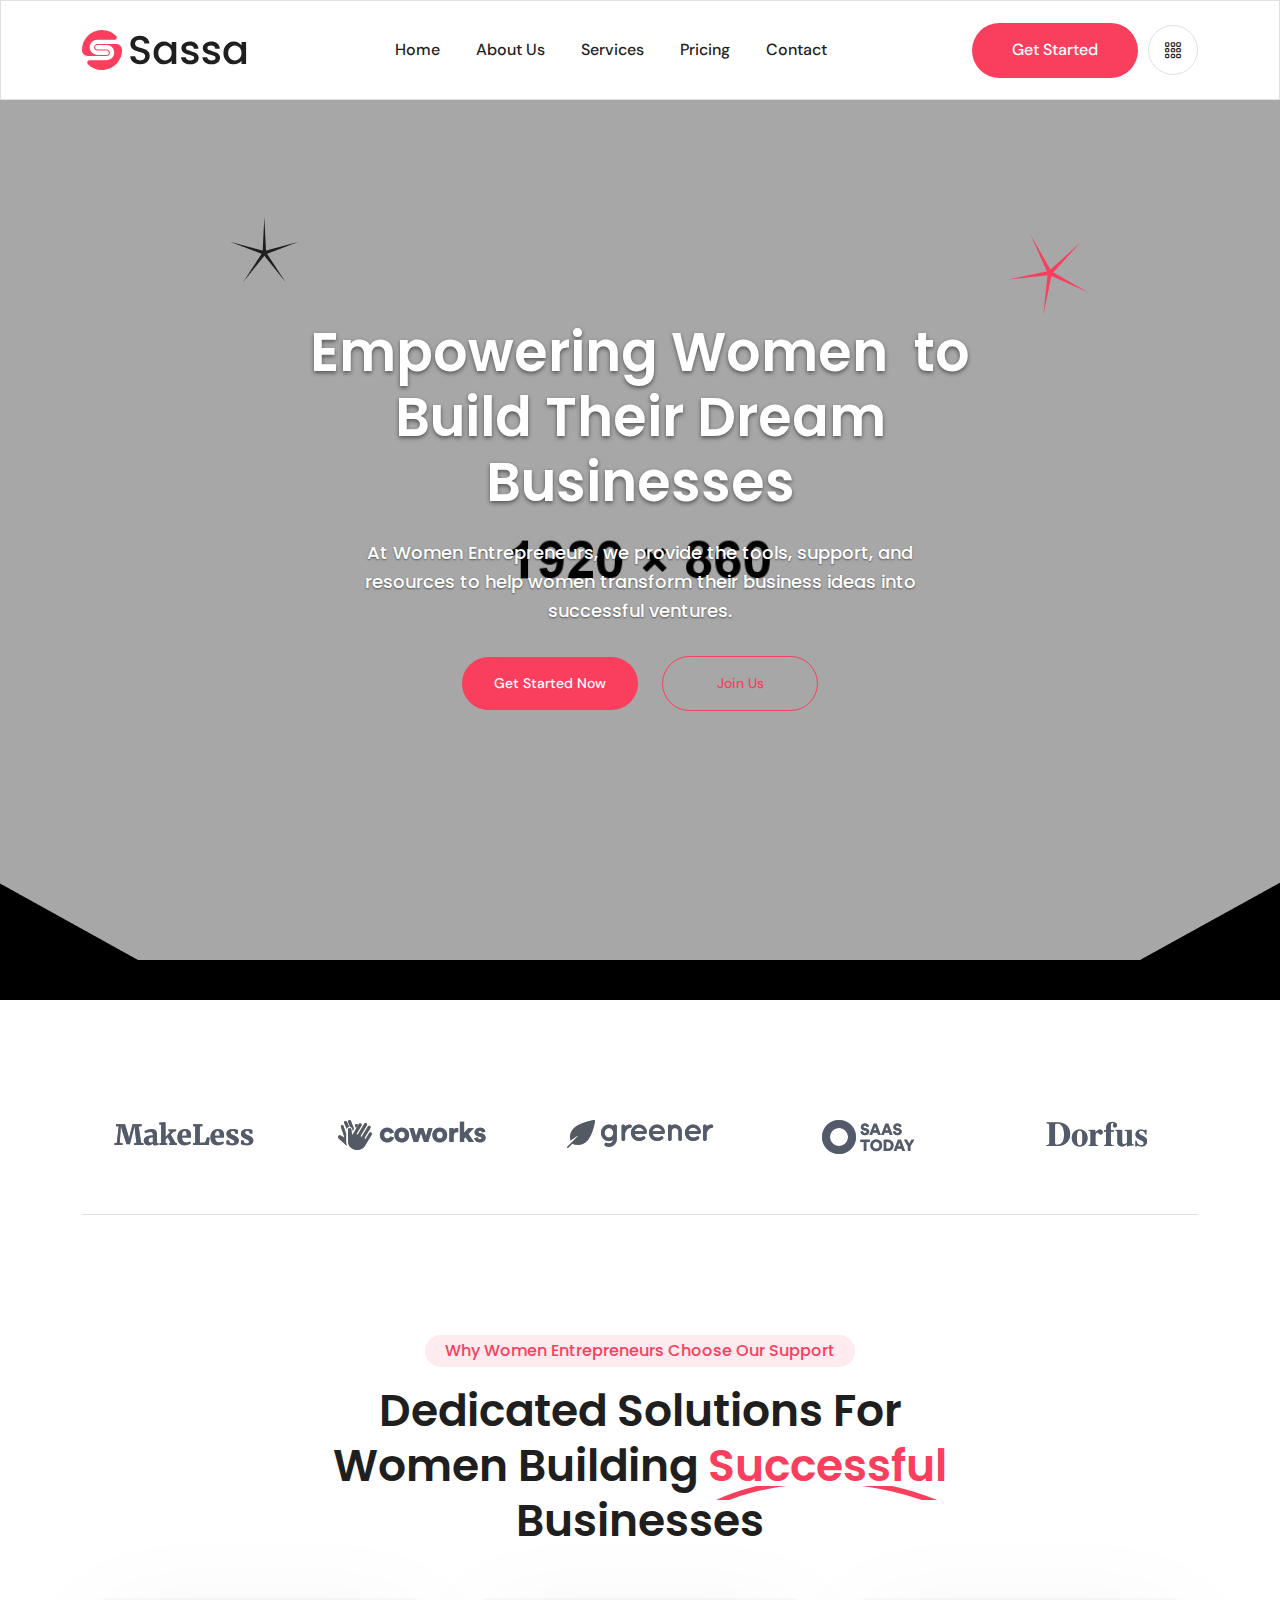
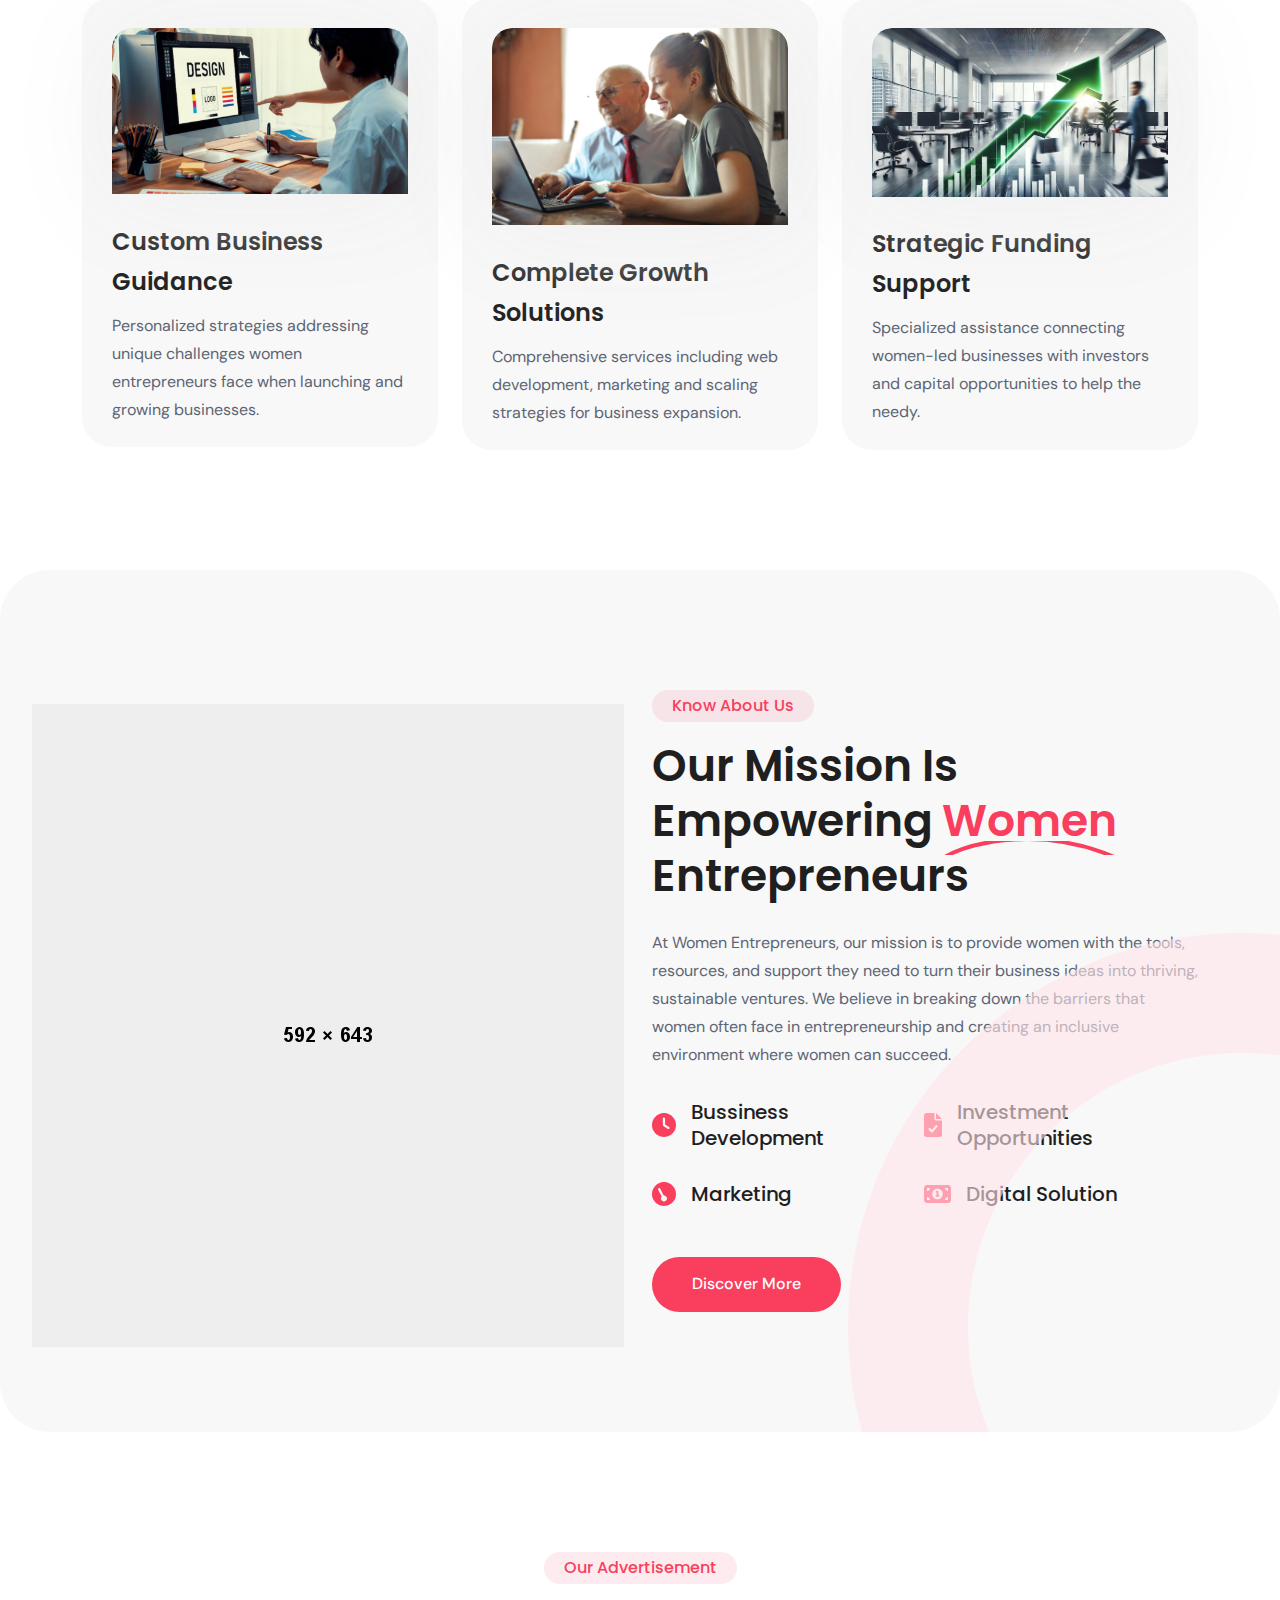
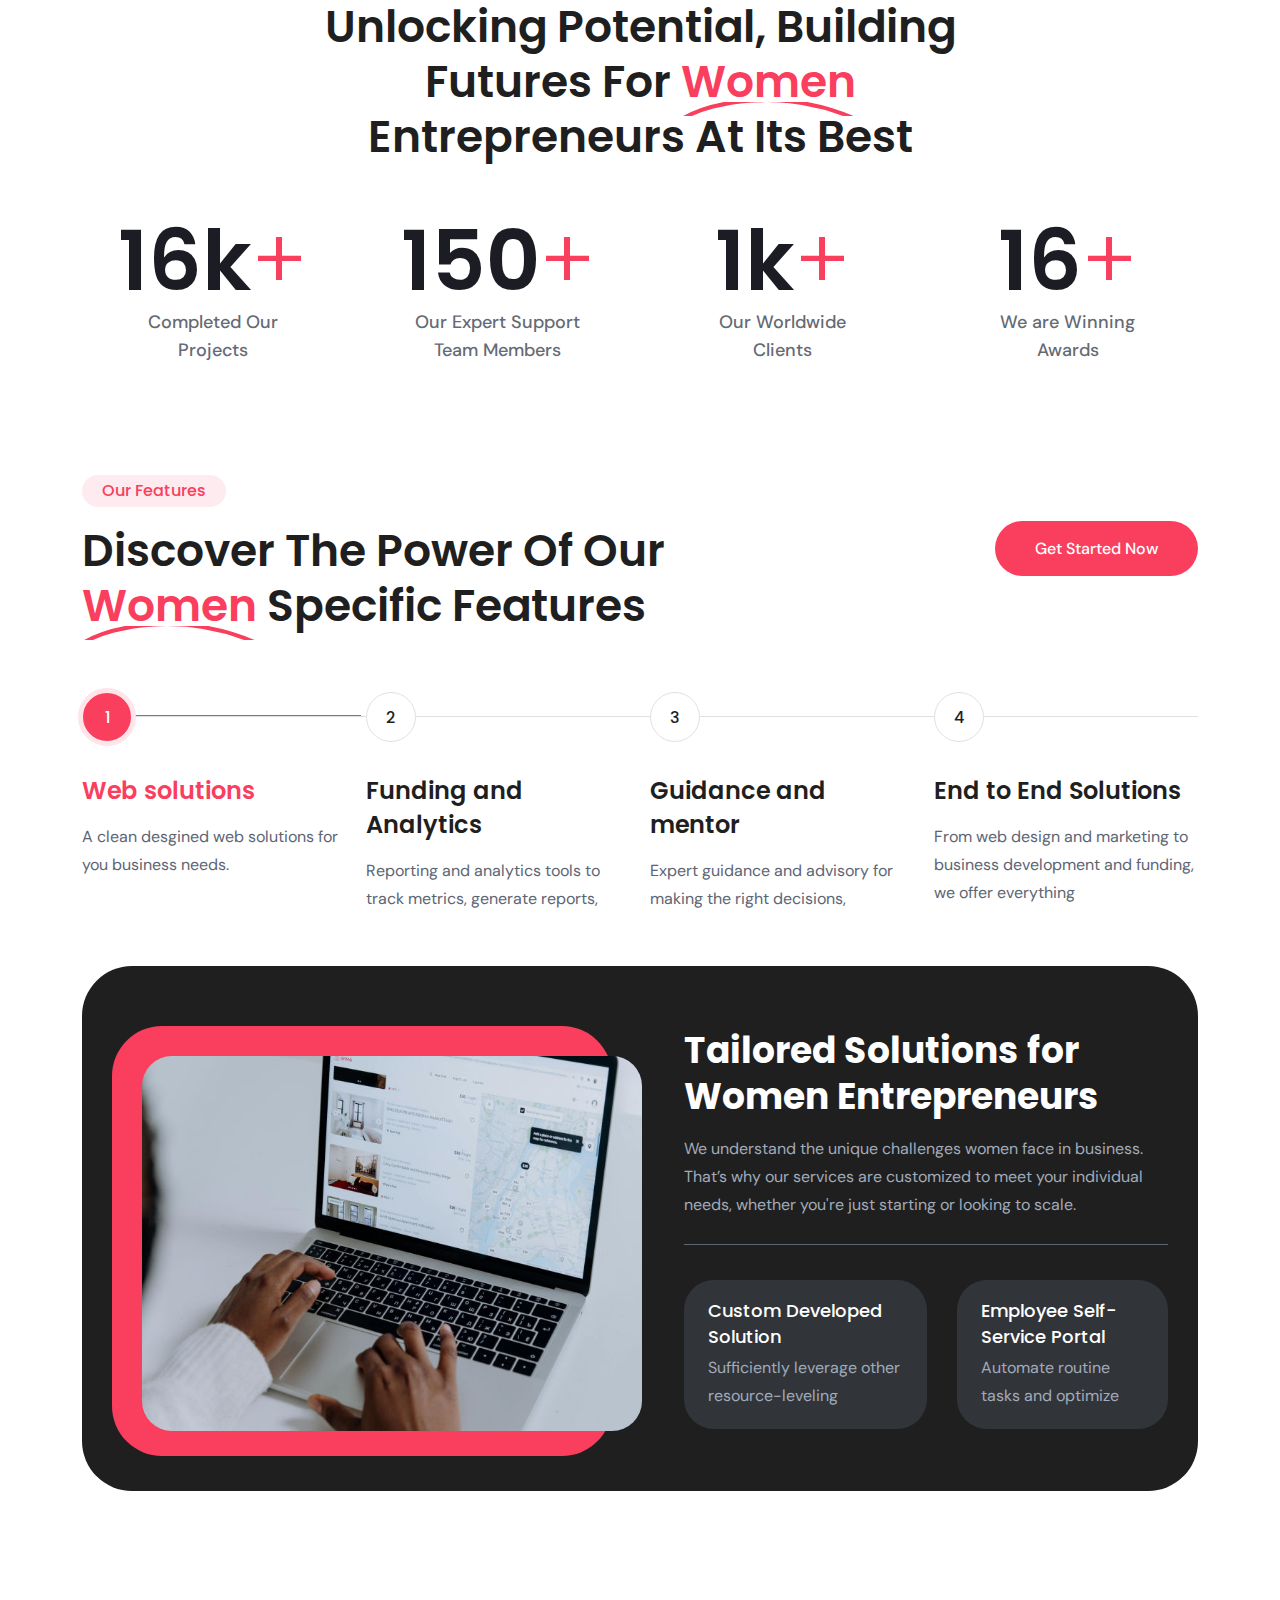
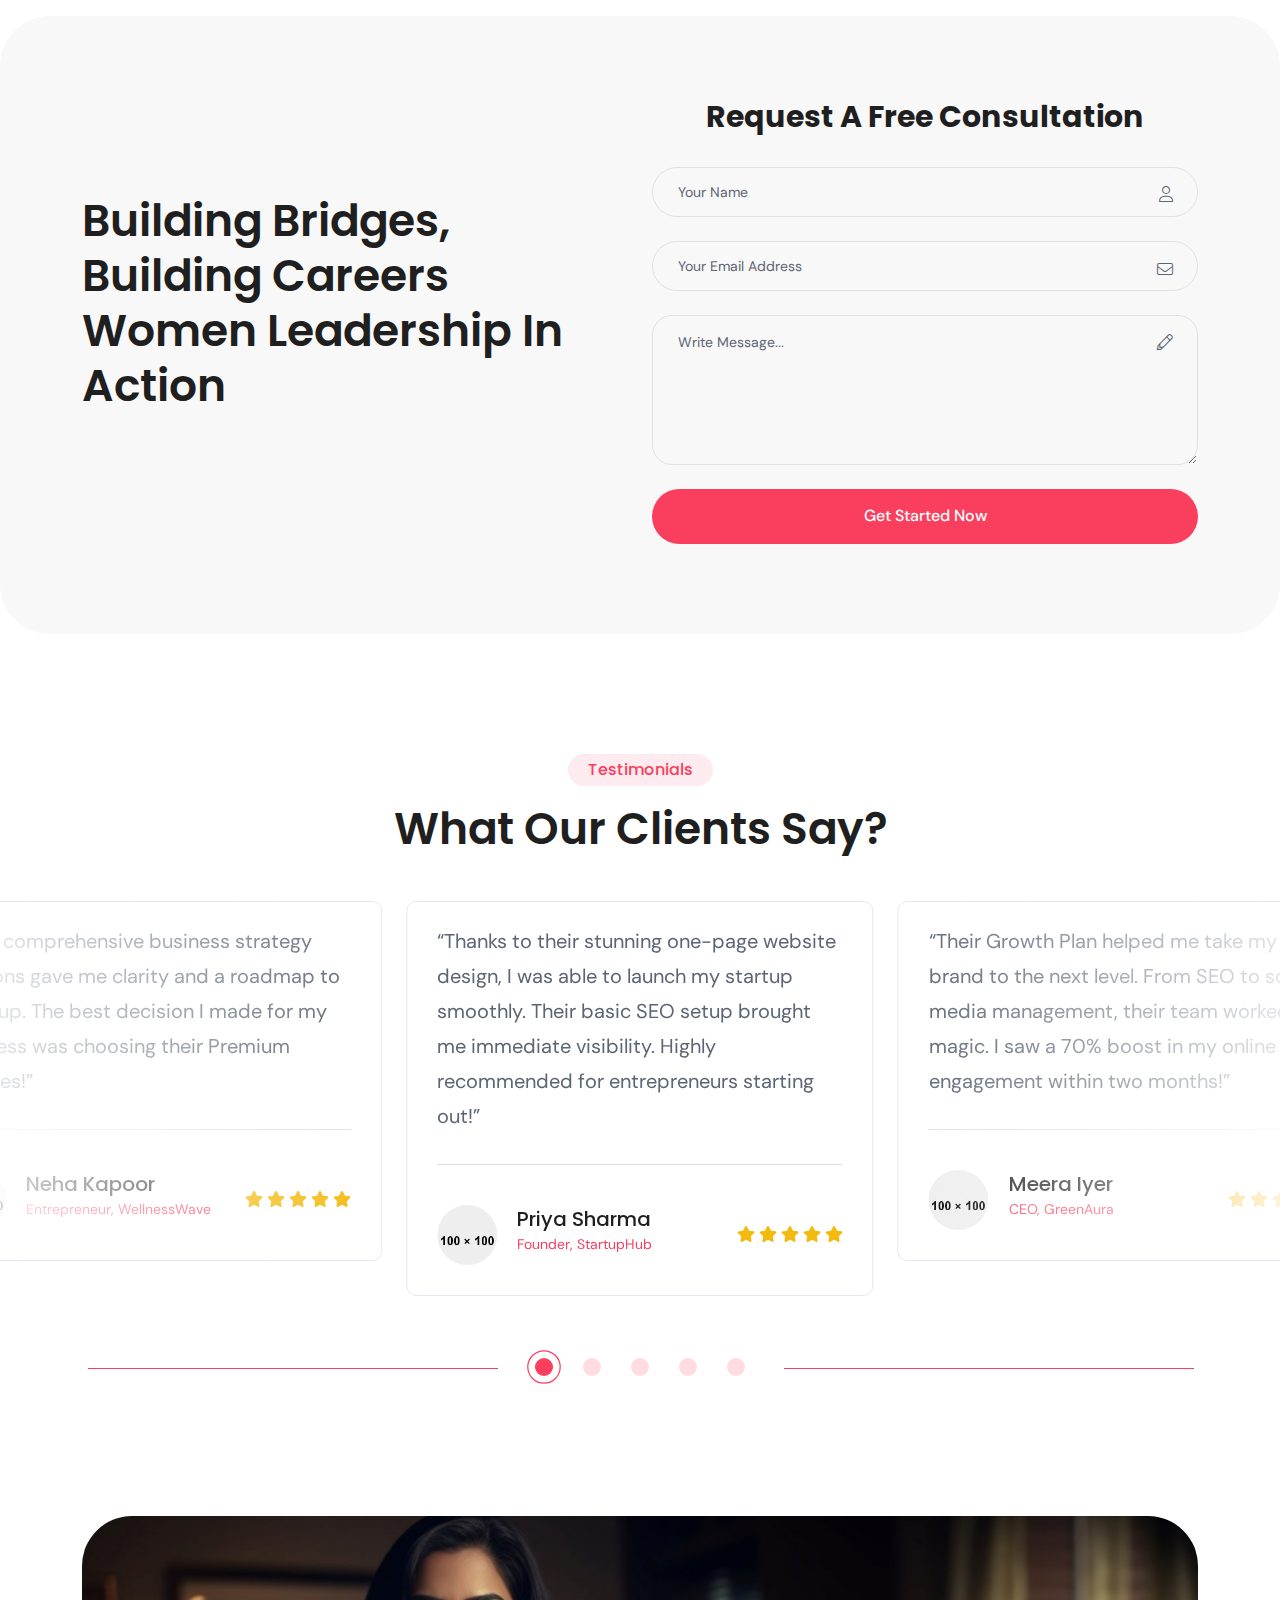
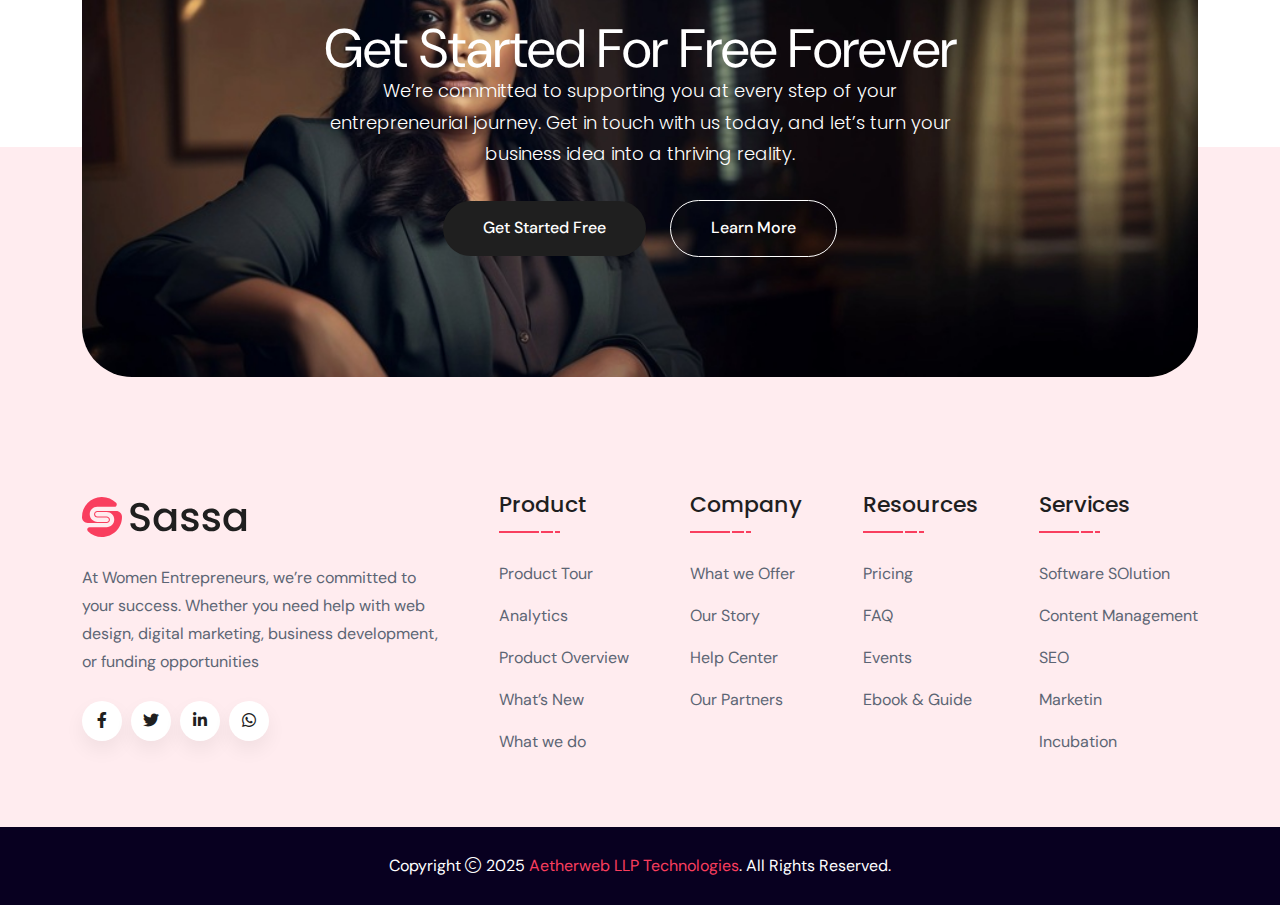
<file: index.html>
<!DOCTYPE html>
<html class="no-js" lang="zxx">
  <head>
    <meta charset="utf-8" />
    <meta http-equiv="x-ua-compatible" content="ie=edge" />
    <title>Women Entrepreneurship</title>
    <meta name="author" content="Themeholy" />
    <meta
      name="description"
      content="Sassa - Saas Startup Multipurpose HTML Template"
    />
    <meta
      name="keywords"
      content="Sassa - Saas Startup Multipurpose HTML Template"
    />
    <meta name="robots" content="INDEX,FOLLOW" />

    <!-- Mobile Specific Metas -->
    <meta
      name="viewport"
      content="width=device-width, initial-scale=1, shrink-to-fit=no"
    />

    <!-- Favicons - Place favicon.ico in the root directory -->
    <link
      rel="apple-touch-icon"
      sizes="57x57"
      href="assets/img/favicons/apple-icon-57x57.png"
    />
    <link
      rel="apple-touch-icon"
      sizes="60x60"
      href="assets/img/favicons/apple-icon-60x60.png"
    />
    <link
      rel="apple-touch-icon"
      sizes="72x72"
      href="assets/img/favicons/apple-icon-72x72.png"
    />
    <link
      rel="apple-touch-icon"
      sizes="76x76"
      href="assets/img/favicons/apple-icon-76x76.png"
    />
    <link
      rel="apple-touch-icon"
      sizes="114x114"
      href="assets/img/favicons/apple-icon-114x114.png"
    />
    <link
      rel="apple-touch-icon"
      sizes="120x120"
      href="assets/img/favicons/apple-icon-120x120.png"
    />
    <link
      rel="apple-touch-icon"
      sizes="144x144"
      href="assets/img/favicons/apple-icon-144x144.png"
    />
    <link
      rel="apple-touch-icon"
      sizes="152x152"
      href="assets/img/favicons/apple-icon-152x152.png"
    />
    <link
      rel="apple-touch-icon"
      sizes="180x180"
      href="assets/img/favicons/apple-icon-180x180.png"
    />
    <link
      rel="icon"
      type="image/png"
      sizes="192x192"
      href="assets/img/favicons/android-icon-192x192.png"
    />
    <link
      rel="icon"
      type="image/png"
      sizes="32x32"
      href="assets/img/favicons/favicon-32x32.png"
    />
    <link
      rel="icon"
      type="image/png"
      sizes="96x96"
      href="assets/img/favicons/favicon-96x96.png"
    />
    <link
      rel="icon"
      type="image/png"
      sizes="16x16"
      href="assets/img/favicons/favicon-16x16.png"
    />
    <link rel="manifest" href="assets/img/favicons/manifest.json" />
    <meta name="msapplication-TileColor" content="#ffffff" />
    <meta
      name="msapplication-TileImage"
      content="assets/img/favicons/ms-icon-144x144.png"
    />
    <meta name="theme-color" content="#ffffff" />

    <!--==============================
	  Google Fonts
	============================== -->
    <link rel="preconnect" href="https://fonts.googleapis.com" />
    <link rel="preconnect" href="https://fonts.gstatic.com" crossorigin />
    <link
      href="https://fonts.googleapis.com/css2?family=DM+Sans:ital,opsz,wght@0,9..40,100..1000;1,9..40,100..1000&family=Poppins:ital,wght@0,100;0,200;0,300;0,400;0,500;0,600;0,700;0,800;0,900;1,100;1,200;1,300;1,400;1,500;1,600;1,700;1,800;1,900&display=swap"
      rel="stylesheet"
    />

    <!--==============================
	    All CSS File
	============================== -->
    <!-- Bootstrap -->
    <link rel="stylesheet" href="assets/css/bootstrap.min.css" />
    <!-- Fontawesome Icon -->
    <link rel="stylesheet" href="assets/css/fontawesome.min.css" />
    <!-- Magnific Popup -->
    <link rel="stylesheet" href="assets/css/magnific-popup.min.css" />
    <!-- Swiper Slider -->
    <link rel="stylesheet" href="assets/css/swiper-bundle.min.css" />
    <!-- Theme Custom CSS -->
    <link rel="stylesheet" href="assets/css/style.css" />
  </head>

  <body class="theme-bright-red">
    <!--[if lte IE 9]>
      <p class="browserupgrade">
        You are using an <strong>outdated</strong> browser. Please
        <a href="https://browsehappy.com/">upgrade your browser</a> to improve
        your experience and security.
      </p>
    <![endif]-->

    <!--********************************
   		Code Start From Here 
	******************************** -->

    <!--==============================
     Preloader
  ==============================-->
    <div id="preloader" class="preloader">
      <button class="th-btn preloaderCls">Cancel Preloader</button>
      <div class="preloader">
        <div class="loading-container">
          <div class="loading"></div>
          <div class="preloader-logo">
            <a class="icon-masking" href=" index.html"
              ><span
                data-mask-src="assets/img/preloader.svg"
                class="mask-icon"
              ></span
              ><img src="assets/img/preloader.svg" alt="Sassa"
            /></a>
          </div>
        </div>
      </div>
    </div>
    <!--==============================
    Sidemenu
============================== -->
    <div class="sidemenu-wrapper d-none d-lg-block">
      <div class="sidemenu-content">
        <button class="closeButton sideMenuCls">
          <i class="far fa-times"></i>
        </button>
        <div class="widget footer-widget">
          <h3 class="widget_title">About Company</h3>
          <div class="th-widget-about">
            <p class="about-text">
              Professionally redefine transparent ROI through low-risk
              high-yield imperatives. Progressively create empowered. cost
              effective users via team driven.
            </p>
            <div class="th-social">
              <a href="https://www.facebook.com/"
                ><i class="fab fa-facebook-f"></i
              ></a>
              <a href="https://www.twitter.com/"
                ><i class="fab fa-twitter"></i
              ></a>
              <a href="https://www.linkedin.com/"
                ><i class="fab fa-linkedin-in"></i
              ></a>
              <a href="https://www.whatsapp.com/"
                ><i class="fab fa-whatsapp"></i
              ></a>
              <a href="https://www.youtube.com/"
                ><i class="fab fa-youtube"></i
              ></a>
            </div>
          </div>
        </div>

        <div class="widget footer-widget">
          <h3 class="widget_title">Get In Touch</h3>
          <div class="th-widget-contact">
            <div class="info-box">
              <div class="box-icon">
                <img src="assets/img/icon/location.svg" alt="" />
              </div>
              <p class="box-text">Two Horizon, Gurugram 122002</p>
            </div>
            <div class="info-box">
              <div class="box-icon">
                <img src="assets/img/icon/mail.svg" alt="" />
              </div>
              <p class="box-text">
                <a href="mailto:info@WomenEntrepneur.com" class="box-link"
                  >info@WomenEntrepneur.com</a
                >
                <a href="mailto:info.example@Sassa.com" class="box-link"
                  >info@WomenEntrepneur.com</a
                >
              </p>
            </div>
            <div class="info-box">
              <div class="box-icon">
                <img src="assets/img/icon/call.svg" alt="" />
              </div>
              <p class="box-text">
                <a href="tel:+16365414789" class="box-link">+91 7011665906</a>
              </p>
            </div>
          </div>
        </div>
      </div>
    </div>
    <!--==============================
    Mobile Menu
  ============================== -->
    <div class="th-menu-wrapper">
      <div class="th-menu-area text-center">
        <button class="th-menu-toggle"><i class="fal fa-times"></i></button>
        <div class="mobile-logo">
          <a href=" index.html"
            ><img src="assets/img/logo.svg" alt="Sassa"
          /></a>
        </div>

        <div class="th-mobile-menu">
          <ul>
            <li><a href="index.html">Home</a></li>
            <li><a href="about.html">About Us</a></li>
            <li><a href="service.html">Services</a></li>
            <li><a href="pricing.html">Pricing</a></li>
            <li><a href="contact.html">Contact</a></li>
          </ul>
        </div>
      </div>
    </div>
    <!--==============================
	Header Area
==============================-->
    <header class="th-header header-layout3">
      <div class="sticky-wrapper">
        <!-- Main Menu Area -->
        <div class="menu-area">
          <div class="container">
            <div class="row align-items-center justify-content-between">
              <div class="col-auto">
                <div class="header-logo">
                  <a href=" index.html"
                    ><img src="assets/img/logo2.svg" alt="Sassa"
                  /></a>
                </div>
              </div>
              <div class="col-auto">
                <nav class="main-menu style2 d-none d-lg-inline-block">
                  <ul>
                    <li><a href="index.html">Home</a></li>
                    <li><a href="about.html">About Us</a></li>
                    <li><a href="service.html">Services</a></li>
                    <li><a href="pricing.html">Pricing</a></li>
                    <li><a href="contact.html">Contact</a></li>
                  </ul>
                </nav>
                <div class="header-button">
                  <button
                    type="button"
                    class="th-menu-toggle d-inline-block d-lg-none"
                  >
                    <i class="far fa-bars"></i>
                  </button>
                </div>
              </div>
              <div class="col-auto d-none d-lg-block">
                <div class="header-button">
                  <a href="contact.html" class="th-btn d-none d-xl-block"
                    >Get Started</a
                  >
                  <a href="#" class="icon-btn sideMenuToggler"
                    ><i class="fa-light fa-grid"></i
                  ></a>
                </div>
              </div>
            </div>
          </div>
        </div>
      </div>
    </header>
    <!--==============================
Hero Area
==============================-->
    <div class="th-hero-wrapper hero-3" id="hero">
      <div
        class="th-hero-bg bg-top-center"
        data-bg-src="assets/img/bg/hero_bg_3.jpg"
      ></div>
      <div class="container">
        <div class="row justify-content-center">
          <div class="col-xl-8">
            <div class="hero-style3 text-center">
              <h1 class="hero-title" style="color: white">
                Empowering Women <span></span> to Build Their Dream Businesses
              </h1>
              <p class="hero-text" style="color: white">
                At Women Entrepreneurs, we provide the tools, support, and
                resources to help women transform their business ideas into
                successful ventures.
              </p>
              <div class="btn-group justify-content-center">
                <a href="about.html" class="th-btn">Get Started Now</a>
                <a href="joinus.html" class="th-btn style5">Join Us</a>
              </div>
            </div>
          </div>
        </div>
        <!--   <div class="hero-img tilt-active">
          <img src="assets/img/hero/hero_3_1.jpg" alt="Hero Image" />
        </div> -->
      </div>
      <!--  <div class="th-circle">
        <span class="circle style1"></span>
        <span class="circle style2"></span>
      </div> -->
      <div
        class="shape-mockup z-index-3 spin d-none d-xl-block"
        data-top="13%"
        data-left="18%"
      >
        <img src="assets/img/shape/star-1.png" alt="" />
      </div>

      <div
        class="shape-mockup spin d-none d-xl-block"
        data-top="15%"
        data-right="15%"
      >
        <img src="assets/img/shape/star-15.png" alt="" />
      </div>
    </div>
    <!--======== / Hero Section ========--><!--==============================
Brand Area  
==============================-->
    <div class="brand-sec4 overflow-hidden space">
      <div class="container">
        <div class="slider-area text-center">
          <div
            class="swiper th-slider brand-slider1"
            id="brandSlider1"
            data-slider-options='{"breakpoints":{"0":{"slidesPerView":2},"576":{"slidesPerView":"2"},"768":{"slidesPerView":"3"},"992":{"slidesPerView":"4"},"1200":{"slidesPerView":"5"},"1400":{"slidesPerView":"6"}}}'
          >
            <div class="swiper-wrapper">
              <div class="swiper-slide">
                <a href="about.html" class="brand-box">
                  <img src="assets/img/brand/brand_1_1.svg" alt="Brand Logo" />
                </a>
              </div>
              <div class="swiper-slide">
                <a href="about.html" class="brand-box">
                  <img src="assets/img/brand/brand_1_2.svg" alt="Brand Logo" />
                </a>
              </div>
              <div class="swiper-slide">
                <a href="about.html" class="brand-box">
                  <img src="assets/img/brand/brand_1_3.svg" alt="Brand Logo" />
                </a>
              </div>
              <div class="swiper-slide">
                <a href="about.html" class="brand-box">
                  <img src="assets/img/brand/brand_1_4.svg" alt="Brand Logo" />
                </a>
              </div>
              <div class="swiper-slide">
                <a href="about.html" class="brand-box">
                  <img src="assets/img/brand/brand_1_5.svg" alt="Brand Logo" />
                </a>
              </div>
              <div class="swiper-slide">
                <a href="about.html" class="brand-box">
                  <img src="assets/img/brand/brand_1_6.svg" alt="Brand Logo" />
                </a>
              </div>
              <div class="swiper-slide">
                <a href="about.html" class="brand-box">
                  <img src="assets/img/brand/brand_1_1.svg" alt="Brand Logo" />
                </a>
              </div>
              <div class="swiper-slide">
                <a href="about.html" class="brand-box">
                  <img src="assets/img/brand/brand_1_2.svg" alt="Brand Logo" />
                </a>
              </div>
              <div class="swiper-slide">
                <a href="about.html" class="brand-box">
                  <img src="assets/img/brand/brand_1_3.svg" alt="Brand Logo" />
                </a>
              </div>
              <div class="swiper-slide">
                <a href="about.html" class="brand-box">
                  <img src="assets/img/brand/brand_1_4.svg" alt="Brand Logo" />
                </a>
              </div>
              <div class="swiper-slide">
                <a href="about.html" class="brand-box">
                  <img src="assets/img/brand/brand_1_5.svg" alt="Brand Logo" />
                </a>
              </div>
              <div class="swiper-slide">
                <a href="about.html" class="brand-box">
                  <img src="assets/img/brand/brand_1_6.svg" alt="Brand Logo" />
                </a>
              </div>
            </div>
          </div>
        </div>
      </div>
    </div>
    <!--==============================
About Area  
==============================-->
    <div class="position-relative overflow-hidden space-bottom">
      <div class="container">
        <div class="row justify-content-center">
          <div class="col-lg-8">
            <div class="title-area text-center pe-xl-3 ps-xl-3">
              <span class="sub-title"
                >Why Women Entrepreneurs Choose Our Support</span
              >
              <h2 class="sec-title sec-title2">
                Dedicated Solutions for Women Building
                <span>Successful</span> Businesses
              </h2>
            </div>
          </div>
        </div>
        <div class="row gy-4 justify-content-center">
          <!-- Card 1 -->
          <div class="col-md-6 col-xl-4">
            <div class="choose-card">
              <div class="box-img global-img">
                <img
                  src="assets/img/normal/choose_1_1.jpg"
                  alt="Women business coaching"
                />
              </div>
              <h3 class="box-title">Custom Business Guidance</h3>
              <p class="box-text">
                Personalized strategies addressing unique challenges women
                entrepreneurs face when launching and growing businesses.
              </p>
            </div>
          </div>

          <!-- Card 2 -->
          <div class="col-md-6 col-xl-4">
            <div class="choose-card">
              <div class="box-img global-img">
                <img
                  src="assets/img/normal/choose_1_2.jpg"
                  alt="Business services"
                />
              </div>
              <h3 class="box-title">Complete Growth Solutions</h3>
              <p class="box-text">
                Comprehensive services including web development, marketing and
                scaling strategies for business expansion.
              </p>
            </div>
          </div>

          <!-- Card 3 -->
          <div class="col-md-6 col-xl-4">
            <div class="choose-card">
              <div class="box-img global-img">
                <img
                  src="assets/img/normal/choose_1_3.jpg"
                  alt="Funding support"
                />
              </div>
              <h3 class="box-title">Strategic Funding Support</h3>
              <p class="box-text">
                Specialized assistance connecting women-led businesses with
                investors and capital opportunities to help the needy.
              </p>
            </div>
          </div>
        </div>
      </div>
    </div>
    <!--==============================
About Area  
==============================-->
    <div
      class="ms-80 me-80 th-radius5 bg-smoke2 overflow-hidden space"
      id="about-sec"
    >
      <div class="container">
        <div class="row gy-4 align-items-center">
          <div class="col-xl-6 mb-30 mb-xl-0">
            <div class="img-box6 me-xl-5 pe-xl-2">
              <div class="img1 tilt-active">
                <img src="assets/img/normal/about_4_1.png" alt="About" />
              </div>
            </div>
          </div>
          <div class="col-xl-6">
            <div class="title-area mb-35">
              <span class="sub-title">Know about us</span>
              <h2 class="sec-title sec-title2">
                Our Mission is Empowering <span>Women </span> Entrepreneurs
              </h2>
            </div>
            <p class="mt-n2 mb-30">
              At Women Entrepreneurs, our mission is to provide women with the
              tools, resources, and support they need to turn their business
              ideas into thriving, sustainable ventures. We believe in breaking
              down the barriers that women often face in entrepreneurship and
              creating an inclusive environment where women can succeed.
            </p>
            <div class="two-column mb-50 list-center ms-0">
              <div class="checklist style7">
                <ul>
                  <li>
                    <img src="assets/img/icon/1.svg" alt="" />Bussiness
                    Development
                  </li>
                  <li><img src="assets/img/icon/3.svg" alt="" />Marketing</li>
                </ul>
              </div>
              <div class="checklist style7">
                <ul>
                  <li>
                    <img src="assets/img/icon/2.svg" alt="" />Investment
                    Opportunities
                  </li>
                  <li>
                    <img src="assets/img/icon/4.svg" alt="" />Digital Solution
                  </li>
                </ul>
              </div>
            </div>
            <a href="about.html" class="th-btn">Discover More</a>
          </div>
        </div>
      </div>
      <div
        class="shape-mockup d-none d-xl-block"
        data-bottom="0%"
        data-right="0%"
      >
        <img src="assets/img/shape/circle_1.png" alt="" />
      </div>
    </div>
    <!--==============================
Counter Area  
==============================-->
    <div class="space">
      <div class="container">
        <div class="row justify-content-center">
          <div class="col-xl-7">
            <div class="title-area text-center">
              <span class="sub-title">Our Advertisement</span>
              <h2 class="sec-title sec-title2">
                Unlocking Potential, Building Futures for
                <span>Women</span> Entrepreneurs at Its Best
              </h2>
            </div>
          </div>
        </div>
        <div class="counter-area3">
          <div
            class="row gy-5 justify-content-md-between justify-content-center"
          >
            <div class="col-xl-3 col-md-6">
              <div class="counter-grid">
                <h3 class="box-number">
                  <span class="counter-number">16</span>k<span class="plus"
                    >+</span
                  >
                </h3>
                <div class="media-body">
                  <p class="counter-text mb-n2">
                    Completed Our<span>Projects</span>
                  </p>
                </div>
              </div>
            </div>
            <div class="col-xl-3 col-md-6">
              <div class="counter-grid">
                <h3 class="box-number">
                  <span class="counter-number">150</span
                  ><span class="plus">+</span>
                </h3>
                <div class="media-body">
                  <p class="counter-text mb-n2">
                    Our Expert Support<span>Team Members</span>
                  </p>
                </div>
              </div>
            </div>
            <div class="col-xl-3 col-md-6">
              <div class="counter-grid">
                <h3 class="box-number">
                  <span class="counter-number">1</span>k<span class="plus"
                    >+</span
                  >
                </h3>
                <div class="media-body">
                  <p class="counter-text mb-n2">
                    Our Worldwide <span>Clients</span>
                  </p>
                </div>
              </div>
            </div>
            <div class="col-xl-3 col-md-6">
              <div class="counter-grid">
                <h3 class="box-number">
                  <span class="counter-number">16</span
                  ><span class="plus">+</span>
                </h3>
                <div class="media-body">
                  <p class="counter-text mb-n2">
                    We are Winning <span>Awards</span>
                  </p>
                </div>
              </div>
            </div>
          </div>
        </div>
      </div>
    </div>
    <!--==============================
About Area  
==============================-->
    <div class="position-relative overflow-hidden">
      <div class="container">
        <div class="row align-items-center justify-content-between">
          <div class="col-lg-7">
            <div class="title-area">
              <span class="sub-title">Our Features</span>
              <h2 class="sec-title sec-title2">
                Discover the Power of Our <span>Women</span> Specific features
              </h2>
            </div>
          </div>
          <div class="col-auto">
            <div class="sec-btn">
              <a href="contact.html" class="th-btn">Get Started Now</a>
            </div>
          </div>
        </div>
        <div class="row">
          <div class="col-12">
            <div class="feature-timeline">
              <div
                class="swiper-pagination swiper-pagination-progressbar swiper-pagination-horizontal"
              ></div>
              <ul class="swiper-pagination-custom">
                <li class="swiper-pagination-switch first active">
                  <span class="switch-title">1</span>
                  <div class="feature-area-title">
                    <h2 class="box-title">Web solutions</h2>
                    <p class="">
                      A clean desgined web solutions for you business needs.
                    </p>
                  </div>
                </li>
                <li class="swiper-pagination-switch">
                  <span class="switch-title">2</span>
                  <div class="feature-area-title">
                    <h2 class="box-title">Funding and Analytics</h2>
                    <p class="">
                      Reporting and analytics tools to track metrics, generate
                      reports,
                    </p>
                  </div>
                </li>
                <li class="swiper-pagination-switch">
                  <span class="switch-title">3</span>
                  <div class="feature-area-title">
                    <h2 class="box-title">Guidance and mentor</h2>
                    <p class="">
                      Expert guidance and advisory for making the right
                      decisions,
                    </p>
                  </div>
                </li>
                <li class="swiper-pagination-switch last">
                  <span class="switch-title">4</span>
                  <div class="feature-area-title">
                    <h2 class="box-title">End to End Solutions</h2>
                    <p class="">
                      From web design and marketing to business development and
                      funding, we offer everything
                    </p>
                  </div>
                </li>
              </ul>
            </div>
          </div>
        </div>
      </div>
      <div class="container th-container">
        <div class="swiper featureSlide">
          <div class="swiper-wrapper">
            <div class="swiper-slide">
              <div class="feature-details">
                <div class="feature-image">
                  <img src="assets/img/normal/feature-image-2.jpg" alt="" />
                  <div class="feature-shape1 movingX"></div>
                </div>
                <div class="ms-xl-5 ps-xl-4">
                  <div class="title-area mb-35">
                    <h3 class="text-white">
                      Tailored Solutions for Women Entrepreneurs
                    </h3>
                    <p class="sec-text3">
                      We understand the unique challenges women face in
                      business. That’s why our services are customized to meet
                      your individual needs, whether you're just starting or
                      looking to scale.
                    </p>
                  </div>
                  <div class="feature-item-wrap">
                    <div class="feature-item">
                      <h4 class="box-title">Custom Developed Solution</h4>
                      <p class="box-text">
                        Sufficiently leverage other resource-leveling
                      </p>
                    </div>
                    <div class="feature-item">
                      <h4 class="box-title">Employee Self- Service Portal</h4>
                      <p class="box-text">
                        Automate routine tasks and optimize
                      </p>
                    </div>
                  </div>
                </div>
              </div>
            </div>
            <div class="swiper-slide">
              <div class="feature-details">
                <div class="feature-image">
                  <img src="assets/img/normal/feature-image.jpg" alt="" />
                  <div class="feature-shape1 movingX"></div>
                </div>
                <div class="ms-xl-5 ps-xl-4">
                  <div class="title-area mb-35">
                    <h3 class="text-white">
                      Investment & Funding Opportunities
                    </h3>
                    <p class="sec-text3">
                      Access funding opportunities that help you launch or scale
                      your business. We connect you with potential investors and
                      guide you through the funding process, so you can focus on
                      growing your business
                    </p>
                  </div>
                  <div class="feature-circle-wrap">
                    <div class="feature-circle">
                      <div class="progressbar" data-path-color="#F93E5E">
                        <div class="circle" data-percent="80">
                          <div class="circle-num"></div>
                        </div>
                      </div>
                      <span class="box-text"
                        >Decreased <span>Paperwork</span></span
                      >
                    </div>
                    <div class="feature-circle">
                      <div class="progressbar" data-path-color="#F93E5E">
                        <div class="circle" data-percent="85">
                          <div class="circle-num"></div>
                        </div>
                      </div>
                      <span class="box-text"
                        >Better onboarding <span>experience</span></span
                      >
                    </div>
                    <div class="feature-circle">
                      <div class="progressbar" data-path-color="#F93E5E">
                        <div class="circle" data-percent="35">
                          <div class="circle-num"></div>
                        </div>
                      </div>
                      <span class="box-text"
                        >Average amount of<span> time saved on HR</span></span
                      >
                    </div>
                  </div>
                </div>
              </div>
            </div>
            <div class="swiper-slide">
              <div class="feature-details">
                <div class="feature-image">
                  <img src="assets/img/normal/feature-image-3.jpg" alt="" />
                  <div class="feature-shape1 movingX"></div>
                </div>
                <div class="ms-xl-5 ps-xl-4">
                  <div class="title-area mb-35">
                    <h3 class="text-white">Dedicated Mentorship & Guidance</h3>
                    <p class="sec-text3">
                      Gain insights and advice from industry experts who have
                      been in your shoes. Our mentorship program is designed to
                      help you navigate challenges and make informed decisions
                      every step of the way.
                    </p>
                  </div>
                  <div class="client-box style2">
                    <div class="client-thumb-group">
                      <div class="thumb">
                        <img
                          src="assets/img/shape/client-2-1.png"
                          alt="avater"
                        />
                      </div>
                      <div class="thumb">
                        <img
                          src="assets/img/shape/client-2-2.png"
                          alt="avater"
                        />
                      </div>
                      <div class="thumb">
                        <img
                          src="assets/img/shape/client-2-3.png"
                          alt="avater"
                        />
                      </div>
                    </div>
                    <div class="cilent-box">
                      <h4 class="box-title">
                        <span class="counter-number">12,000</span>+ people
                        already satisfied in the Mentorships.
                      </h4>
                    </div>
                  </div>
                </div>
              </div>
            </div>
            <div class="swiper-slide">
              <div class="feature-details">
                <div class="feature-image">
                  <img src="assets/img/normal/feature-image-4.jpg" alt="" />
                  <div class="feature-shape1 movingX"></div>
                </div>
                <div class="ms-xl-5 ps-xl-4">
                  <div class="title-area mb-35">
                    <h3 class="text-white">Comprehensive Digital Solutions</h3>
                    <p class="sec-text3">
                      We offer a full range of digital solutions, including
                      responsive website design, SEO optimization, and social
                      media marketing, to ensure your business is seen and heard
                      online.
                    </p>
                  </div>
                  <div class="checklist style4 mb-40">
                    <ul>
                      <li>
                        <i class="fa-solid fa-circle-check"></i>Comprehensive
                        Employee Benefits Management
                      </li>
                      <li>
                        <i class="fa-solid fa-circle-check"></i>Automated
                        Compliance with Benefit Regulations
                      </li>
                      <li>
                        <i class="fa-solid fa-circle-check"></i>Secure Data
                        Management for Benefits
                      </li>
                      <li>
                        <i class="fa-solid fa-circle-check"></i>Employee
                        Self-Service Benefits Portal
                      </li>
                    </ul>
                  </div>
                </div>
              </div>
            </div>
          </div>
        </div>
      </div>
    </div>

    <!--==============================
Request A Free Consultation
==============================-->
    <div class="ms-80 me-80 th-radius5 bg-smoke2 overflow-hidden space-extra">
      <div class="container">
        <div class="row gy-5 align-items-center">
          <div class="col-xl-6">
            <div class="title-area mb-30">
              <h2 class="sec-title">
                Building Bridges, Building Careers Women Leadership in Action
              </h2>
            </div>
            <div class="img-box7">
              <!-- <div class="img1">
                <img src="assets/img/normal/consultation_1_1.png" alt="About" />
              </div> -->
              <!-- <div class="img2">
                <img src="assets/img/normal/consultation_1_2.png" alt="About" />
              </div> -->
            </div>
          </div>
          <div class="col-xl-6">
            <div class="consultation-area">
              <form action="https://api.web3forms.com/submit" method="POST">
                <input
                  type="hidden"
                  name="access_key"
                  value="af0b7193-e1ba-42f6-a435-db4fb28a9f4a"
                />
                <input
                  type="hidden"
                  name="website"
                  value="Women Entrepreneurs website"
                />
                <h4 class="title mb-30 mt-n2 text-center">
                  Request A Free Consultation
                </h4>
                <div class="row">
                  <div class="col-md-12 form-group">
                    <input
                      type="text"
                      placeholder="Your Name"
                      class="form-control"
                      required
                    />
                    <i class="fal fa-user"></i>
                  </div>
                  <div class="col-md-12 form-group">
                    <input
                      type="text"
                      placeholder="Your Email Address"
                      class="form-control"
                      required
                    />
                    <i class="fal fa-envelope"></i>
                  </div>
                  <div class="col-12 form-group">
                    <textarea
                      placeholder="Write Message..."
                      class="form-control"
                      required
                    ></textarea>
                    <i class="fal fa-pencil"></i>
                  </div>
                  <div class="col-12 form-group mb-0">
                    <button class="th-btn btn-fw" type="submit">
                      Get Started Now
                    </button>
                  </div>
                </div>
                <p class="form-messages mb-0 mt-3"></p>
              </form>
            </div>
          </div>
        </div>
      </div>
    </div>
    <!--==============================
Testimonial Area  
==============================-->
    <section class="overflow-hidden space" id="testi-sec">
      <div class="container">
        <div class="row justify-content-center">
          <div class="col-xl-6">
            <div class="title-area mb-20 text-center">
              <span class="sub-title">Testimonials</span>
              <h2 class="sec-title">What our clients say?</h2>
            </div>
          </div>
        </div>
      </div>
      <div class="container-fluid p-0">
        <div class="slider-area testi-box-area">
          <div
            class="swiper th-slider has-shadow testiSlider3"
            id="testiSlide3"
            data-slider-options='{"centeredSlides":true,"loop":true,"breakpoints":{"0":{"slidesPerView":1},"576":{"slidesPerView":"1"},"768":{"slidesPerView":"2"},"992":{"slidesPerView":"2"},"1200":{"slidesPerView":"3"},"1400":{"slidesPerView":"3"}}}'
          >
            <div class="swiper-wrapper">
              <div class="swiper-slide">
                <div class="testi-box th-ani">
                  <p class="box-text">
                    “Thanks to their stunning one-page website design, I was
                    able to launch my startup smoothly. Their basic SEO setup
                    brought me immediate visibility. Highly recommended for
                    entrepreneurs starting out!”
                  </p>
                  <div class="box-wrapper">
                    <div class="box-profile">
                      <div class="box-author">
                        <img
                          src="assets/img/testimonial/testi_2_1.jpg"
                          alt="Avatar"
                        />
                      </div>
                      <div class="box-info">
                        <h3 class="box-title">Priya Sharma</h3>
                        <span class="box-desig">Founder, StartupHub</span>
                      </div>
                    </div>
                    <div class="box-review">
                      <i class="fa-solid fa-star"></i>
                      <i class="fa-solid fa-star"></i>
                      <i class="fa-solid fa-star"></i>
                      <i class="fa-solid fa-star"></i>
                      <i class="fa-solid fa-star"></i>
                    </div>
                  </div>
                </div>
              </div>

              <div class="swiper-slide">
                <div class="testi-box th-ani">
                  <p class="box-text">
                    “Their Growth Plan helped me take my brand to the next
                    level. From SEO to social media management, their team
                    worked like magic. I saw a 70% boost in my online engagement
                    within two months!”
                  </p>
                  <div class="box-wrapper">
                    <div class="box-profile">
                      <div class="box-author">
                        <img
                          src="assets/img/testimonial/testi_2_2.jpg"
                          alt="Avatar"
                        />
                      </div>
                      <div class="box-info">
                        <h3 class="box-title">Meera Iyer</h3>
                        <span class="box-desig">CEO, GreenAura</span>
                      </div>
                    </div>
                    <div class="box-review">
                      <i class="fa-solid fa-star"></i>
                      <i class="fa-solid fa-star"></i>
                      <i class="fa-solid fa-star"></i>
                      <i class="fa-solid fa-star"></i>
                      <i class="fa-solid fa-star"></i>
                    </div>
                  </div>
                </div>
              </div>

              <div class="swiper-slide">
                <div class="testi-box th-ani">
                  <p class="box-text">
                    “The Premium Plan was a game-changer for my business. Their
                    detailed analytics, customized web pages, and funding advice
                    made a real difference. The team’s professionalism truly
                    stands out!”
                  </p>
                  <div class="box-wrapper">
                    <div class="box-profile">
                      <div class="box-author">
                        <img
                          src="assets/img/testimonial/testi_2_3.jpg"
                          alt="Avatar"
                        />
                      </div>
                      <div class="box-info">
                        <h3 class="box-title">Aditi Reddy</h3>
                        <span class="box-desig"
                          >Managing Director, EliteCrafts</span
                        >
                      </div>
                    </div>
                    <div class="box-review">
                      <i class="fa-solid fa-star"></i>
                      <i class="fa-solid fa-star"></i>
                      <i class="fa-solid fa-star"></i>
                      <i class="fa-solid fa-star"></i>
                      <i class="fa-solid fa-star"></i>
                    </div>
                  </div>
                </div>
              </div>

              <div class="swiper-slide">
                <div class="testi-box th-ani">
                  <p class="box-text">
                    “I am impressed by the seamless integration of SEO and
                    social media strategies. My boutique gained immense traction
                    online, and the design of the website was simply gorgeous!”
                  </p>
                  <div class="box-wrapper">
                    <div class="box-profile">
                      <div class="box-author">
                        <img
                          src="assets/img/testimonial/testi_2_4.png"
                          alt="Avatar"
                        />
                      </div>
                      <div class="box-info">
                        <h3 class="box-title">Roshni Patel</h3>
                        <span class="box-desig">Owner, Bliss Boutique</span>
                      </div>
                    </div>
                    <div class="box-review">
                      <i class="fa-solid fa-star"></i>
                      <i class="fa-solid fa-star"></i>
                      <i class="fa-solid fa-star"></i>
                      <i class="fa-solid fa-star"></i>
                      <i class="fa-solid fa-star"></i>
                    </div>
                  </div>
                </div>
              </div>

              <div class="swiper-slide">
                <div class="testi-box th-ani">
                  <p class="box-text">
                    “Their comprehensive business strategy sessions gave me
                    clarity and a roadmap to scale up. The best decision I made
                    for my business was choosing their Premium services!”
                  </p>
                  <div class="box-wrapper">
                    <div class="box-profile">
                      <div class="box-author">
                        <img
                          src="assets/img/testimonial/testi_2_5.jpg"
                          alt="Avatar"
                        />
                      </div>
                      <div class="box-info">
                        <h3 class="box-title">Neha Kapoor</h3>
                        <span class="box-desig"
                          >Entrepreneur, WellnessWave</span
                        >
                      </div>
                    </div>
                    <div class="box-review">
                      <i class="fa-solid fa-star"></i>
                      <i class="fa-solid fa-star"></i>
                      <i class="fa-solid fa-star"></i>
                      <i class="fa-solid fa-star"></i>
                      <i class="fa-solid fa-star"></i>
                    </div>
                  </div>
                </div>
              </div>
            </div>
            <div class="slider-pagination"></div>
            <button
              data-slider-prev="#testiSlide3"
              class="slider-arrow slider-prev"
            >
              <i class="far fa-arrow-left"></i>
            </button>
            <button
              data-slider-next="#testiSlide3"
              class="slider-arrow slider-next"
            >
              <i class="far fa-arrow-right"></i>
            </button>
          </div>
        </div>
      </div>
    </section>

    <!--==============================
Cta Area  
==============================-->
    <section
      class="cta-sec2"
      data-pos-for=".footer-wrapper"
      data-sec-pos="bottom-half"
    >
      <div class="container th-container">
        <div
          class="cta-area space bg-theme text-center"
          data-bg-src="./assets/img/cta.jpg"
        >
          <div class="row justify-content-center">
            <div class="col-lg-7">
              <div class="title-area mb-20 text-center">
                <h
                  style="color: white; margin-bottom: 16px"
                  class="sec-title cta-title mb-20"
                >
                  Get Started for free forever
                </h>
                <p class="cta-text2">
                  We’re committed to supporting you at every step of your
                  entrepreneurial journey. Get in touch with us today, and let’s
                  turn your business idea into a thriving reality.
                </p>
              </div>
              <div class="btn-group justify-content-center">
                <a href="about.html" class="th-btn style3">Get Started Free</a>
                <a href="conatct.html" class="th-btn style6">Learn More</a>
              </div>
            </div>
          </div>
        </div>
      </div>
    </section>
    <!--==============================
	Footer Area
==============================-->
    <footer class="footer-wrapper footer-layout3">
      <div class="container">
        <div class="widget-area">
          <div class="row justify-content-between">
            <div class="col-md-6 col-xxl-3 col-xl-4">
              <div class="widget footer-widget">
                <div class="th-widget-about">
                  <div class="about-logo">
                    <a href="index.html"
                      ><img src="./assets/img/logo2.svg" alt="Sassa"
                    /></a>
                  </div>
                  <p class="about-text">
                    At Women Entrepreneurs, we’re committed to your success.
                    Whether you need help with web design, digital marketing,
                    business development, or funding opportunities
                  </p>
                  <div class="th-social">
                    <a href="https://www.facebook.com/"
                      ><i class="fab fa-facebook-f"></i
                    ></a>
                    <a href="https://www.twitter.com/"
                      ><i class="fab fa-twitter"></i
                    ></a>
                    <a href="https://www.linkedin.com/"
                      ><i class="fab fa-linkedin-in"></i
                    ></a>
                    <a href="https://www.whatsapp.com/"
                      ><i class="fab fa-whatsapp"></i
                    ></a>
                  </div>
                </div>
              </div>
            </div>
            <div class="col-md-6 col-xl-auto">
              <div class="widget widget_nav_menu footer-widget">
                <h3 class="widget_title">Product</h3>
                <div class="menu-all-pages-container">
                  <ul class="menu">
                    <li><a href="about.html">Product Tour</a></li>
                    <li><a href="contact.html"> Analytics</a></li>
                    <li><a href="contact.html"> Product Overview</a></li>
                    <li><a href="contact.html"> What’s New</a></li>
                    <li><a href="contact.html">What we do</a></li>
                  </ul>
                </div>
              </div>
            </div>
            <div class="col-md-6 col-xl-auto">
              <div class="widget widget_nav_menu footer-widget">
                <h3 class="widget_title">Company</h3>
                <div class="menu-all-pages-container">
                  <ul class="menu">
                    <li><a href="about.html">What we Offer</a></li>
                    <li><a href="contact.html">Our Story</a></li>

                    <li><a href="contact.html">Help Center</a></li>
                    <li><a href="contact.html">Our Partners</a></li>
                  </ul>
                </div>
              </div>
            </div>
            <div class="col-md-6 col-xl-auto">
              <div class="widget widget_nav_menu footer-widget">
                <h3 class="widget_title">Resources</h3>
                <div class="menu-all-pages-container">
                  <ul class="menu">
                    <li><a href="pricing.html">Pricing</a></li>
                    <li><a href="#">FAQ</a></li>
                    <li><a href="#">Events</a></li>
                    <li><a href="contact.html">Ebook & Guide</a></li>
                  </ul>
                </div>
              </div>
            </div>
            <div class="col-md-6 col-xl-auto">
              <div class="widget widget_nav_menu footer-widget">
                <h3 class="widget_title">Services</h3>
                <div class="menu-all-pages-container">
                  <ul class="menu">
                    <li><a href="service.html">Software SOlution</a></li>
                    <li><a href="service.html">Content Management </a></li>
                    <li><a href="service.html">SEO </a></li>
                    <li><a href="service.html">Marketin</a></li>
                    <li><a href="service.html">Incubation</a></li>
                  </ul>
                </div>
              </div>
            </div>
          </div>
        </div>
      </div>
      <div class="copyright-wrap text-center">
        <div class="container">
          <p class="copyright-text">
            Copyright <i class="fal fa-copyright"></i> 2025
            <a href="https://Aetherweb.lif">Aetherweb LLP Technologies</a>. All
            Rights Reserved.
          </p>
        </div>
      </div>
    </footer>

    <!--********************************
			Code End  Here 
	******************************** -->

    <!-- Scroll To Top -->
    <div class="scroll-top">
      <svg
        class="progress-circle svg-content"
        width="100%"
        height="100%"
        viewBox="-1 -1 102 102"
      >
        <path
          d="M50,1 a49,49 0 0,1 0,98 a49,49 0 0,1 0,-98"
          style="
            transition: stroke-dashoffset 10ms linear 0s;
            stroke-dasharray: 307.919, 307.919;
            stroke-dashoffset: 307.919;
          "
        ></path>
      </svg>
    </div>

    <!--==============================
    All Js File
============================== -->
    <!-- Jquery -->
    <script src="assets/js/vendor/jquery-3.7.1.min.js"></script>
    <!-- Swiper Slider -->
    <script src="assets/js/swiper-bundle.min.js"></script>
    <!-- Bootstrap -->
    <script src="assets/js/bootstrap.min.js"></script>
    <!-- Magnific Popup -->
    <script src="assets/js/jquery.magnific-popup.min.js"></script>
    <!-- Counter Up -->
    <script src="assets/js/jquery.counterup.min.js"></script>
    <!-- Circle Progress -->
    <script src="assets/js/circle-progress.js"></script>
    <!-- Range Slider -->
    <script src="assets/js/jquery-ui.min.js"></script>
    <!-- Imagesloadedr -->
    <script src="assets/js/imagesloaded.pkgd.min.js"></script>
    <!-- isotope -->
    <script src="assets/js/isotope.pkgd.min.js"></script>
    <!-- Tilt.jquery -->
    <script src="assets/js/tilt.jquery.min.js"></script>
    <!-- Nice-select -->
    <script src="assets/js/nice-select.min.js"></script>
    <!-- wow -->
    <script src="assets/js/wow.min.js"></script>

    <!-- Main Js File -->
    <script src="assets/js/main.js"></script>
  </body>
</html>
</file>
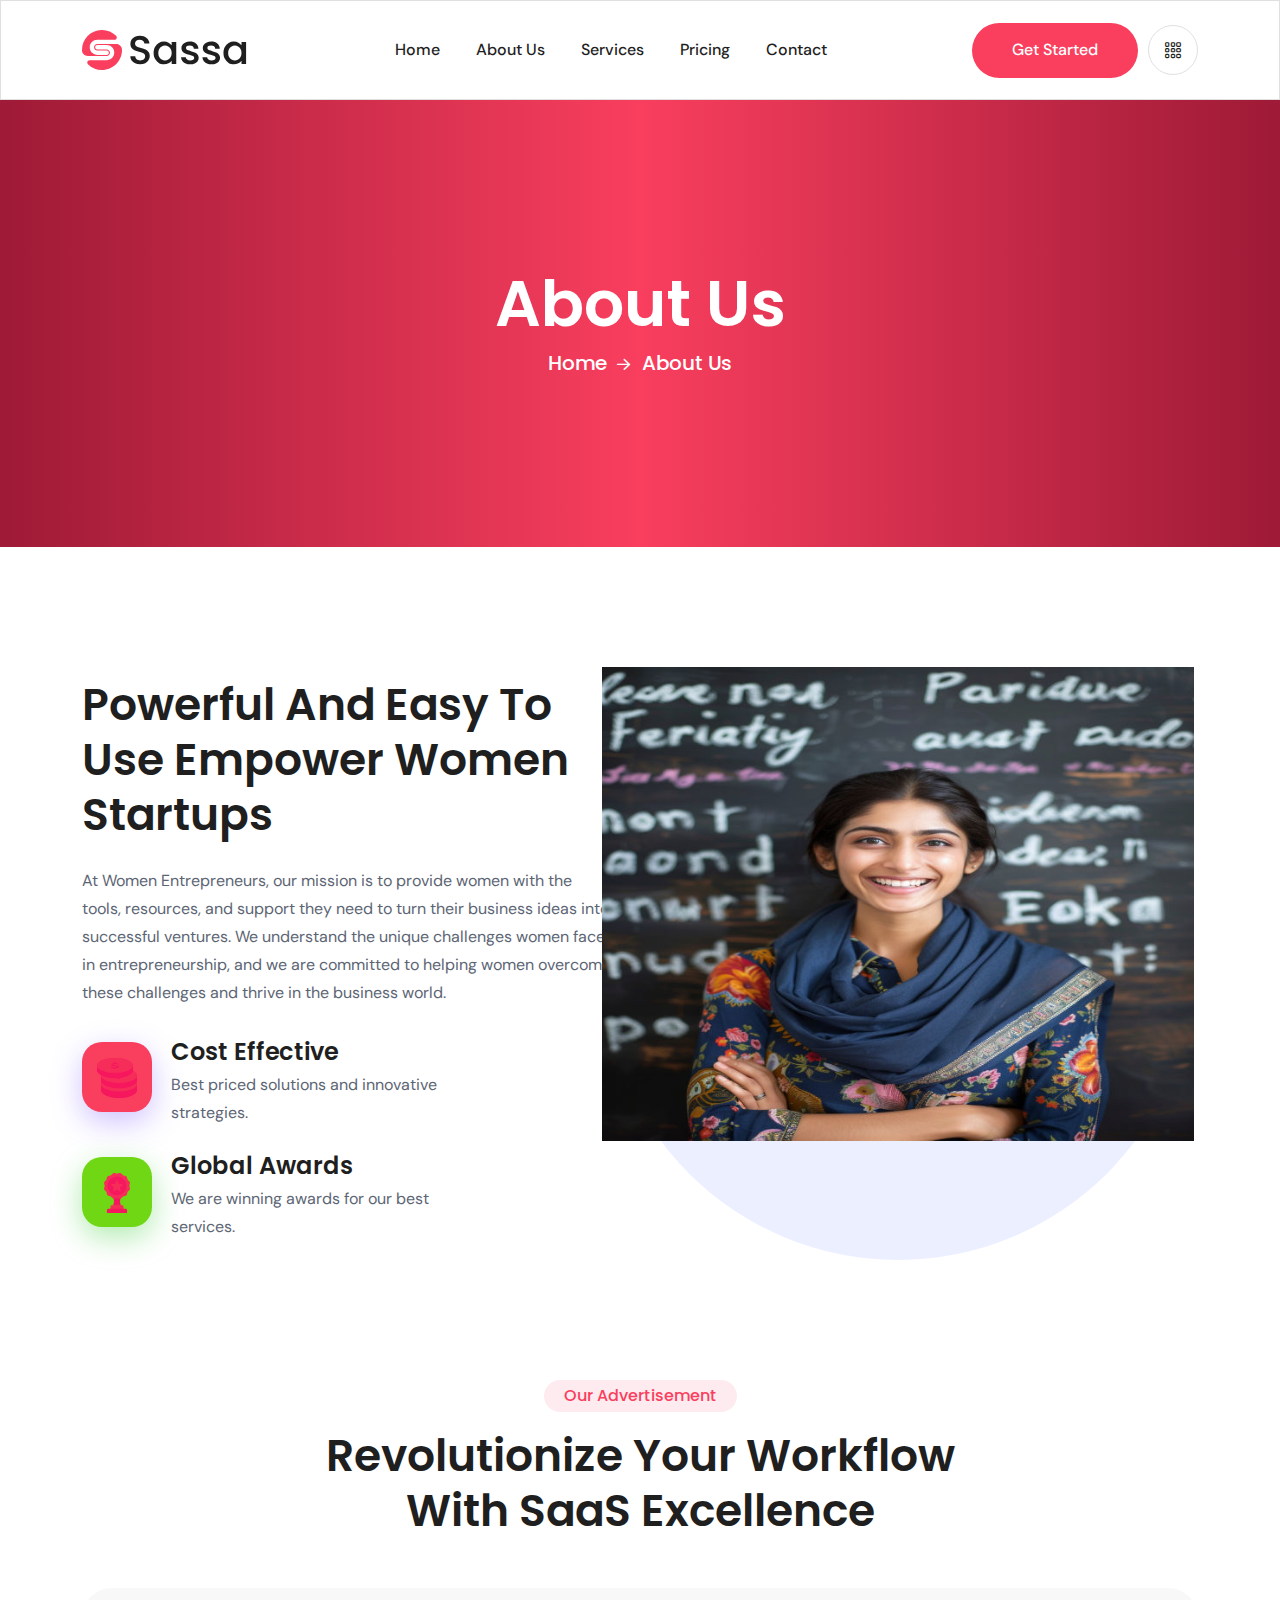
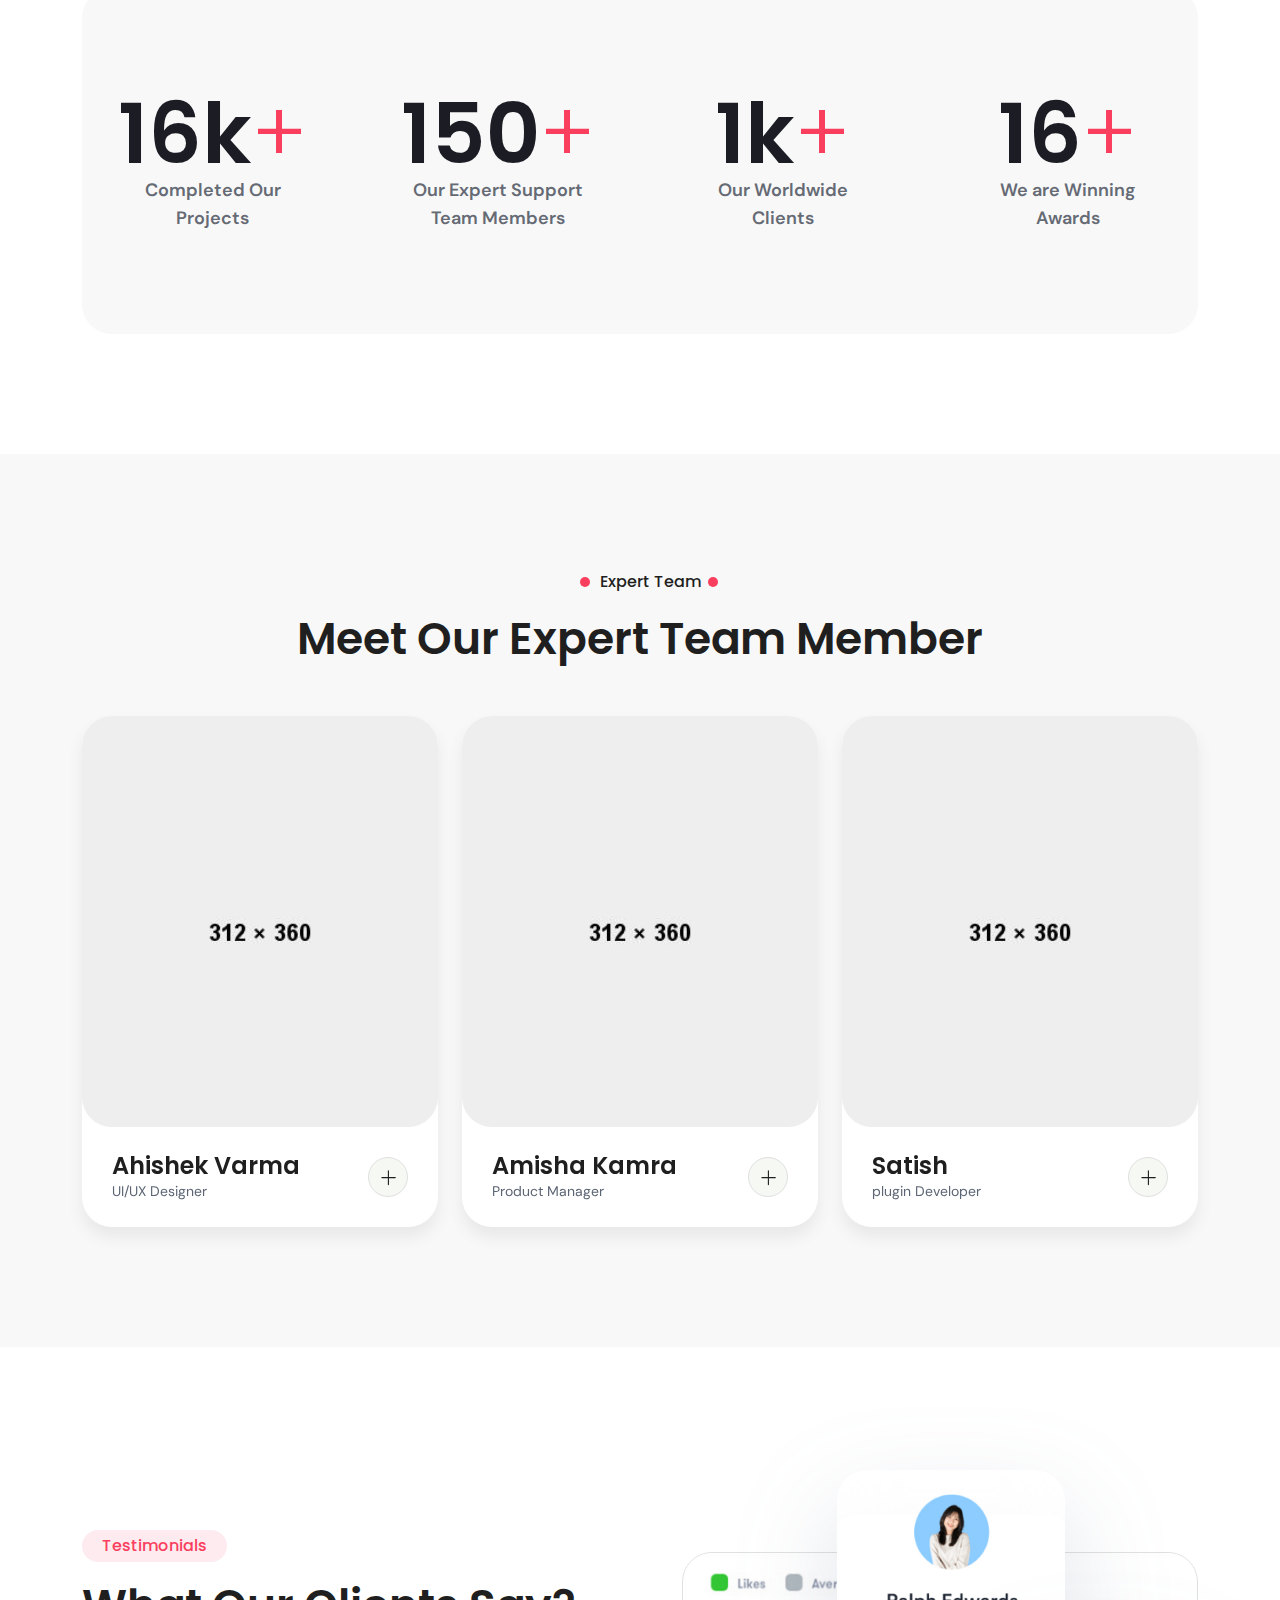
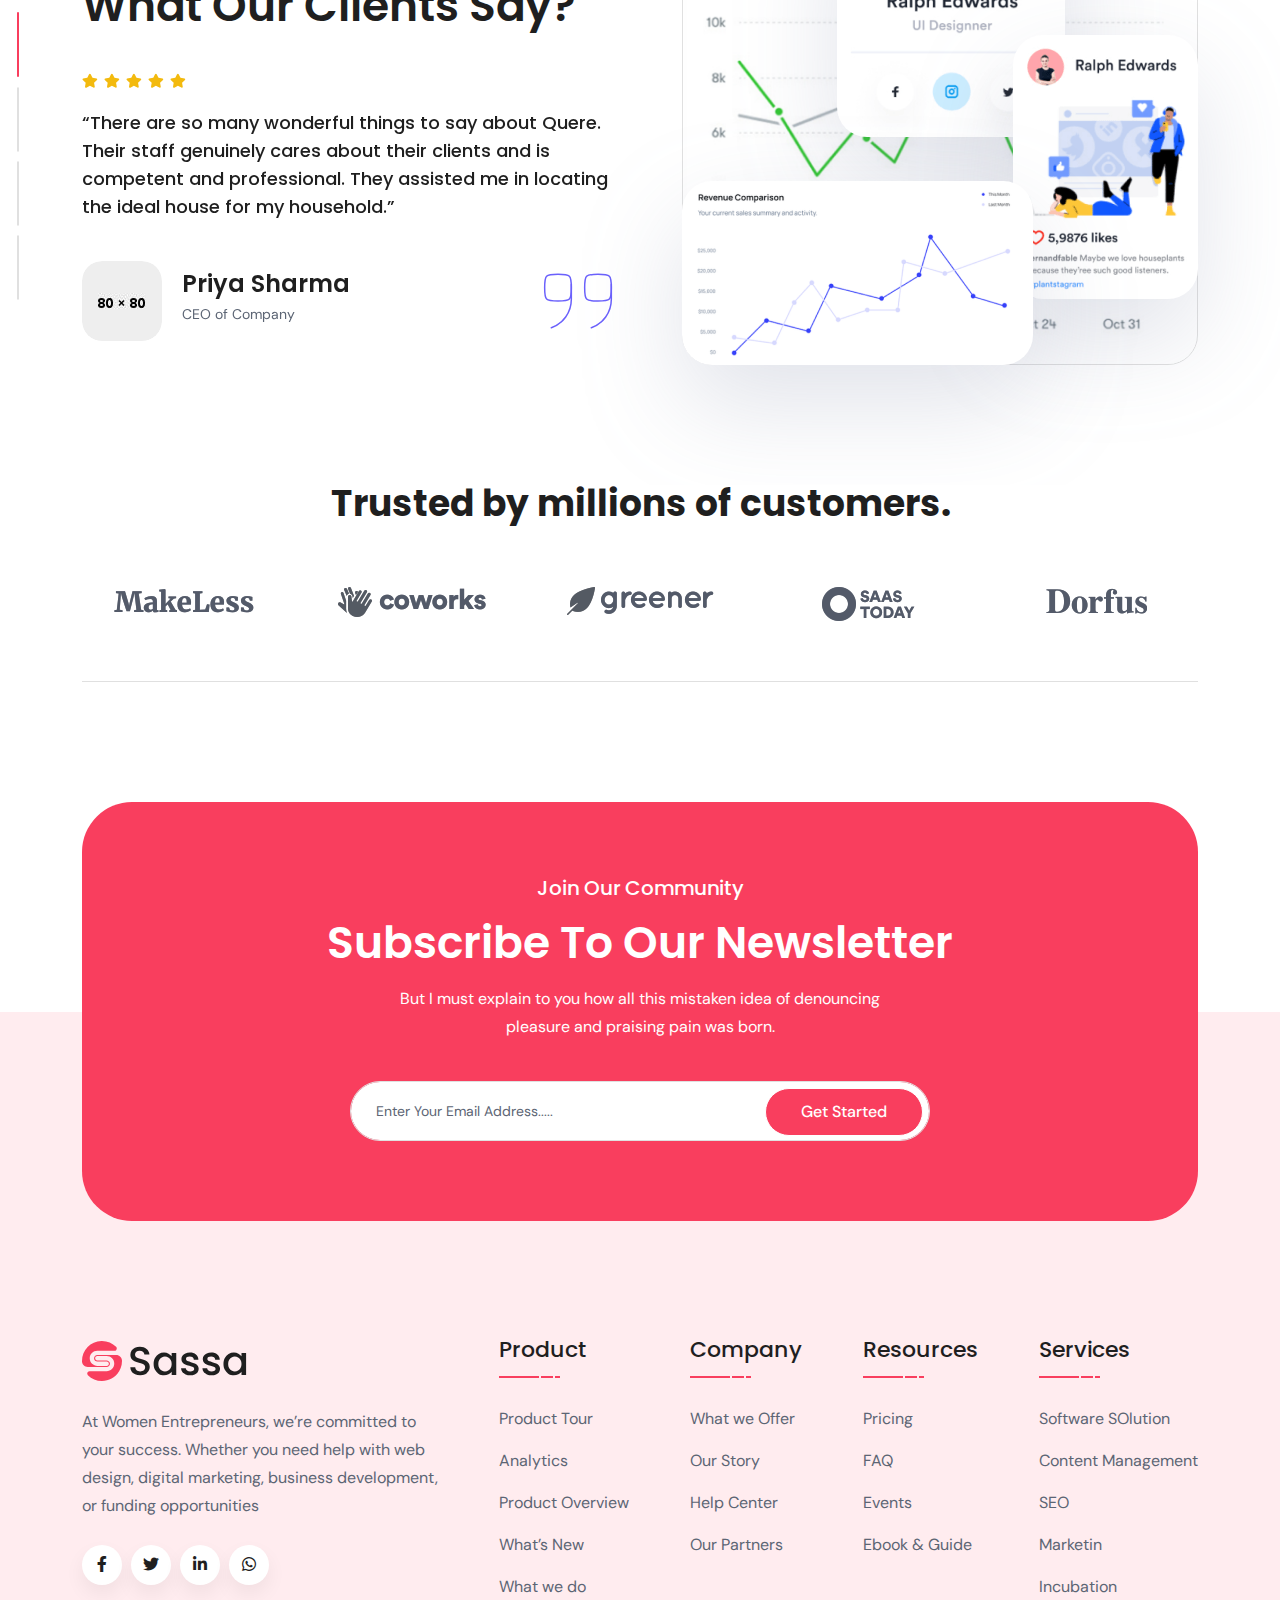
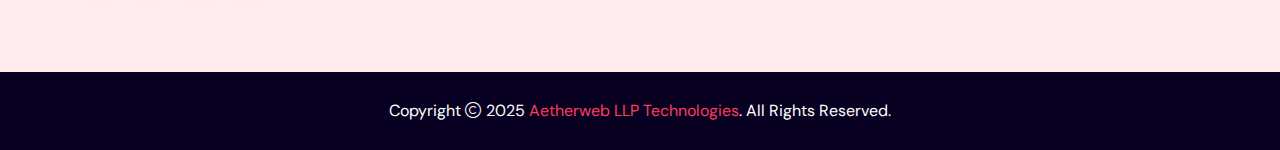
<file: about.html>
<!DOCTYPE html>
<html class="no-js" lang="zxx">
  <head>
    <meta charset="utf-8" />
    <meta http-equiv="x-ua-compatible" content="ie=edge" />
    <title>Women Entrepreneur</title>
    <meta name="author" content="Themeholy" />
    <meta
      name="description"
      content="Sassa - Saas Startup Multipurpose HTML Template"
    />
    <meta
      name="keywords"
      content="Sassa - Saas Startup Multipurpose HTML Template"
    />
    <meta name="robots" content="INDEX,FOLLOW" />

    <!-- Mobile Specific Metas -->
    <meta
      name="viewport"
      content="width=device-width, initial-scale=1, shrink-to-fit=no"
    />

    <!-- Favicons - Place favicon.ico in the root directory -->
    <link
      rel="apple-touch-icon"
      sizes="57x57"
      href="assets/img/favicons/apple-icon-57x57.png"
    />
    <link
      rel="apple-touch-icon"
      sizes="60x60"
      href="assets/img/favicons/apple-icon-60x60.png"
    />
    <link
      rel="apple-touch-icon"
      sizes="72x72"
      href="assets/img/favicons/apple-icon-72x72.png"
    />
    <link
      rel="apple-touch-icon"
      sizes="76x76"
      href="assets/img/favicons/apple-icon-76x76.png"
    />
    <link
      rel="apple-touch-icon"
      sizes="114x114"
      href="assets/img/favicons/apple-icon-114x114.png"
    />
    <link
      rel="apple-touch-icon"
      sizes="120x120"
      href="assets/img/favicons/apple-icon-120x120.png"
    />
    <link
      rel="apple-touch-icon"
      sizes="144x144"
      href="assets/img/favicons/apple-icon-144x144.png"
    />
    <link
      rel="apple-touch-icon"
      sizes="152x152"
      href="assets/img/favicons/apple-icon-152x152.png"
    />
    <link
      rel="apple-touch-icon"
      sizes="180x180"
      href="assets/img/favicons/apple-icon-180x180.png"
    />
    <link
      rel="icon"
      type="image/png"
      sizes="192x192"
      href="assets/img/favicons/android-icon-192x192.png"
    />
    <link
      rel="icon"
      type="image/png"
      sizes="32x32"
      href="assets/img/favicons/favicon-32x32.png"
    />
    <link
      rel="icon"
      type="image/png"
      sizes="96x96"
      href="assets/img/favicons/favicon-96x96.png"
    />
    <link
      rel="icon"
      type="image/png"
      sizes="16x16"
      href="assets/img/favicons/favicon-16x16.png"
    />
    <link rel="manifest" href="assets/img/favicons/manifest.json" />
    <meta name="msapplication-TileColor" content="#ffffff" />
    <meta
      name="msapplication-TileImage"
      content="assets/img/favicons/ms-icon-144x144.png"
    />
    <meta name="theme-color" content="#ffffff" />

    <!--==============================
          Google Fonts
        ============================== -->
    <link rel="preconnect" href="https://fonts.googleapis.com" />
    <link rel="preconnect" href="https://fonts.gstatic.com" crossorigin />
    <link
      href="https://fonts.googleapis.com/css2?family=DM+Sans:ital,opsz,wght@0,9..40,100..1000;1,9..40,100..1000&family=Poppins:ital,wght@0,100;0,200;0,300;0,400;0,500;0,600;0,700;0,800;0,900;1,100;1,200;1,300;1,400;1,500;1,600;1,700;1,800;1,900&display=swap"
      rel="stylesheet"
    />

    <!--==============================
            All CSS File
        ============================== -->
    <!-- Bootstrap -->
    <link rel="stylesheet" href="assets/css/bootstrap.min.css" />
    <!-- Fontawesome Icon -->
    <link rel="stylesheet" href="assets/css/fontawesome.min.css" />
    <!-- Magnific Popup -->
    <link rel="stylesheet" href="assets/css/magnific-popup.min.css" />
    <!-- Swiper Slider -->
    <link rel="stylesheet" href="assets/css/swiper-bundle.min.css" />
    <!-- Theme Custom CSS -->
    <link rel="stylesheet" href="assets/css/style.css" />
  </head>

  <body>
    <!--[if lte IE 9]>
      <p class="browserupgrade">
        You are using an <strong>outdated</strong> browser. Please
        <a href="https://browsehappy.com/">upgrade your browser</a> to improve
        your experience and security.
      </p>
    <![endif]-->

    <!--********************************
   		Code Start From Here 
	******************************** -->

    <!--==============================
     Preloader
  ==============================-->
    <div id="preloader" class="preloader">
      <button class="th-btn preloaderCls">Cancel Preloader</button>
      <div class="preloader">
        <div class="loading-container">
          <div class="loading"></div>
          <div class="preloader-logo">
            <a class="icon-masking" href=" index.html"
              ><span
                data-mask-src="assets/img/preloader.svg"
                class="mask-icon"
              ></span
              ><img src="assets/img/preloader.svg" alt="Sassa"
            /></a>
          </div>
        </div>
      </div>
    </div>
    <!--==============================
    Sidemenu
============================== -->
    <div class="sidemenu-wrapper d-none d-lg-block">
      <div class="sidemenu-content">
        <button class="closeButton sideMenuCls">
          <i class="far fa-times"></i>
        </button>
        <div class="widget footer-widget">
          <h3 class="widget_title">About Company</h3>
          <div class="th-widget-about">
            <p class="about-text">
              Professionally redefine transparent ROI through low-risk
              high-yield imperatives. Progressively create empowered. cost
              effective users via team driven.
            </p>
            <div class="th-social">
              <a href="https://www.facebook.com/"
                ><i class="fab fa-facebook-f"></i
              ></a>
              <a href="https://www.twitter.com/"
                ><i class="fab fa-twitter"></i
              ></a>
              <a href="https://www.linkedin.com/"
                ><i class="fab fa-linkedin-in"></i
              ></a>
              <a href="https://www.whatsapp.com/"
                ><i class="fab fa-whatsapp"></i
              ></a>
              <a href="https://www.youtube.com/"
                ><i class="fab fa-youtube"></i
              ></a>
            </div>
          </div>
        </div>

        <div class="widget footer-widget">
          <h3 class="widget_title">Get In Touch</h3>
          <div class="th-widget-contact">
            <div class="info-box">
              <div class="box-icon">
                <img src="assets/img/icon/location.svg" alt="" />
              </div>
              <p class="box-text">Two Horizon, Gurugram 122002</p>
            </div>
            <div class="info-box">
              <div class="box-icon">
                <img src="assets/img/icon/mail.svg" alt="" />
              </div>
              <p class="box-text">
                <a href="mailto:info@WomenEntrepneur.com" class="box-link"
                  >info@WomenEntrepneur.com</a
                >
                <a href="mailto:info.example@Sassa.com" class="box-link"
                  >info@WomenEntrepneur.com</a
                >
              </p>
            </div>
            <div class="info-box">
              <div class="box-icon">
                <img src="assets/img/icon/call.svg" alt="" />
              </div>
              <p class="box-text">
                <a href="tel:+16365414789" class="box-link">+91 7011665906</a>
              </p>
            </div>
          </div>
        </div>
      </div>
    </div>
    <!--==============================
  Mobile Menu
============================== -->
    <div class="th-menu-wrapper">
      <div class="th-menu-area text-center">
        <button class="th-menu-toggle"><i class="fal fa-times"></i></button>
        <div class="mobile-logo">
          <a href=" index.html"
            ><img src="assets/img/logo.svg" alt="Sassa"
          /></a>
        </div>

        <div class="th-mobile-menu">
          <ul>
            <li><a href="index.html">Home</a></li>
            <li><a href="about.html">About Us</a></li>
            <li><a href="service.html">Services</a></li>
            <li><a href="pricing.html">Pricing</a></li>
            <li><a href="contact.html">Contact</a></li>
          </ul>
        </div>
      </div>
    </div>
    <!--==============================
  Header Area
==============================-->
    <header class="th-header header-layout3">
      <div class="sticky-wrapper">
        <!-- Main Menu Area -->
        <div class="menu-area">
          <div class="container">
            <div class="row align-items-center justify-content-between">
              <div class="col-auto">
                <div class="header-logo">
                  <a href=" index.html"
                    ><img src="assets/img/logo2.svg" alt="Sassa"
                  /></a>
                </div>
              </div>
              <div class="col-auto">
                <nav class="main-menu style2 d-none d-lg-inline-block">
                  <ul>
                    <li><a href="index.html">Home</a></li>
                    <li><a href="about.html">About Us</a></li>
                    <li><a href="service.html">Services</a></li>
                    <li><a href="pricing.html">Pricing</a></li>
                    <li><a href="contact.html">Contact</a></li>
                  </ul>
                </nav>
                <div class="header-button">
                  <button
                    type="button"
                    class="th-menu-toggle d-inline-block d-lg-none"
                  >
                    <i class="far fa-bars"></i>
                  </button>
                </div>
              </div>
              <div class="col-auto d-none d-lg-block">
                <div class="header-button">
                  <a href="contact.html" class="th-btn d-none d-xl-block"
                    >Get Started</a
                  >
                  <a href="#" class="icon-btn sideMenuToggler"
                    ><i class="fa-light fa-grid"></i
                  ></a>
                </div>
              </div>
            </div>
          </div>
        </div>
      </div>
    </header>
    <!--==============================
    Breadcumb
============================== -->
    <div
      class="breadcumb-wrapper"
      style="
        background-image: linear-gradient(to right, #9e1a36, #f93e5e, #9e1a36);
      "
    >
      <div class="container">
        <div class="breadcumb-content">
          <h1 class="breadcumb-title">About Us</h1>
          <ul class="breadcumb-menu">
            <li><a href=" index.html">Home</a></li>
            <li>About Us</li>
          </ul>
        </div>
      </div>
    </div>
    <!--==============================
About Area  
==============================-->
    <div class="overflow-hidden space" id="about-sec">
      <div class="container">
        <div class="row gy-5 align-items-center">
          <div class="col-xl-6">
            <div class="pe-xxl-4 me-xl-3">
              <div class="title-area mb-35">
                <h2 class="sec-title">
                  Powerful and easy to use empower women startups
                </h2>
              </div>
              <p class="mt-n2 mb-35">
                At Women Entrepreneurs, our mission is to provide women with the
                tools, resources, and support they need to turn their business
                ideas into successful ventures. We understand the unique
                challenges women face in entrepreneurship, and we are committed
                to helping women overcome these challenges and thrive in the
                business world.
              </p>
              <div class="about-feature-wrap">
                <div class="about-feature style3">
                  <div class="box-icon">
                    <img src="assets/img/icon/about_3_1.svg" alt="Icon" />
                  </div>
                  <div class="media-body">
                    <h3 class="box-title">Cost Effective</h3>
                    <p class="box-text">
                      Best priced solutions and innovative strategies.
                    </p>
                  </div>
                </div>
                <div class="about-feature style3">
                  <div class="box-icon">
                    <img src="assets/img/icon/about_3_2.svg" alt="Icon" />
                  </div>
                  <div class="media-body">
                    <h3 class="box-title">Global Awards</h3>
                    <p class="box-text">
                      We are winning awards for our best services.
                    </p>
                  </div>
                </div>
              </div>
            </div>
          </div>
          <div class="col-xl-6 mb-30 mb-xl-0">
            <div class="img-box6">
              <div class="img1">
                <img src="assets/img/normal/about_5_1.png" alt="About" />
              </div>
            </div>
          </div>
        </div>
      </div>
    </div>
    <!--==============================
Counter Area  
==============================-->
    <div class="space-bottom">
      <div class="container">
        <div class="row justify-content-center">
          <div class="col-xl-7">
            <div class="title-area text-center">
              <span class="sub-title">Our Advertisement</span>
              <h2 class="sec-title">
                Revolutionize Your Workflow with SaaS Excellence
              </h2>
            </div>
          </div>
        </div>
        <div class="counter-area">
          <div class="row justify-content-md-between justify-content-center">
            <div class="col-xl-3 col-md-6">
              <div class="counter-card style2">
                <h3 class="box-number">
                  <span class="counter-number">16</span>k<span class="plus"
                    >+</span
                  >
                </h3>
                <div class="media-body">
                  <p class="counter-text mb-n2">
                    Completed Our<span>Projects</span>
                  </p>
                </div>
              </div>
            </div>
            <div class="col-xl-3 col-md-6">
              <div class="counter-card style2">
                <h3 class="box-number">
                  <span class="counter-number">150</span
                  ><span class="plus">+</span>
                </h3>
                <div class="media-body">
                  <p class="counter-text mb-n2">
                    Our Expert Support<span>Team Members</span>
                  </p>
                </div>
              </div>
            </div>
            <div class="col-xl-3 col-md-6">
              <div class="counter-card style2">
                <h3 class="box-number">
                  <span class="counter-number">1</span>k<span class="plus"
                    >+</span
                  >
                </h3>
                <div class="media-body">
                  <p class="counter-text mb-n2">
                    Our Worldwide <span>Clients</span>
                  </p>
                </div>
              </div>
            </div>
            <div class="col-xl-3 col-md-6">
              <div class="counter-card style2">
                <h3 class="box-number">
                  <span class="counter-number">16</span
                  ><span class="plus">+</span>
                </h3>
                <div class="media-body">
                  <p class="counter-text mb-n2">
                    We are Winning <span>Awards</span>
                  </p>
                </div>
              </div>
            </div>
          </div>
        </div>
      </div>
    </div>
    <!--==============================
Team Area  
==============================-->
    <section class="team-sec bg-smoke2 space">
      <div class="container z-index-common">
        <div class="title-area text-center">
          <span class="sub-title sub-title2">Expert Team</span>
          <h2 class="sec-title">Meet Our Expert Team Member</h2>
        </div>

        <div class="slider-area">
          <div
            class="swiper th-slider has-shadow"
            id="teamSlider1"
            data-slider-options='{"loop":true,"breakpoints":{"0":{"slidesPerView":1},"576":{"slidesPerView":"1"},"768":{"slidesPerView":"2"},"992":{"slidesPerView":"3"},"1300":{"slidesPerView":"4"}}}'
          >
            <div class="swiper-wrapper">
              <!-- Single Item -->
              <div class="swiper-slide">
                <div class="th-team team-card">
                  <div class="box-img">
                    <img src="assets/img/team/team_1_1.jpg" alt="Team" />
                  </div>
                  <div class="box-content">
                    <div>
                      <h3 class="box-title">
                        <a href="team-details.html">Ahishek Varma</a>
                      </h3>
                      <span class="team-desig">UI/UX Designer</span>
                    </div>
                    <div class="team-social">
                      <div class="icon-btn">
                        <i class="fa-light fa-plus"></i>
                      </div>
                      <div class="th-social">
                        <a target="_blank" href="https://facebook.com/"
                          ><i class="fab fa-facebook-f"></i
                        ></a>
                        <a target="_blank" href="https://twitter.com/"
                          ><i class="fab fa-twitter"></i
                        ></a>
                        <a target="_blank" href="https://instagram.com/"
                          ><i class="fab fa-instagram"></i
                        ></a>
                        <a target="_blank" href="https://linkedin.com/"
                          ><i class="fab fa-linkedin-in"></i
                        ></a>
                      </div>
                    </div>
                  </div>
                </div>
              </div>

              <!-- Single Item -->
              <div class="swiper-slide">
                <div class="th-team team-card">
                  <div class="box-img">
                    <img src="assets/img/team/team_1_2.jpg" alt="Team" />
                  </div>
                  <div class="box-content">
                    <div>
                      <h3 class="box-title">
                        <a href="team-details.html">Amisha Kamra</a>
                      </h3>
                      <span class="team-desig">Product Manager</span>
                    </div>
                    <div class="team-social">
                      <div class="icon-btn">
                        <i class="fa-light fa-plus"></i>
                      </div>
                      <div class="th-social">
                        <a target="_blank" href="https://facebook.com/"
                          ><i class="fab fa-facebook-f"></i
                        ></a>
                        <a target="_blank" href="https://twitter.com/"
                          ><i class="fab fa-twitter"></i
                        ></a>
                        <a target="_blank" href="https://instagram.com/"
                          ><i class="fab fa-instagram"></i
                        ></a>
                        <a target="_blank" href="https://linkedin.com/"
                          ><i class="fab fa-linkedin-in"></i
                        ></a>
                      </div>
                    </div>
                  </div>
                </div>
              </div>

              <!-- Single Item -->
              <div class="swiper-slide">
                <div class="th-team team-card">
                  <div class="box-img">
                    <img src="assets/img/team/team_1_3.jpg" alt="Team" />
                  </div>
                  <div class="box-content">
                    <div>
                      <h3 class="box-title">
                        <a href="team-details.html">Satish</a>
                      </h3>
                      <span class="team-desig">plugin Developer</span>
                    </div>
                    <div class="team-social">
                      <div class="icon-btn">
                        <i class="fa-light fa-plus"></i>
                      </div>
                      <div class="th-social">
                        <a target="_blank" href="https://facebook.com/"
                          ><i class="fab fa-facebook-f"></i
                        ></a>
                        <a target="_blank" href="https://twitter.com/"
                          ><i class="fab fa-twitter"></i
                        ></a>
                        <a target="_blank" href="https://instagram.com/"
                          ><i class="fab fa-instagram"></i
                        ></a>
                        <a target="_blank" href="https://linkedin.com/"
                          ><i class="fab fa-linkedin-in"></i
                        ></a>
                      </div>
                    </div>
                  </div>
                </div>
              </div>

              <!-- Single Item -->
              <div class="swiper-slide">
                <div class="th-team team-card">
                  <div class="box-img">
                    <img src="assets/img/team/team_1_4.jpg" alt="Team" />
                  </div>
                  <div class="box-content">
                    <div>
                      <h3 class="box-title">
                        <a href="team-details.html">Pushkar Kshotri</a>
                      </h3>
                      <span class="team-desig">Front end Developer</span>
                    </div>
                    <div class="team-social">
                      <div class="icon-btn">
                        <i class="fa-light fa-plus"></i>
                      </div>
                      <div class="th-social">
                        <a target="_blank" href="https://facebook.com/"
                          ><i class="fab fa-facebook-f"></i
                        ></a>
                        <a target="_blank" href="https://twitter.com/"
                          ><i class="fab fa-twitter"></i
                        ></a>
                        <a target="_blank" href="https://instagram.com/"
                          ><i class="fab fa-instagram"></i
                        ></a>
                        <a target="_blank" href="https://linkedin.com/"
                          ><i class="fab fa-linkedin-in"></i
                        ></a>
                      </div>
                    </div>
                  </div>
                </div>
              </div>
            </div>
          </div>
          <button
            data-slider-prev="#teamSlider1"
            class="slider-arrow style3 slider-prev"
          >
            <i class="far fa-arrow-left"></i>
          </button>
          <button
            data-slider-next="#teamSlider1"
            class="slider-arrow style3 slider-next"
          >
            <i class="far fa-arrow-right"></i>
          </button>
        </div>
      </div>
    </section>
    <!--==============================
Testimonial Area  
==============================-->
    <section class="position-relative overflow-hidden space">
      <div class="container">
        <div class="row align-items-end">
          <div class="col-xl-6">
            <div class="title-area mb-35">
              <span class="sub-title">Testimonials</span>
              <h2 class="sec-title">What our clients say?</h2>
            </div>

            <div class="testi-thumb" data-slider-tab="#testi-thumb">
              <div class="tab-btn active"></div>
              <div class="tab-btn"></div>
              <div class="tab-btn"></div>
              <div class="tab-btn"></div>
            </div>
            <div
              class="swiper th-slider testi-slider"
              id="testi-thumb"
              data-slider-options='{"effect":"slide","loop":false,"mousewheel":true,"spaceBetween":10,"paginationType":"progressbar","breakpoints":{"0":{"direction":"horizontal"},"1199":{"direction":"vertical"}}}'
            >
              <div class="swiper-wrapper">
                <div class="swiper-slide">
                  <div class="testi-card">
                    <div class="box-review">
                      <i class="fa-solid fa-star"></i
                      ><i class="fa-solid fa-star"></i
                      ><i class="fa-solid fa-star"></i
                      ><i class="fa-solid fa-star"></i
                      ><i class="fa-solid fa-star"></i>
                    </div>
                    <p class="box-text">
                      “There are so many wonderful things to say about Quere.
                      Their staff genuinely cares about their clients and is
                      competent and professional. They assisted me in locating
                      the ideal house for my household.”
                    </p>
                    <div class="box-wrapp">
                      <div class="box-profile">
                        <div class="box-author">
                          <img
                            src="assets/img/testimonial/testi_1_1.jpg"
                            alt="Avater"
                          />
                        </div>
                        <div class="box-info">
                          <h3 class="box-title">Priya Sharma</h3>
                          <span class="box-desig">CEO of Company</span>
                        </div>
                      </div>
                      <div class="box-quote">
                        <img src="assets/img/icon/quote.svg" alt="quote" />
                      </div>
                    </div>
                  </div>
                </div>
                <div class="swiper-slide">
                  <div class="testi-card">
                    <div class="box-review">
                      <i class="fa-solid fa-star"></i
                      ><i class="fa-solid fa-star"></i
                      ><i class="fa-solid fa-star"></i
                      ><i class="fa-solid fa-star"></i
                      ><i class="fa-solid fa-star"></i>
                    </div>
                    <p class="box-text">
                      “It sounds like you had a great experience with Quere!
                      It's wonderful to hear that their staff is caring,
                      competent, and professional, and that they helped you find
                      the perfect home for your family”
                    </p>
                    <div class="box-wrapp">
                      <div class="box-profile">
                        <div class="box-author">
                          <img
                            src="assets/img/testimonial/testi_1_2.jpg"
                            alt="Avater"
                          />
                        </div>
                        <div class="box-info">
                          <h3 class="box-title">Abhinaya Nivedita</h3>
                          <span class="box-desig">Entrepreneur</span>
                        </div>
                      </div>
                      <div class="box-quote">
                        <img src="assets/img/icon/quote.svg" alt="quote" />
                      </div>
                    </div>
                  </div>
                </div>
                <div class="swiper-slide">
                  <div class="testi-card">
                    <div class="box-review">
                      <i class="fa-solid fa-star"></i
                      ><i class="fa-solid fa-star"></i
                      ><i class="fa-solid fa-star"></i
                      ><i class="fa-solid fa-star"></i
                      ><i class="fa-solid fa-star"></i>
                    </div>
                    <p class="box-text">
                      “Their staff genuinely cares about their clients and is
                      both competent and professional. It's fantastic that they
                      assisted you in locating the ideal house for your
                      household.”
                    </p>
                    <div class="box-wrapp">
                      <div class="box-profile">
                        <div class="box-author">
                          <img
                            src="assets/img/testimonial/testi_1_3.jpg"
                            alt="Avater"
                          />
                        </div>
                        <div class="box-info">
                          <h3 class="box-title">Vaidehi Patil</h3>
                          <span class="box-desig"
                            >Founder & CEO of Company</span
                          >
                        </div>
                      </div>
                      <div class="box-quote">
                        <img src="assets/img/icon/quote.svg" alt="quote" />
                      </div>
                    </div>
                  </div>
                </div>
                <div class="swiper-slide">
                  <div class="testi-card">
                    <div class="box-review">
                      <i class="fa-solid fa-star"></i
                      ><i class="fa-solid fa-star"></i
                      ><i class="fa-solid fa-star"></i
                      ><i class="fa-solid fa-star"></i
                      ><i class="fa-solid fa-star"></i>
                    </div>
                    <p class="box-text">
                      “Their caring, competent, and professional staff helped
                      you find the perfect home for your family. If you need
                      assistance drafting a testimonial or review to share your
                      positive experience”
                    </p>
                    <div class="box-wrapp">
                      <div class="box-profile">
                        <div class="box-author">
                          <img
                            src="assets/img/testimonial/testi_1_4.jpg"
                            alt="Avater"
                          />
                        </div>
                        <div class="box-info">
                          <h3 class="box-title">Shweta Ravnak</h3>
                          <span class="box-desig">Bussiness Owner</span>
                        </div>
                      </div>
                      <div class="box-quote">
                        <img src="assets/img/icon/quote.svg" alt="quote" />
                      </div>
                    </div>
                  </div>
                </div>
                <div class="swiper-slide">
                  <div class="testi-card">
                    <div class="box-review">
                      <i class="fa-solid fa-star"></i
                      ><i class="fa-solid fa-star"></i
                      ><i class="fa-solid fa-star"></i
                      ><i class="fa-solid fa-star"></i
                      ><i class="fa-solid fa-star"></i>
                    </div>
                    <p class="box-text">
                      “There are so many wonderful things to say about Quere.
                      Their staff genuinely cares about their clients and is
                      competent and professional. They assisted me in locating
                      the ideal house for my household.”
                    </p>
                    <div class="box-wrapp">
                      <div class="box-profile">
                        <div class="box-author">
                          <img
                            src="assets/img/testimonial/testi_1_1.jpg"
                            alt="Avater"
                          />
                        </div>
                        <div class="box-info">
                          <h3 class="box-title">Yashashree Rao</h3>
                          <span class="box-desig"
                            >Influencer and Entrepreneur</span
                          >
                        </div>
                      </div>
                      <div class="box-quote">
                        <img src="assets/img/icon/quote.svg" alt="quote" />
                      </div>
                    </div>
                  </div>
                </div>
              </div>
              <div class="slider-pagination"></div>
            </div>
          </div>
          <div class="col-xl-6">
            <div class="testi-img">
              <div class="img1">
                <img src="assets/img/normal/testi_1_1.png" alt="" />
              </div>
              <div class="img2 jump">
                <img src="assets/img/normal/testi_1_2.png" alt="" />
              </div>
              <div class="img3">
                <img src="assets/img/normal/testi_1_3.png" alt="" />
              </div>
              <div class="img4 movingX">
                <img src="assets/img/normal/testi_1_4.png" alt="" />
              </div>
            </div>
          </div>
        </div>
      </div>
    </section>
    <!--==============================
Brand Area  
==============================-->
    <div class="brand-sec4 overflow-hidden space-bottom">
      <div class="container">
        <div class="title-area mb-60 text-center">
          <h3 class="mt-n1">Trusted by millions of customers.</h3>
        </div>
        <div class="slider-area text-center">
          <div
            class="swiper th-slider brand-slider1"
            id="brandSlider1"
            data-slider-options='{"breakpoints":{"0":{"slidesPerView":2},"576":{"slidesPerView":"2"},"768":{"slidesPerView":"3"},"992":{"slidesPerView":"4"},"1200":{"slidesPerView":"5"},"1400":{"slidesPerView":"6"}}}'
          >
            <div class="swiper-wrapper">
              <div class="swiper-slide">
                <a href="about.html" class="brand-box">
                  <img src="assets/img/brand/brand_1_1.svg" alt="Brand Logo" />
                </a>
              </div>
              <div class="swiper-slide">
                <a href="about.html" class="brand-box">
                  <img src="assets/img/brand/brand_1_2.svg" alt="Brand Logo" />
                </a>
              </div>
              <div class="swiper-slide">
                <a href="about.html" class="brand-box">
                  <img src="assets/img/brand/brand_1_3.svg" alt="Brand Logo" />
                </a>
              </div>
              <div class="swiper-slide">
                <a href="about.html" class="brand-box">
                  <img src="assets/img/brand/brand_1_4.svg" alt="Brand Logo" />
                </a>
              </div>
              <div class="swiper-slide">
                <a href="about.html" class="brand-box">
                  <img src="assets/img/brand/brand_1_5.svg" alt="Brand Logo" />
                </a>
              </div>
              <div class="swiper-slide">
                <a href="about.html" class="brand-box">
                  <img src="assets/img/brand/brand_1_6.svg" alt="Brand Logo" />
                </a>
              </div>
              <div class="swiper-slide">
                <a href="about.html" class="brand-box">
                  <img src="assets/img/brand/brand_1_1.svg" alt="Brand Logo" />
                </a>
              </div>
              <div class="swiper-slide">
                <a href="about.html" class="brand-box">
                  <img src="assets/img/brand/brand_1_2.svg" alt="Brand Logo" />
                </a>
              </div>
              <div class="swiper-slide">
                <a href="about.html" class="brand-box">
                  <img src="assets/img/brand/brand_1_3.svg" alt="Brand Logo" />
                </a>
              </div>
              <div class="swiper-slide">
                <a href="about.html" class="brand-box">
                  <img src="assets/img/brand/brand_1_4.svg" alt="Brand Logo" />
                </a>
              </div>
              <div class="swiper-slide">
                <a href="about.html" class="brand-box">
                  <img src="assets/img/brand/brand_1_5.svg" alt="Brand Logo" />
                </a>
              </div>
              <div class="swiper-slide">
                <a href="about.html" class="brand-box">
                  <img src="assets/img/brand/brand_1_6.svg" alt="Brand Logo" />
                </a>
              </div>
            </div>
          </div>
        </div>
      </div>
    </div>
    <!--==============================
Cta Area  
==============================-->
    <section
      class="cta-sec"
      data-pos-for=".footer-wrapper"
      data-sec-pos="bottom-half"
    >
      <div class="container">
        <div class="cta-area space-extra2 bg-theme text-center">
          <div class="row justify-content-center">
            <div class="col-lg-7">
              <div class="title-area mb-25 mt-n2 text-center">
                <span class="sub-title sub-title6">Join Our Community</span>
                <h2 class="sec-title text-white">
                  Subscribe to our newsletter
                </h2>
                <p class="cta-text">
                  But I must explain to you how all this mistaken idea of
                  denouncing pleasure and praising pain was born.
                </p>
              </div>
              <form class="newsletter-form">
                <input
                  class="form-control"
                  type="email"
                  placeholder="Enter Your Email Address....."
                  required=""
                />
                <button type="submit" class="th-btn style4">Get Started</button>
              </form>
            </div>
          </div>
        </div>
      </div>
    </section>
    <!--==============================
	Footer Area
==============================-->
    <footer class="footer-wrapper footer-layout3">
      <div class="container">
        <div class="widget-area">
          <div class="row justify-content-between">
            <div class="col-md-6 col-xxl-3 col-xl-4">
              <div class="widget footer-widget">
                <div class="th-widget-about">
                  <div class="about-logo">
                    <a href="index.html"
                      ><img src="assets/img/logo2.svg" alt="Sassa"
                    /></a>
                  </div>
                  <p class="about-text">
                    At Women Entrepreneurs, we’re committed to your success.
                    Whether you need help with web design, digital marketing,
                    business development, or funding opportunities
                  </p>
                  <div class="th-social">
                    <a href="https://www.facebook.com/"
                      ><i class="fab fa-facebook-f"></i
                    ></a>
                    <a href="https://www.twitter.com/"
                      ><i class="fab fa-twitter"></i
                    ></a>
                    <a href="https://www.linkedin.com/"
                      ><i class="fab fa-linkedin-in"></i
                    ></a>
                    <a href="https://www.whatsapp.com/"
                      ><i class="fab fa-whatsapp"></i
                    ></a>
                  </div>
                </div>
              </div>
            </div>
            <div class="col-md-6 col-xl-auto">
              <div class="widget widget_nav_menu footer-widget">
                <h3 class="widget_title">Product</h3>
                <div class="menu-all-pages-container">
                  <ul class="menu">
                    <li><a href="about.html">Product Tour</a></li>
                    <li><a href="contact.html"> Analytics</a></li>
                    <li><a href="contact.html"> Product Overview</a></li>
                    <li><a href="contact.html"> What’s New</a></li>
                    <li><a href="contact.html">What we do</a></li>
                  </ul>
                </div>
              </div>
            </div>
            <div class="col-md-6 col-xl-auto">
              <div class="widget widget_nav_menu footer-widget">
                <h3 class="widget_title">Company</h3>
                <div class="menu-all-pages-container">
                  <ul class="menu">
                    <li><a href="about.html">What we Offer</a></li>
                    <li><a href="contact.html">Our Story</a></li>

                    <li><a href="contact.html">Help Center</a></li>
                    <li><a href="contact.html">Our Partners</a></li>
                  </ul>
                </div>
              </div>
            </div>
            <div class="col-md-6 col-xl-auto">
              <div class="widget widget_nav_menu footer-widget">
                <h3 class="widget_title">Resources</h3>
                <div class="menu-all-pages-container">
                  <ul class="menu">
                    <li><a href="pricing.html">Pricing</a></li>
                    <li><a href="#">FAQ</a></li>
                    <li><a href="#">Events</a></li>
                    <li><a href="contact.html">Ebook & Guide</a></li>
                  </ul>
                </div>
              </div>
            </div>
            <div class="col-md-6 col-xl-auto">
              <div class="widget widget_nav_menu footer-widget">
                <h3 class="widget_title">Services</h3>
                <div class="menu-all-pages-container">
                  <ul class="menu">
                    <li><a href="service.html">Software SOlution</a></li>
                    <li><a href="service.html">Content Management </a></li>
                    <li><a href="service.html">SEO </a></li>
                    <li><a href="service.html">Marketin</a></li>
                    <li><a href="service.html">Incubation</a></li>
                  </ul>
                </div>
              </div>
            </div>
          </div>
        </div>
      </div>
      <div class="copyright-wrap text-center">
        <div class="container">
          <p class="copyright-text">
            Copyright <i class="fal fa-copyright"></i> 2025
            <a href="https://Aetherweb.lif">Aetherweb LLP Technologies</a>. All
            Rights Reserved.
          </p>
        </div>
      </div>
    </footer>

    <!--********************************
			Code End  Here 
	******************************** -->

    <!-- Scroll To Top -->
    <div class="scroll-top">
      <svg
        class="progress-circle svg-content"
        width="100%"
        height="100%"
        viewBox="-1 -1 102 102"
      >
        <path
          d="M50,1 a49,49 0 0,1 0,98 a49,49 0 0,1 0,-98"
          style="
            transition: stroke-dashoffset 10ms linear 0s;
            stroke-dasharray: 307.919, 307.919;
            stroke-dashoffset: 307.919;
          "
        ></path>
      </svg>
    </div>

    <!--==============================
    All Js File
============================== -->
    <!-- Jquery -->
    <script src="assets/js/vendor/jquery-3.7.1.min.js"></script>
    <!-- Swiper Slider -->
    <script src="assets/js/swiper-bundle.min.js"></script>
    <!-- Bootstrap -->
    <script src="assets/js/bootstrap.min.js"></script>
    <!-- Magnific Popup -->
    <script src="assets/js/jquery.magnific-popup.min.js"></script>
    <!-- Counter Up -->
    <script src="assets/js/jquery.counterup.min.js"></script>
    <!-- Circle Progress -->
    <script src="assets/js/circle-progress.js"></script>
    <!-- Range Slider -->
    <script src="assets/js/jquery-ui.min.js"></script>
    <!-- Imagesloadedr -->
    <script src="assets/js/imagesloaded.pkgd.min.js"></script>
    <!-- isotope -->
    <script src="assets/js/isotope.pkgd.min.js"></script>
    <!-- Tilt.jquery -->
    <script src="assets/js/tilt.jquery.min.js"></script>
    <!-- Nice-select -->
    <script src="assets/js/nice-select.min.js"></script>
    <!-- wow -->
    <script src="assets/js/wow.min.js"></script>

    <!-- Main Js File -->
    <script src="assets/js/main.js"></script>
  </body>
</html>
</file>
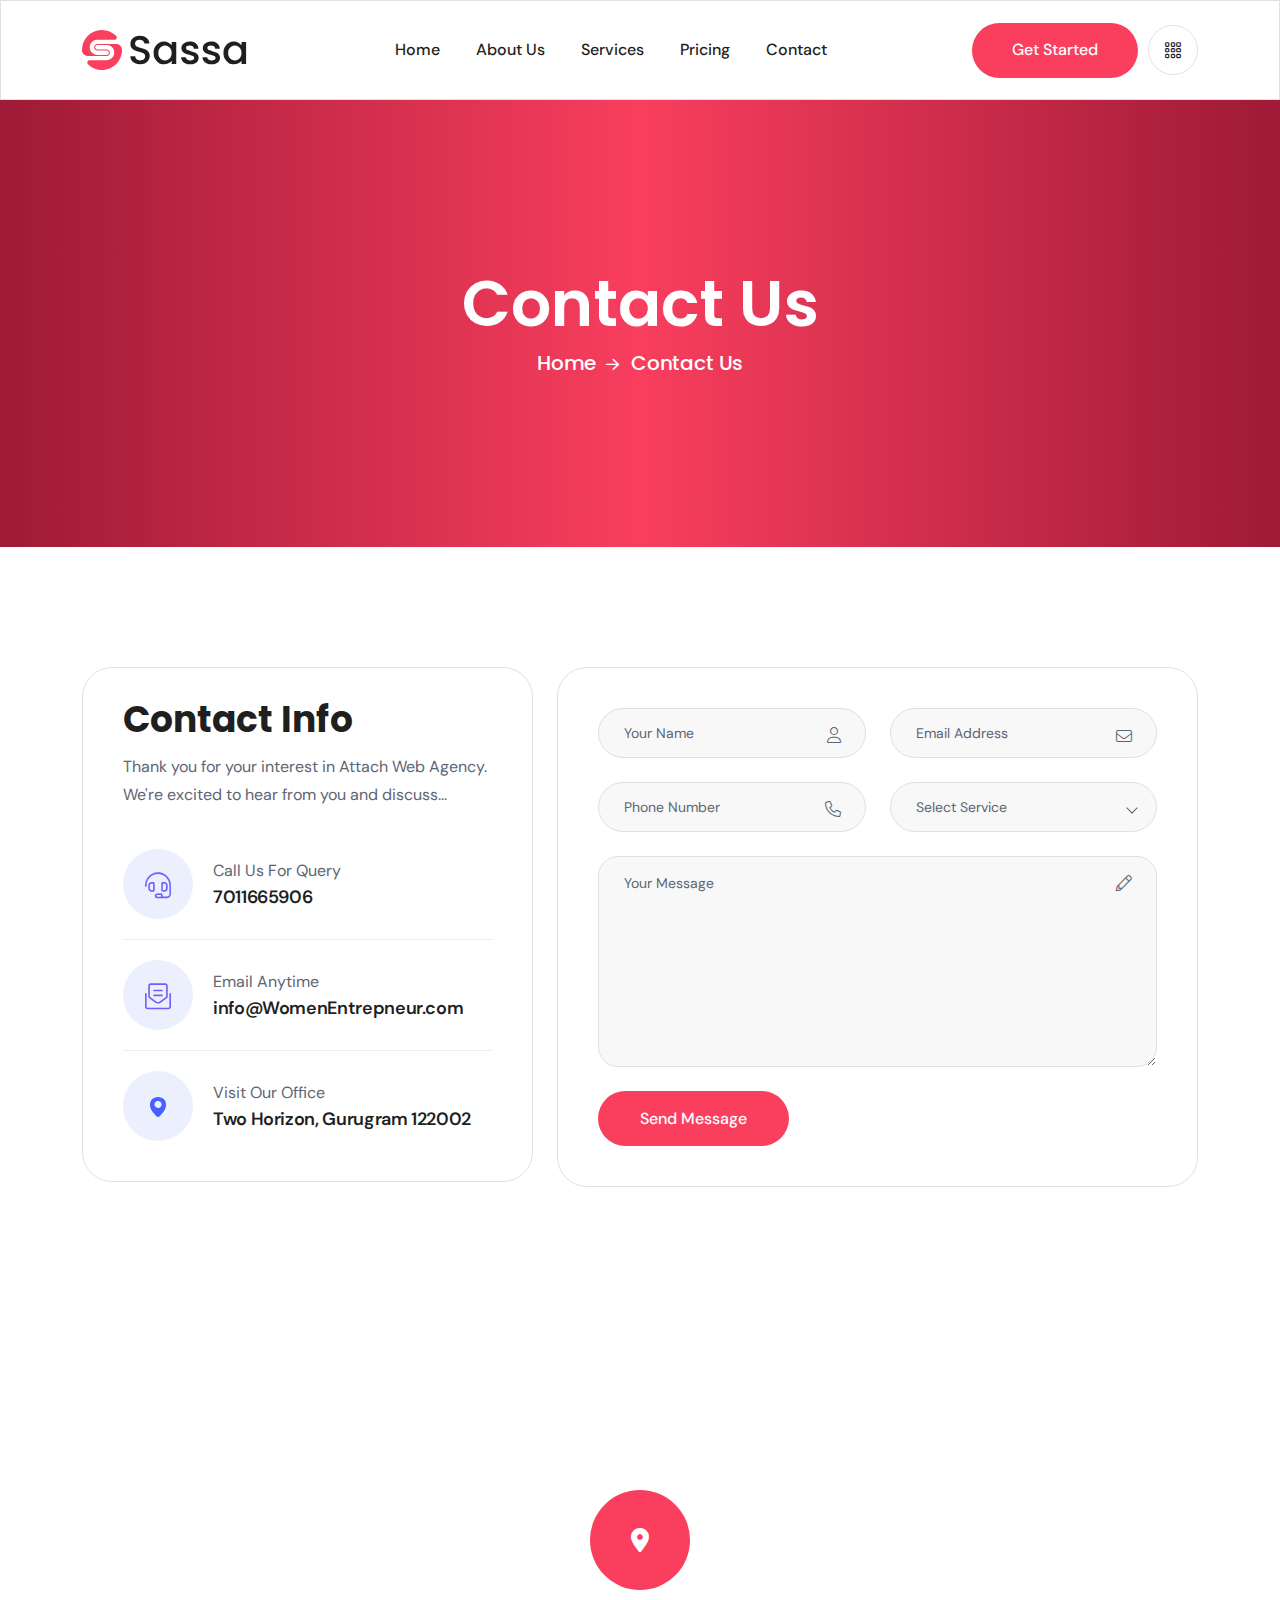
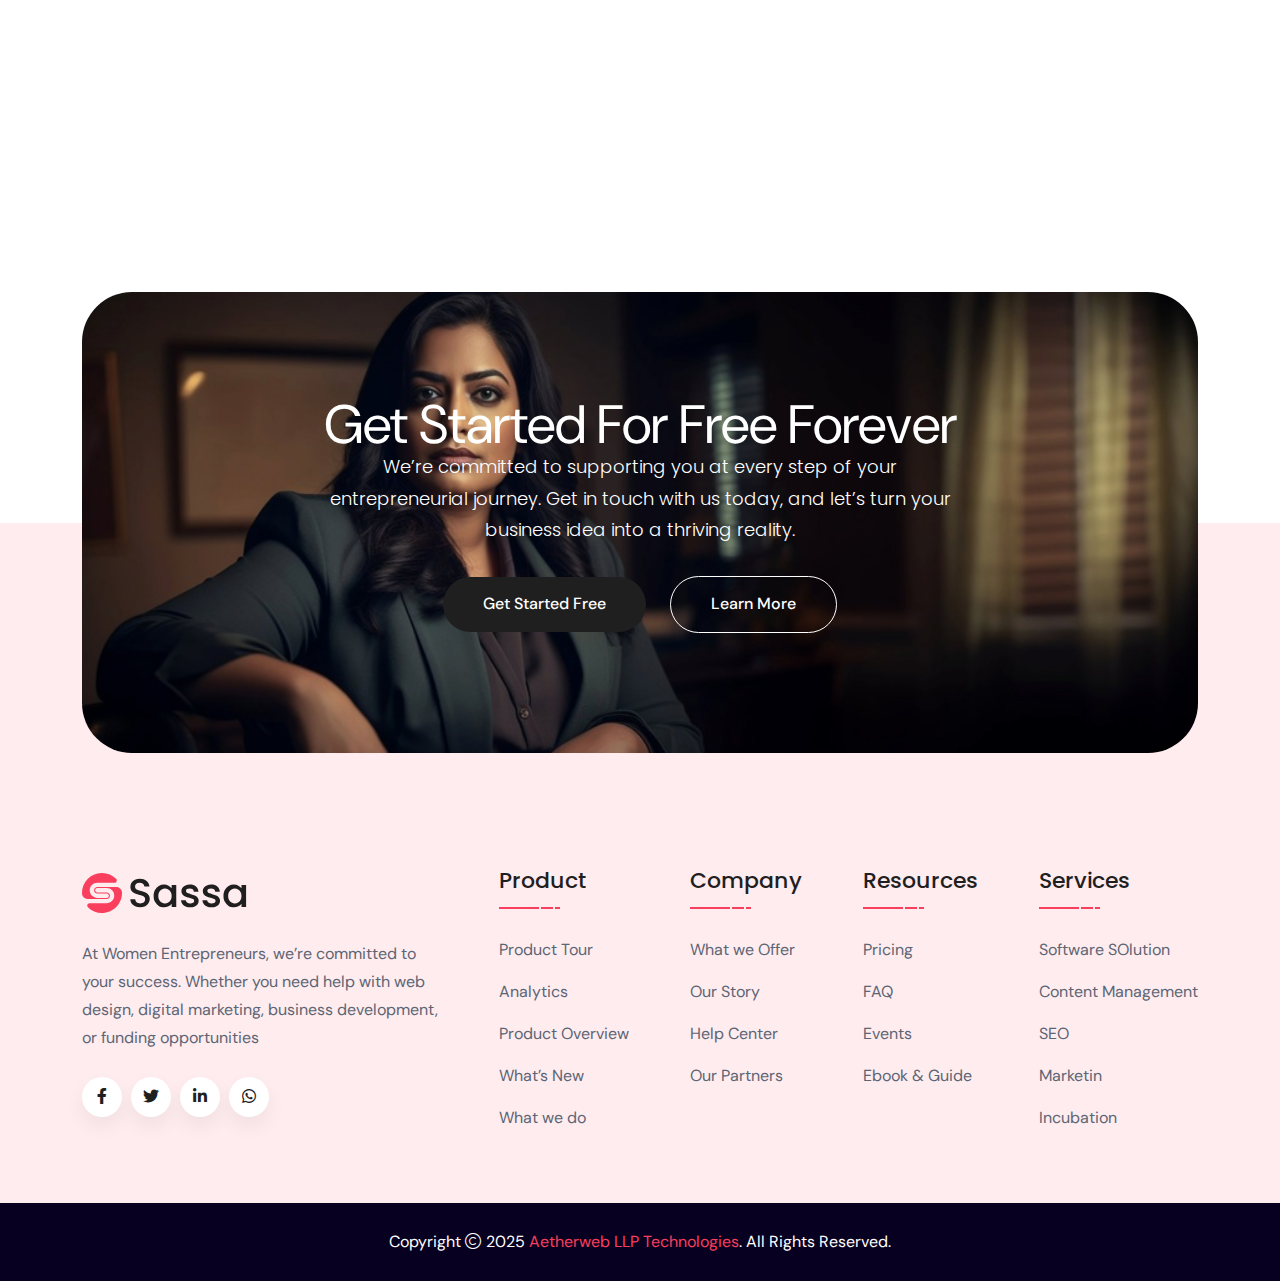
<file: contact.html>
<!DOCTYPE html>
<html class="no-js" lang="zxx">
  <head>
    <meta charset="utf-8" />
    <meta http-equiv="x-ua-compatible" content="ie=edge" />
    <title>Women Entrepreneur</title>
    <meta name="author" content="Themeholy" />
    <meta
      name="description"
      content="Sassa - Saas Startup Multipurpose HTML Template"
    />
    <meta
      name="keywords"
      content="Sassa - Saas Startup Multipurpose HTML Template"
    />
    <meta name="robots" content="INDEX,FOLLOW" />

    <!-- Mobile Specific Metas -->
    <meta
      name="viewport"
      content="width=device-width, initial-scale=1, shrink-to-fit=no"
    />

    <!-- Favicons - Place favicon.ico in the root directory -->
    <link
      rel="apple-touch-icon"
      sizes="57x57"
      href="assets/img/favicons/apple-icon-57x57.png"
    />
    <link
      rel="apple-touch-icon"
      sizes="60x60"
      href="assets/img/favicons/apple-icon-60x60.png"
    />
    <link
      rel="apple-touch-icon"
      sizes="72x72"
      href="assets/img/favicons/apple-icon-72x72.png"
    />
    <link
      rel="apple-touch-icon"
      sizes="76x76"
      href="assets/img/favicons/apple-icon-76x76.png"
    />
    <link
      rel="apple-touch-icon"
      sizes="114x114"
      href="assets/img/favicons/apple-icon-114x114.png"
    />
    <link
      rel="apple-touch-icon"
      sizes="120x120"
      href="assets/img/favicons/apple-icon-120x120.png"
    />
    <link
      rel="apple-touch-icon"
      sizes="144x144"
      href="assets/img/favicons/apple-icon-144x144.png"
    />
    <link
      rel="apple-touch-icon"
      sizes="152x152"
      href="assets/img/favicons/apple-icon-152x152.png"
    />
    <link
      rel="apple-touch-icon"
      sizes="180x180"
      href="assets/img/favicons/apple-icon-180x180.png"
    />
    <link
      rel="icon"
      type="image/png"
      sizes="192x192"
      href="assets/img/favicons/android-icon-192x192.png"
    />
    <link
      rel="icon"
      type="image/png"
      sizes="32x32"
      href="assets/img/favicons/favicon-32x32.png"
    />
    <link
      rel="icon"
      type="image/png"
      sizes="96x96"
      href="assets/img/favicons/favicon-96x96.png"
    />
    <link
      rel="icon"
      type="image/png"
      sizes="16x16"
      href="assets/img/favicons/favicon-16x16.png"
    />
    <link rel="manifest" href="assets/img/favicons/manifest.json" />
    <meta name="msapplication-TileColor" content="#ffffff" />
    <meta
      name="msapplication-TileImage"
      content="assets/img/favicons/ms-icon-144x144.png"
    />
    <meta name="theme-color" content="#ffffff" />

    <!--==============================
	  Google Fonts
	============================== -->
    <link rel="preconnect" href="https://fonts.googleapis.com" />
    <link rel="preconnect" href="https://fonts.gstatic.com" crossorigin />
    <link
      href="https://fonts.googleapis.com/css2?family=DM+Sans:ital,opsz,wght@0,9..40,100..1000;1,9..40,100..1000&family=Poppins:ital,wght@0,100;0,200;0,300;0,400;0,500;0,600;0,700;0,800;0,900;1,100;1,200;1,300;1,400;1,500;1,600;1,700;1,800;1,900&display=swap"
      rel="stylesheet"
    />

    <!--==============================
	    All CSS File
	============================== -->
    <!-- Bootstrap -->
    <link rel="stylesheet" href="assets/css/bootstrap.min.css" />
    <!-- Fontawesome Icon -->
    <link rel="stylesheet" href="assets/css/fontawesome.min.css" />
    <!-- Magnific Popup -->
    <link rel="stylesheet" href="assets/css/magnific-popup.min.css" />
    <!-- Swiper Slider -->
    <link rel="stylesheet" href="assets/css/swiper-bundle.min.css" />
    <!-- Theme Custom CSS -->
    <link rel="stylesheet" href="assets/css/style.css" />
  </head>

  <body>
    <!--[if lte IE 9]>
      <p class="browserupgrade">
        You are using an <strong>outdated</strong> browser. Please
        <a href="https://browsehappy.com/">upgrade your browser</a> to improve
        your experience and security.
      </p>
    <![endif]-->

    <!--********************************
   		Code Start From Here 
	******************************** -->

    <!--==============================
     Preloader
  ==============================-->
    <div id="preloader" class="preloader">
      <button class="th-btn preloaderCls">Cancel Preloader</button>
      <div class="preloader">
        <div class="loading-container">
          <div class="loading"></div>
          <div class="preloader-logo">
            <a class="icon-masking" href=" index.html"
              ><span
                data-mask-src="assets/img/preloader.svg"
                class="mask-icon"
              ></span
              ><img src="assets/img/preloader.svg" alt="Sassa"
            /></a>
          </div>
        </div>
      </div>
    </div>

    <!--==============================
    Sidemenu
============================== -->
    <div class="sidemenu-wrapper d-none d-lg-block">
      <div class="sidemenu-content">
        <button class="closeButton sideMenuCls">
          <i class="far fa-times"></i>
        </button>
        <div class="widget footer-widget">
          <h3 class="widget_title">About Company</h3>
          <div class="th-widget-about">
            <p class="about-text">
              Professionally redefine transparent ROI through low-risk
              high-yield imperatives. Progressively create empowered. cost
              effective users via team driven.
            </p>
            <div class="th-social">
              <a href="https://www.facebook.com/"
                ><i class="fab fa-facebook-f"></i
              ></a>
              <a href="https://www.twitter.com/"
                ><i class="fab fa-twitter"></i
              ></a>
              <a href="https://www.linkedin.com/"
                ><i class="fab fa-linkedin-in"></i
              ></a>
              <a href="https://www.whatsapp.com/"
                ><i class="fab fa-whatsapp"></i
              ></a>
              <a href="https://www.youtube.com/"
                ><i class="fab fa-youtube"></i
              ></a>
            </div>
          </div>
        </div>

        <div class="widget footer-widget">
          <h3 class="widget_title">Get In Touch</h3>
          <div class="th-widget-contact">
            <div class="info-box">
              <div class="box-icon">
                <img src="assets/img/icon/location.svg" alt="" />
              </div>
              <p class="box-text">Two Horizon, Gurugram 122002</p>
            </div>
            <div class="info-box">
              <div class="box-icon">
                <img src="assets/img/icon/mail.svg" alt="" />
              </div>
              <p class="box-text">
                <a href="mailto:info@WomenEntrepneur.com" class="box-link"
                  >info@WomenEntrepneur.com</a
                >
                <a href="mailto:info.example@Sassa.com" class="box-link"
                  >info@WomenEntrepneur.com</a
                >
              </p>
            </div>
            <div class="info-box">
              <div class="box-icon">
                <img src="assets/img/icon/call.svg" alt="" />
              </div>
              <p class="box-text">
                <a href="tel:+16365414789" class="box-link">+91 7011665906</a>
              </p>
            </div>
          </div>
        </div>
      </div>
    </div>
    <!--==============================
  Mobile Menu
============================== -->
    <div class="th-menu-wrapper">
      <div class="th-menu-area text-center">
        <button class="th-menu-toggle"><i class="fal fa-times"></i></button>
        <div class="mobile-logo">
          <a href=" index.html"
            ><img src="assets/img/logo.svg" alt="Sassa"
          /></a>
        </div>

        <div class="th-mobile-menu">
          <ul>
            <li><a href="index.html">Home</a></li>
            <li><a href="about.html">About Us</a></li>
            <li><a href="service.html">Services</a></li>
            <li><a href="pricing.html">Pricing</a></li>
            <li><a href="contact.html">Contact</a></li>
          </ul>
        </div>
      </div>
    </div>
    <!--==============================
  Header Area
==============================-->
    <header class="th-header header-layout3">
      <div class="sticky-wrapper">
        <!-- Main Menu Area -->
        <div class="menu-area">
          <div class="container">
            <div class="row align-items-center justify-content-between">
              <div class="col-auto">
                <div class="header-logo">
                  <a href=" index.html"
                    ><img src="assets/img/logo2.svg" alt="Sassa"
                  /></a>
                </div>
              </div>
              <div class="col-auto">
                <nav class="main-menu style2 d-none d-lg-inline-block">
                  <ul>
                    <li><a href="index.html">Home</a></li>
                    <li><a href="about.html">About Us</a></li>
                    <li><a href="service.html">Services</a></li>
                    <li><a href="pricing.html">Pricing</a></li>
                    <li><a href="contact.html">Contact</a></li>
                  </ul>
                </nav>
                <div class="header-button">
                  <button
                    type="button"
                    class="th-menu-toggle d-inline-block d-lg-none"
                  >
                    <i class="far fa-bars"></i>
                  </button>
                </div>
              </div>
              <div class="col-auto d-none d-lg-block">
                <div class="header-button">
                  <a href="contact.html" class="th-btn d-none d-xl-block"
                    >Get Started</a
                  >
                  <a href="#" class="icon-btn sideMenuToggler"
                    ><i class="fa-light fa-grid"></i
                  ></a>
                </div>
              </div>
            </div>
          </div>
        </div>
      </div>
    </header>
    <!--==============================
    Breadcumb
============================== -->
    <div
      class="breadcumb-wrapper"
      style="
        background-image: linear-gradient(to right, #9e1a36, #f93e5e, #9e1a36);
      "
    >
      <div class="container">
        <div class="breadcumb-content">
          <h1 class="breadcumb-title">Contact Us</h1>
          <ul class="breadcumb-menu">
            <li><a href=" index.html">Home</a></li>
            <li>Contact Us</li>
          </ul>
        </div>
      </div>
    </div>
    <!--==============================
Contact Area   
==============================-->
    <div class="space">
      <div class="container">
        <div class="row gy-4 flex-row-reverse">
          <div class="col-lg-6 col-xl-7">
            <form
              method="POST"
              class="contact-form2 input-smoke"
              action="https://api.web3forms.com/submit"
            >
              <input
                type="hidden"
                name="access_key"
                value="af0b7193-e1ba-42f6-a435-db4fb28a9f4a"
              />
              <input
                type="hidden"
                name="website"
                value="WomenEntrepreneur.life"
              />

              <div class="row">
                <div class="form-group col-md-6">
                  <input
                    type="text"
                    class="form-control"
                    name="name"
                    id="name"
                    placeholder="Your Name"
                    required
                  />
                  <i class="fal fa-user"></i>
                </div>

                <div class="form-group col-md-6">
                  <input
                    type="email"
                    class="form-control"
                    name="email"
                    id="email"
                    placeholder="Email Address"
                    required
                  />
                  <i class="fal fa-envelope"></i>
                </div>

                <div class="form-group col-md-6">
                  <input
                    type="tel"
                    class="form-control"
                    name="number"
                    id="number"
                    placeholder="Phone Number"
                  />
                  <i class="fal fa-phone"></i>
                </div>

                <div class="form-group col-md-6">
                  <select
                    name="subject"
                    id="subject"
                    class="form-select nice-select"
                    required
                  >
                    <option value="" disabled selected hidden>
                      Select Service
                    </option>
                    <option value="Web Development">Web Development</option>
                    <option value="Cyber Security">Cyber Security</option>
                    <option value="App Development">App Development</option>
                    <option value="Cloud Service">Cloud Service</option>
                  </select>
                </div>

                <div class="form-group col-12">
                  <textarea
                    name="message"
                    id="message"
                    cols="30"
                    rows="3"
                    class="form-control"
                    placeholder="Your Message"
                    required
                  ></textarea>
                  <i class="fal fa-pencil"></i>
                </div>

                <div class="form-btn col-12">
                  <button class="th-btn" type="submit">Send Message</button>
                </div>
              </div>

              <p class="form-messages mb-0 mt-3"></p>
            </form>
          </div>
          <div class="col-lg-6 col-xl-5">
            <div class="contact-item-wrap">
              <div class="title-area mt-n2 mb-40">
                <h3 class="sec-title">Contact Info</h3>
                <p class="">
                  Thank you for your interest in Attach Web Agency. We're
                  excited to hear from you and discuss...
                </p>
              </div>
              <div class="contact-item">
                <div class="contact-item_icon">
                  <i class=""><img src="assets/img/icon/phone.svg" alt="" /></i>
                </div>
                <div class="media-body">
                  <span class="contact-item_title">Call Us For Query</span
                  ><span class="contact-item_text"
                    ><a href="tel:+58125253158">7011665906</a></span
                  >
                </div>
              </div>
              <div class="contact-item">
                <div class="contact-item_icon">
                  <i class=""
                    ><img src="assets/img/icon/message.svg" alt=""
                  /></i>
                </div>
                <div class="media-body">
                  <span class="contact-item_title">Email Anytime</span>
                  <span class="contact-item_text"
                    ><a href="mailto:info@WomenEntrepneur.com"
                      >info@WomenEntrepneur.com</a
                    ></span
                  >
                </div>
              </div>
              <div class="contact-item">
                <div class="contact-item_icon">
                  <i class=""
                    ><img src="assets/img/icon/location.svg" alt=""
                  /></i>
                </div>
                <div class="media-body">
                  <span class="contact-item_title">Visit Our Office</span
                  ><span class="contact-item_text">
                    Two Horizon, Gurugram 122002
                  </span>
                </div>
              </div>
            </div>
          </div>
        </div>
      </div>
    </div>
    <!--==============================
Map Area  
==============================-->
    <div class="space-bottom">
      <div class="container">
        <div class="contact-map">
          <iframe
            src="https://www.google.com/maps/embed?pb=!1m18!1m12!1m3!1d3644.7310056272386!2d89.2286059153658!3d24.00527418490799!2m3!1f0!2f0!3f0!3m2!1i1024!2i768!4f13.1!3m3!1m2!1s0x39fe9b97badc6151%3A0x30b048c9fb2129bc!2sAngfuztheme!5e0!3m2!1sen!2sbd!4v1651028958211!5m2!1sen!2sbd"
            allowfullscreen=""
            loading="lazy"
          ></iframe>
          <div class="contact-icon">
            <i class="fa-solid fa-location-dot"></i>
          </div>
        </div>
      </div>
    </div>
    <!--==============================
Cta Area  
==============================-->
    <section
      class="cta-sec2"
      data-pos-for=".footer-wrapper"
      data-sec-pos="bottom-half"
    >
      <div class="container th-container">
        <div
          class="cta-area space bg-theme text-center"
          data-bg-src="./assets/img/cta.jpg"
        >
          <div class="row justify-content-center">
            <div class="col-lg-7">
              <div class="title-area mb-20 text-center">
                <h
                  style="color: white; margin-bottom: 16px"
                  class="sec-title cta-title mb-20"
                >
                  Get Started for free forever
                </h>
                <p class="cta-text2">
                  We’re committed to supporting you at every step of your
                  entrepreneurial journey. Get in touch with us today, and let’s
                  turn your business idea into a thriving reality.
                </p>
              </div>
              <div class="btn-group justify-content-center">
                <a href="about.html" class="th-btn style3">Get Started Free</a>
                <a href="conatct.html" class="th-btn style6">Learn More</a>
              </div>
            </div>
          </div>
        </div>
      </div>
    </section>

    <!--==============================
	Footer Area
==============================-->
    <footer class="footer-wrapper footer-layout3">
      <div class="container">
        <div class="widget-area">
          <div class="row justify-content-between">
            <div class="col-md-6 col-xxl-3 col-xl-4">
              <div class="widget footer-widget">
                <div class="th-widget-about">
                  <div class="about-logo">
                    <a href="index.html"
                      ><img src="assets/img/logo2.svg" alt="Sassa"
                    /></a>
                  </div>
                  <p class="about-text">
                    At Women Entrepreneurs, we’re committed to your success.
                    Whether you need help with web design, digital marketing,
                    business development, or funding opportunities
                  </p>
                  <div class="th-social">
                    <a href="https://www.facebook.com/"
                      ><i class="fab fa-facebook-f"></i
                    ></a>
                    <a href="https://www.twitter.com/"
                      ><i class="fab fa-twitter"></i
                    ></a>
                    <a href="https://www.linkedin.com/"
                      ><i class="fab fa-linkedin-in"></i
                    ></a>
                    <a href="https://www.whatsapp.com/"
                      ><i class="fab fa-whatsapp"></i
                    ></a>
                  </div>
                </div>
              </div>
            </div>
            <div class="col-md-6 col-xl-auto">
              <div class="widget widget_nav_menu footer-widget">
                <h3 class="widget_title">Product</h3>
                <div class="menu-all-pages-container">
                  <ul class="menu">
                    <li><a href="about.html">Product Tour</a></li>
                    <li><a href="contact.html"> Analytics</a></li>
                    <li><a href="contact.html"> Product Overview</a></li>
                    <li><a href="contact.html"> What’s New</a></li>
                    <li><a href="contact.html">What we do</a></li>
                  </ul>
                </div>
              </div>
            </div>
            <div class="col-md-6 col-xl-auto">
              <div class="widget widget_nav_menu footer-widget">
                <h3 class="widget_title">Company</h3>
                <div class="menu-all-pages-container">
                  <ul class="menu">
                    <li><a href="about.html">What we Offer</a></li>
                    <li><a href="contact.html">Our Story</a></li>

                    <li><a href="contact.html">Help Center</a></li>
                    <li><a href="contact.html">Our Partners</a></li>
                  </ul>
                </div>
              </div>
            </div>
            <div class="col-md-6 col-xl-auto">
              <div class="widget widget_nav_menu footer-widget">
                <h3 class="widget_title">Resources</h3>
                <div class="menu-all-pages-container">
                  <ul class="menu">
                    <li><a href="pricing.html">Pricing</a></li>
                    <li><a href="#">FAQ</a></li>
                    <li><a href="#">Events</a></li>
                    <li><a href="contact.html">Ebook & Guide</a></li>
                  </ul>
                </div>
              </div>
            </div>
            <div class="col-md-6 col-xl-auto">
              <div class="widget widget_nav_menu footer-widget">
                <h3 class="widget_title">Services</h3>
                <div class="menu-all-pages-container">
                  <ul class="menu">
                    <li><a href="service.html">Software SOlution</a></li>
                    <li><a href="service.html">Content Management </a></li>
                    <li><a href="service.html">SEO </a></li>
                    <li><a href="service.html">Marketin</a></li>
                    <li><a href="service.html">Incubation</a></li>
                  </ul>
                </div>
              </div>
            </div>
          </div>
        </div>
      </div>
      <div class="copyright-wrap text-center">
        <div class="container">
          <p class="copyright-text">
            Copyright <i class="fal fa-copyright"></i> 2025
            <a href="https://Aetherweb.lif">Aetherweb LLP Technologies</a>. All
            Rights Reserved.
          </p>
        </div>
      </div>
    </footer>

    <!--********************************
			Code End  Here 
	******************************** -->

    <!-- Scroll To Top -->
    <div class="scroll-top">
      <svg
        class="progress-circle svg-content"
        width="100%"
        height="100%"
        viewBox="-1 -1 102 102"
      >
        <path
          d="M50,1 a49,49 0 0,1 0,98 a49,49 0 0,1 0,-98"
          style="
            transition: stroke-dashoffset 10ms linear 0s;
            stroke-dasharray: 307.919, 307.919;
            stroke-dashoffset: 307.919;
          "
        ></path>
      </svg>
    </div>

    <!--==============================
    All Js File
============================== -->
    <!-- Jquery -->
    <script src="assets/js/vendor/jquery-3.7.1.min.js"></script>
    <!-- Swiper Slider -->
    <script src="assets/js/swiper-bundle.min.js"></script>
    <!-- Bootstrap -->
    <script src="assets/js/bootstrap.min.js"></script>
    <!-- Magnific Popup -->
    <script src="assets/js/jquery.magnific-popup.min.js"></script>
    <!-- Counter Up -->
    <script src="assets/js/jquery.counterup.min.js"></script>
    <!-- Circle Progress -->
    <script src="assets/js/circle-progress.js"></script>
    <!-- Range Slider -->
    <script src="assets/js/jquery-ui.min.js"></script>
    <!-- Imagesloadedr -->
    <script src="assets/js/imagesloaded.pkgd.min.js"></script>
    <!-- isotope -->
    <script src="assets/js/isotope.pkgd.min.js"></script>
    <!-- Tilt.jquery -->
    <script src="assets/js/tilt.jquery.min.js"></script>
    <!-- Nice-select -->
    <script src="assets/js/nice-select.min.js"></script>
    <!-- wow -->
    <script src="assets/js/wow.min.js"></script>

    <!-- Main Js File -->
    <script src="assets/js/main.js"></script>
  </body>
</html>
</file>
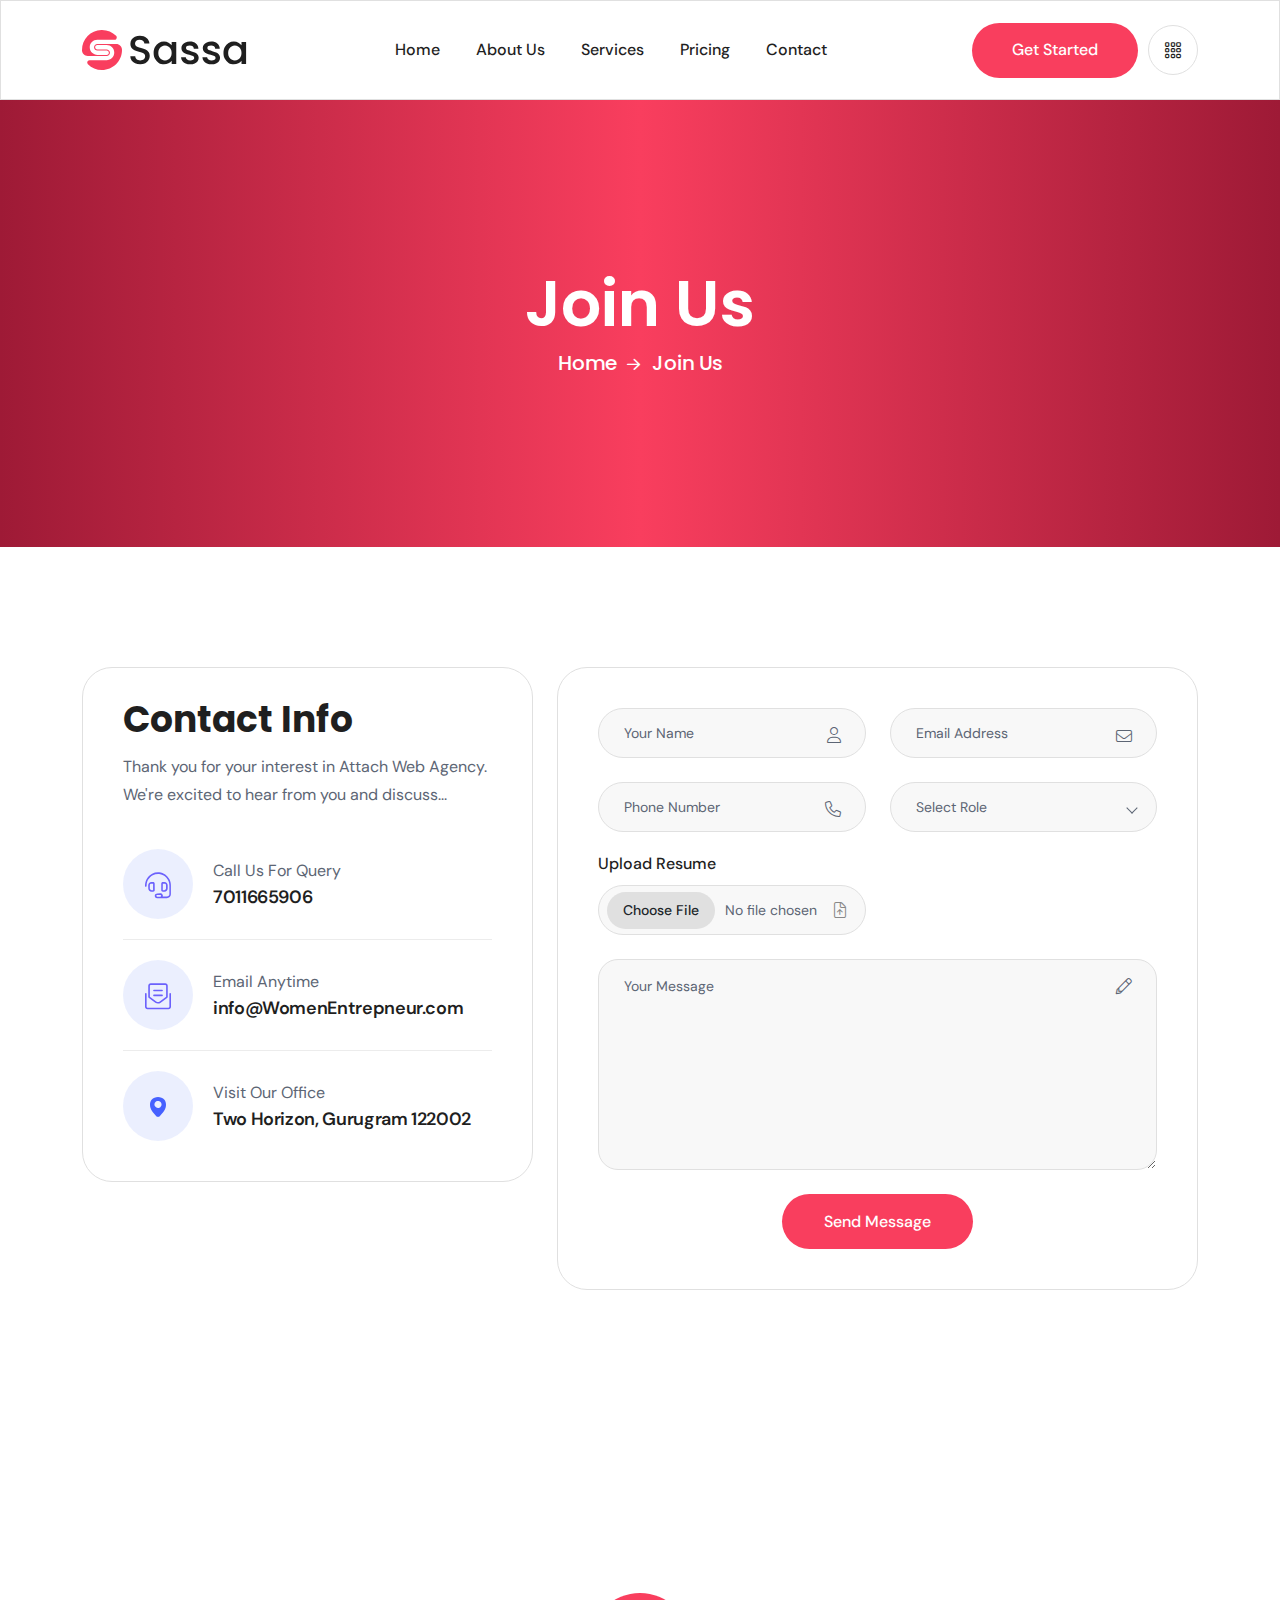
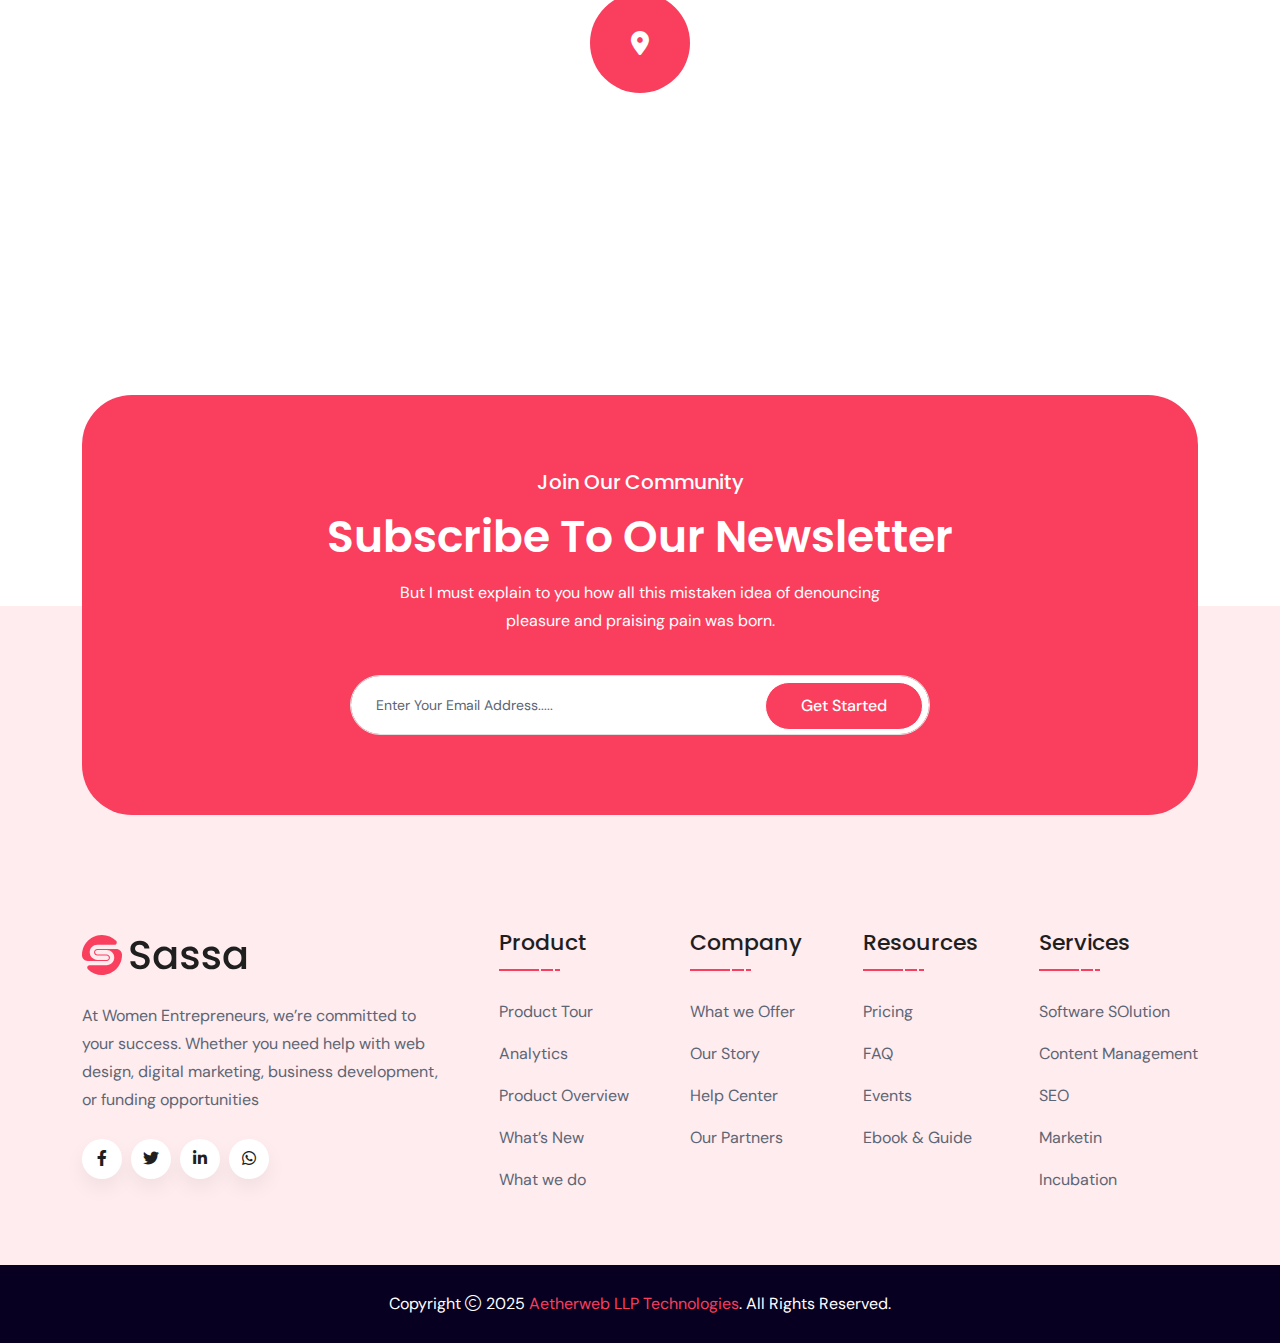
<file: joinus.html>
<!DOCTYPE html>
<html class="no-js" lang="zxx">
  <head>
    <meta charset="utf-8" />
    <meta http-equiv="x-ua-compatible" content="ie=edge" />
    <title>Women Entrepreneur</title>
    <meta name="author" content="Themeholy" />
    <meta
      name="description"
      content="Sassa - Saas Startup Multipurpose HTML Template"
    />
    <meta
      name="keywords"
      content="Sassa - Saas Startup Multipurpose HTML Template"
    />
    <meta name="robots" content="INDEX,FOLLOW" />

    <!-- Mobile Specific Metas -->
    <meta
      name="viewport"
      content="width=device-width, initial-scale=1, shrink-to-fit=no"
    />

    <!-- Favicons - Place favicon.ico in the root directory -->
    <link
      rel="apple-touch-icon"
      sizes="57x57"
      href="assets/img/favicons/apple-icon-57x57.png"
    />
    <link
      rel="apple-touch-icon"
      sizes="60x60"
      href="assets/img/favicons/apple-icon-60x60.png"
    />
    <link
      rel="apple-touch-icon"
      sizes="72x72"
      href="assets/img/favicons/apple-icon-72x72.png"
    />
    <link
      rel="apple-touch-icon"
      sizes="76x76"
      href="assets/img/favicons/apple-icon-76x76.png"
    />
    <link
      rel="apple-touch-icon"
      sizes="114x114"
      href="assets/img/favicons/apple-icon-114x114.png"
    />
    <link
      rel="apple-touch-icon"
      sizes="120x120"
      href="assets/img/favicons/apple-icon-120x120.png"
    />
    <link
      rel="apple-touch-icon"
      sizes="144x144"
      href="assets/img/favicons/apple-icon-144x144.png"
    />
    <link
      rel="apple-touch-icon"
      sizes="152x152"
      href="assets/img/favicons/apple-icon-152x152.png"
    />
    <link
      rel="apple-touch-icon"
      sizes="180x180"
      href="assets/img/favicons/apple-icon-180x180.png"
    />
    <link
      rel="icon"
      type="image/png"
      sizes="192x192"
      href="assets/img/favicons/android-icon-192x192.png"
    />
    <link
      rel="icon"
      type="image/png"
      sizes="32x32"
      href="assets/img/favicons/favicon-32x32.png"
    />
    <link
      rel="icon"
      type="image/png"
      sizes="96x96"
      href="assets/img/favicons/favicon-96x96.png"
    />
    <link
      rel="icon"
      type="image/png"
      sizes="16x16"
      href="assets/img/favicons/favicon-16x16.png"
    />
    <link rel="manifest" href="assets/img/favicons/manifest.json" />
    <meta name="msapplication-TileColor" content="#ffffff" />
    <meta
      name="msapplication-TileImage"
      content="assets/img/favicons/ms-icon-144x144.png"
    />
    <meta name="theme-color" content="#ffffff" />

    <!--==============================
	  Google Fonts
	============================== -->
    <link rel="preconnect" href="https://fonts.googleapis.com" />
    <link rel="preconnect" href="https://fonts.gstatic.com" crossorigin />
    <link
      href="https://fonts.googleapis.com/css2?family=DM+Sans:ital,opsz,wght@0,9..40,100..1000;1,9..40,100..1000&family=Poppins:ital,wght@0,100;0,200;0,300;0,400;0,500;0,600;0,700;0,800;0,900;1,100;1,200;1,300;1,400;1,500;1,600;1,700;1,800;1,900&display=swap"
      rel="stylesheet"
    />

    <!--==============================
	    All CSS File
	============================== -->
    <!-- Bootstrap -->
    <link rel="stylesheet" href="assets/css/bootstrap.min.css" />
    <!-- Fontawesome Icon -->
    <link rel="stylesheet" href="assets/css/fontawesome.min.css" />
    <!-- Magnific Popup -->
    <link rel="stylesheet" href="assets/css/magnific-popup.min.css" />
    <!-- Swiper Slider -->
    <link rel="stylesheet" href="assets/css/swiper-bundle.min.css" />
    <!-- Theme Custom CSS -->
    <link rel="stylesheet" href="assets/css/style.css" />
    <style>
      .custom-file-input-wrapper {
        position: relative;
        width: 100%;
      }

      .custom-file-input {
        border: 1px solid #ddd;
        border-radius: 30px;
        padding: 12px 20px;
        font-size: 14px;
        width: 100%;
        background-color: #f8f8f8;
        color: #555;
        cursor: pointer;
        appearance: none;
        -webkit-appearance: none;
      }

      .custom-file-input::file-selector-button {
        background: #e0e0e0;
        border: none;
        padding: 8px 16px;
        border-radius: 30px;
        margin-right: 10px;
        cursor: pointer;
        font-weight: 500;
      }

      .custom-file-input-wrapper i {
        position: absolute;
        right: 20px;
        top: 50%;
        transform: translateY(-50%);
        color: #888;
        pointer-events: none;
      }
    </style>
  </head>

  <body>
    <!--[if lte IE 9]>
      <p class="browserupgrade">
        You are using an <strong>outdated</strong> browser. Please
        <a href="https://browsehappy.com/">upgrade your browser</a> to improve
        your experience and security.
      </p>
    <![endif]-->

    <!--********************************
   		Code Start From Here 
	******************************** -->

    <!--==============================
     Preloader
  ==============================-->
    <div id="preloader" class="preloader">
      <button class="th-btn preloaderCls">Cancel Preloader</button>
      <div class="preloader">
        <div class="loading-container">
          <div class="loading"></div>
          <div class="preloader-logo">
            <a class="icon-masking" href=" index.html"
              ><span
                data-mask-src="assets/img/preloader.svg"
                class="mask-icon"
              ></span
              ><img src="assets/img/preloader.svg" alt="Sassa"
            /></a>
          </div>
        </div>
      </div>
    </div>

    <!--==============================
    Sidemenu
============================== -->
    <div class="sidemenu-wrapper d-none d-lg-block">
      <div class="sidemenu-content">
        <button class="closeButton sideMenuCls">
          <i class="far fa-times"></i>
        </button>
        <div class="widget footer-widget">
          <h3 class="widget_title">About Company</h3>
          <div class="th-widget-about">
            <p class="about-text">
              Professionally redefine transparent ROI through low-risk
              high-yield imperatives. Progressively create empowered. cost
              effective users via team driven.
            </p>
            <div class="th-social">
              <a href="https://www.facebook.com/"
                ><i class="fab fa-facebook-f"></i
              ></a>
              <a href="https://www.twitter.com/"
                ><i class="fab fa-twitter"></i
              ></a>
              <a href="https://www.linkedin.com/"
                ><i class="fab fa-linkedin-in"></i
              ></a>
              <a href="https://www.whatsapp.com/"
                ><i class="fab fa-whatsapp"></i
              ></a>
              <a href="https://www.youtube.com/"
                ><i class="fab fa-youtube"></i
              ></a>
            </div>
          </div>
        </div>

        <div class="widget footer-widget">
          <h3 class="widget_title">Get In Touch</h3>
          <div class="th-widget-contact">
            <div class="info-box">
              <div class="box-icon">
                <img src="assets/img/icon/location.svg" alt="" />
              </div>
              <p class="box-text">Two Horizon, Gurugram 122002</p>
            </div>
            <div class="info-box">
              <div class="box-icon">
                <img src="assets/img/icon/mail.svg" alt="" />
              </div>
              <p class="box-text">
                <a href="mailto:info@WomenEntrepneur.com" class="box-link"
                  >info@WomenEntrepneur.com</a
                >
                <a href="mailto:info.example@Sassa.com" class="box-link"
                  >info@WomenEntrepneur.com</a
                >
              </p>
            </div>
            <div class="info-box">
              <div class="box-icon">
                <img src="assets/img/icon/call.svg" alt="" />
              </div>
              <p class="box-text">
                <a href="tel:+16365414789" class="box-link">+91 7011665906</a>
              </p>
            </div>
          </div>
        </div>
      </div>
    </div>
    <!--==============================
  Mobile Menu
============================== -->
    <div class="th-menu-wrapper">
      <div class="th-menu-area text-center">
        <button class="th-menu-toggle"><i class="fal fa-times"></i></button>
        <div class="mobile-logo">
          <a href=" index.html"
            ><img src="assets/img/logo.svg" alt="Sassa"
          /></a>
        </div>

        <div class="th-mobile-menu">
          <ul>
            <li><a href="index.html">Home</a></li>
            <li><a href="about.html">About Us</a></li>
            <li><a href="service.html">Services</a></li>
            <li><a href="pricing.html">Pricing</a></li>
            <li><a href="contact.html">Contact</a></li>
          </ul>
        </div>
      </div>
    </div>
    <!--==============================
  Header Area
==============================-->
    <header class="th-header header-layout3">
      <div class="sticky-wrapper">
        <!-- Main Menu Area -->
        <div class="menu-area">
          <div class="container">
            <div class="row align-items-center justify-content-between">
              <div class="col-auto">
                <div class="header-logo">
                  <a href=" index.html"
                    ><img src="assets/img/logo2.svg" alt="Sassa"
                  /></a>
                </div>
              </div>
              <div class="col-auto">
                <nav class="main-menu style2 d-none d-lg-inline-block">
                  <ul>
                    <li><a href="index.html">Home</a></li>
                    <li><a href="about.html">About Us</a></li>
                    <li><a href="service.html">Services</a></li>
                    <li><a href="pricing.html">Pricing</a></li>
                    <li><a href="contact.html">Contact</a></li>
                  </ul>
                </nav>
                <div class="header-button">
                  <button
                    type="button"
                    class="th-menu-toggle d-inline-block d-lg-none"
                  >
                    <i class="far fa-bars"></i>
                  </button>
                </div>
              </div>
              <div class="col-auto d-none d-lg-block">
                <div class="header-button">
                  <a href="contact.html" class="th-btn d-none d-xl-block"
                    >Get Started</a
                  >
                  <a href="#" class="icon-btn sideMenuToggler"
                    ><i class="fa-light fa-grid"></i
                  ></a>
                </div>
              </div>
            </div>
          </div>
        </div>
      </div>
    </header>
    <!--==============================
    Breadcumb
============================== -->
    <div
      class="breadcumb-wrapper"
      style="
        background-image: linear-gradient(to right, #9e1a36, #f93e5e, #9e1a36);
      "
    >
      <div class="container">
        <div class="breadcumb-content">
          <h1 class="breadcumb-title">Join Us</h1>
          <ul class="breadcumb-menu">
            <li><a href=" index.html">Home</a></li>
            <li>Join Us</li>
          </ul>
        </div>
      </div>
    </div>
    <!--==============================
Contact Area   
==============================-->
    <div class="space">
      <div class="container">
        <div class="row gy-4 flex-row-reverse">
          <div class="col-lg-6 col-xl-7">
            <form
              method="POST"
              class="contact-form2 input-smoke"
              id="join-form"
              enctype="multipart/form-data"
            >
              <input
                type="hidden"
                name="website"
                value="WomenEntrepreneur.life"
              />

              <div class="row">
                <div class="form-group col-md-6">
                  <input
                    type="text"
                    class="form-control"
                    name="name"
                    id="name"
                    placeholder="Your Name"
                    required
                  />
                  <i class="fal fa-user"></i>
                </div>

                <div class="form-group col-md-6">
                  <input
                    type="email"
                    class="form-control"
                    name="email"
                    id="email"
                    placeholder="Email Address"
                    required
                  />
                  <i class="fal fa-envelope"></i>
                </div>

                <div class="form-group col-md-6">
                  <input
                    type="tel"
                    class="form-control"
                    name="contact"
                    id="number"
                    placeholder="Phone Number"
                  />
                  <i class="fal fa-phone"></i>
                </div>

                <div class="form-group col-md-6">
                  <select
                    name="role"
                    id="role"
                    class="form-select nice-select"
                    required
                  >
                    <option value="" disabled selected hidden>
                      Select Role
                    </option>
                    <option value="Intern">Intern</option>
                    <option value="Associate">Associate</option>
                    <option value="Trainee">Trainee</option>
                    <option value="Partner">Partner</option>
                  </select>
                </div>

                <!-- Upload Resume Section -->
                <div class="form-group col-md-6">
                  <label
                    for="resume"
                    style="margin-bottom: 8px; font-weight: 500"
                    >Upload Resume</label
                  >
                  <div class="custom-file-input-wrapper">
                    <input
                      type="file"
                      class="form-control custom-file-input"
                      name="resume"
                      id="resume"
                      accept=".pdf,.doc,.docx"
                      required
                    />
                    <i class="fal fa-file-upload"></i>
                  </div>
                </div>

                <div class="form-group col-12">
                  <textarea
                    name="message"
                    id="message"
                    cols="30"
                    rows="3"
                    class="form-control"
                    placeholder="Your Message"
                    required
                  ></textarea>
                  <i class="fal fa-pencil"></i>
                </div>

                <div class="form-btn col-12 text-center">
                  <button class="th-btn" type="submit" id="submit">
                    Send Message
                  </button>
                </div>
              </div>

              <div class="col-lg-12">
                <div
                  id="successAlert"
                  style="
                    display: none;
                    padding: 12px;
                    margin-top: 20px;
                    border-radius: 6px;
                    background-color: #d4edda;
                    color: #155724;
                    border: 1px solid #c3e6cb;
                  "
                >
                  Your message has been sent successfully!
                </div>
              </div>

              <p class="form-messages mb-0 mt-3"></p>
            </form>
          </div>
          <div class="col-lg-6 col-xl-5">
            <div class="contact-item-wrap">
              <div class="title-area mt-n2 mb-40">
                <h3 class="sec-title">Contact Info</h3>
                <p class="">
                  Thank you for your interest in Attach Web Agency. We're
                  excited to hear from you and discuss...
                </p>
              </div>
              <div class="contact-item">
                <div class="contact-item_icon">
                  <i class=""><img src="assets/img/icon/phone.svg" alt="" /></i>
                </div>
                <div class="media-body">
                  <span class="contact-item_title">Call Us For Query</span
                  ><span class="contact-item_text"
                    ><a href="tel:+58125253158">7011665906</a></span
                  >
                </div>
              </div>
              <div class="contact-item">
                <div class="contact-item_icon">
                  <i class=""
                    ><img src="assets/img/icon/message.svg" alt=""
                  /></i>
                </div>
                <div class="media-body">
                  <span class="contact-item_title">Email Anytime</span>
                  <span class="contact-item_text"
                    ><a href="mailto:info@WomenEntrepneur.com"
                      >info@WomenEntrepneur.com</a
                    ></span
                  >
                </div>
              </div>
              <div class="contact-item">
                <div class="contact-item_icon">
                  <i class=""
                    ><img src="assets/img/icon/location.svg" alt=""
                  /></i>
                </div>
                <div class="media-body">
                  <span class="contact-item_title">Visit Our Office</span
                  ><span class="contact-item_text">
                    Two Horizon, Gurugram 122002
                  </span>
                </div>
              </div>
            </div>
          </div>
        </div>
      </div>
    </div>
    <!--==============================
Map Area  
==============================-->
    <div class="space-bottom">
      <div class="container">
        <div class="contact-map">
          <iframe
            src="https://www.google.com/maps/embed?pb=!1m18!1m12!1m3!1d3644.7310056272386!2d89.2286059153658!3d24.00527418490799!2m3!1f0!2f0!3f0!3m2!1i1024!2i768!4f13.1!3m3!1m2!1s0x39fe9b97badc6151%3A0x30b048c9fb2129bc!2sAngfuztheme!5e0!3m2!1sen!2sbd!4v1651028958211!5m2!1sen!2sbd"
            allowfullscreen=""
            loading="lazy"
          ></iframe>
          <div class="contact-icon">
            <i class="fa-solid fa-location-dot"></i>
          </div>
        </div>
      </div>
    </div>
    <!--==============================
Cta Area  
==============================-->
    <section
      class="cta-sec"
      data-pos-for=".footer-wrapper"
      data-sec-pos="bottom-half"
    >
      <div class="container">
        <div class="cta-area space-extra2 bg-theme text-center">
          <div class="row justify-content-center">
            <div class="col-lg-7">
              <div class="title-area mb-25 mt-n2 text-center">
                <span class="sub-title sub-title6">Join Our Community</span>
                <h2 class="sec-title text-white">
                  Subscribe to our newsletter
                </h2>
                <p class="cta-text">
                  But I must explain to you how all this mistaken idea of
                  denouncing pleasure and praising pain was born.
                </p>
              </div>
              <form class="newsletter-form">
                <input
                  class="form-control"
                  type="email"
                  placeholder="Enter Your Email Address....."
                  required=""
                />
                <button type="submit" class="th-btn style4">Get Started</button>
              </form>
            </div>
          </div>
        </div>
      </div>
    </section>

    <!--==============================
	Footer Area
==============================-->
    <footer class="footer-wrapper footer-layout3">
      <div class="container">
        <div class="widget-area">
          <div class="row justify-content-between">
            <div class="col-md-6 col-xxl-3 col-xl-4">
              <div class="widget footer-widget">
                <div class="th-widget-about">
                  <div class="about-logo">
                    <a href="index.html"
                      ><img src="assets/img/logo2.svg" alt="Sassa"
                    /></a>
                  </div>
                  <p class="about-text">
                    At Women Entrepreneurs, we’re committed to your success.
                    Whether you need help with web design, digital marketing,
                    business development, or funding opportunities
                  </p>
                  <div class="th-social">
                    <a href="https://www.facebook.com/"
                      ><i class="fab fa-facebook-f"></i
                    ></a>
                    <a href="https://www.twitter.com/"
                      ><i class="fab fa-twitter"></i
                    ></a>
                    <a href="https://www.linkedin.com/"
                      ><i class="fab fa-linkedin-in"></i
                    ></a>
                    <a href="https://www.whatsapp.com/"
                      ><i class="fab fa-whatsapp"></i
                    ></a>
                  </div>
                </div>
              </div>
            </div>
            <div class="col-md-6 col-xl-auto">
              <div class="widget widget_nav_menu footer-widget">
                <h3 class="widget_title">Product</h3>
                <div class="menu-all-pages-container">
                  <ul class="menu">
                    <li><a href="about.html">Product Tour</a></li>
                    <li><a href="contact.html"> Analytics</a></li>
                    <li><a href="contact.html"> Product Overview</a></li>
                    <li><a href="contact.html"> What’s New</a></li>
                    <li><a href="contact.html">What we do</a></li>
                  </ul>
                </div>
              </div>
            </div>
            <div class="col-md-6 col-xl-auto">
              <div class="widget widget_nav_menu footer-widget">
                <h3 class="widget_title">Company</h3>
                <div class="menu-all-pages-container">
                  <ul class="menu">
                    <li><a href="about.html">What we Offer</a></li>
                    <li><a href="contact.html">Our Story</a></li>

                    <li><a href="contact.html">Help Center</a></li>
                    <li><a href="contact.html">Our Partners</a></li>
                  </ul>
                </div>
              </div>
            </div>
            <div class="col-md-6 col-xl-auto">
              <div class="widget widget_nav_menu footer-widget">
                <h3 class="widget_title">Resources</h3>
                <div class="menu-all-pages-container">
                  <ul class="menu">
                    <li><a href="pricing.html">Pricing</a></li>
                    <li><a href="#">FAQ</a></li>
                    <li><a href="#">Events</a></li>
                    <li><a href="contact.html">Ebook & Guide</a></li>
                  </ul>
                </div>
              </div>
            </div>
            <div class="col-md-6 col-xl-auto">
              <div class="widget widget_nav_menu footer-widget">
                <h3 class="widget_title">Services</h3>
                <div class="menu-all-pages-container">
                  <ul class="menu">
                    <li><a href="service.html">Software SOlution</a></li>
                    <li><a href="service.html">Content Management </a></li>
                    <li><a href="service.html">SEO </a></li>
                    <li><a href="service.html">Marketin</a></li>
                    <li><a href="service.html">Incubation</a></li>
                  </ul>
                </div>
              </div>
            </div>
          </div>
        </div>
      </div>
      <div class="copyright-wrap text-center">
        <div class="container">
          <p class="copyright-text">
            Copyright <i class="fal fa-copyright"></i> 2025
            <a href="https://Aetherweb.lif">Aetherweb LLP Technologies</a>. All
            Rights Reserved.
          </p>
        </div>
      </div>
    </footer>

    <!--********************************
			Code End  Here 
	******************************** -->

    <!-- Scroll To Top -->
    <div class="scroll-top">
      <svg
        class="progress-circle svg-content"
        width="100%"
        height="100%"
        viewBox="-1 -1 102 102"
      >
        <path
          d="M50,1 a49,49 0 0,1 0,98 a49,49 0 0,1 0,-98"
          style="
            transition: stroke-dashoffset 10ms linear 0s;
            stroke-dasharray: 307.919, 307.919;
            stroke-dashoffset: 307.919;
          "
        ></path>
      </svg>
    </div>

    <!-- Form Handling -->
    <script>
      document
        .getElementById('join-form')
        .addEventListener('submit', async function (event) {
          event.preventDefault();

          const formElem = this;
          const formData = new FormData(formElem);
          console.log(formData.role);
          const successAlert = document.getElementById('successAlert');
          const buttonElem = formElem.querySelector('#submit');

          try {
            buttonElem.textContent = 'Sending Message...';

            const response = await fetch(
              ' https://backend-for-ptwo.onrender.com/joinus',
              {
                method: 'POST',
                body: formData,
              }
            );

            const result = await response.json();

            if (response.ok) {
              successAlert.innerText =
                result.message || 'Your response has been noted!';
              successAlert.style.color = '#a36e24';
              successAlert.style.display = 'block';

              formElem.reset();
              buttonElem.textContent = 'Send Message';

              setTimeout(() => {
                successAlert.style.display = 'none';
              }, 3000);
            } else {
              throw new Error(result.error || 'Submission failed');
            }
          } catch (error) {
            successAlert.innerText = error.message;
            successAlert.style.color = '#f44336';
            successAlert.style.display = 'block';

            setTimeout(() => {
              successAlert.style.display = 'none';
            }, 5000);
          }
        });
    </script>

    <!--==============================
    All Js File
============================== -->
    <!-- Jquery -->
    <script src="assets/js/vendor/jquery-3.7.1.min.js"></script>
    <!-- Swiper Slider -->
    <script src="assets/js/swiper-bundle.min.js"></script>
    <!-- Bootstrap -->
    <script src="assets/js/bootstrap.min.js"></script>
    <!-- Magnific Popup -->
    <script src="assets/js/jquery.magnific-popup.min.js"></script>
    <!-- Counter Up -->
    <script src="assets/js/jquery.counterup.min.js"></script>
    <!-- Circle Progress -->
    <script src="assets/js/circle-progress.js"></script>
    <!-- Range Slider -->
    <script src="assets/js/jquery-ui.min.js"></script>
    <!-- Imagesloadedr -->
    <script src="assets/js/imagesloaded.pkgd.min.js"></script>
    <!-- isotope -->
    <script src="assets/js/isotope.pkgd.min.js"></script>
    <!-- Tilt.jquery -->
    <script src="assets/js/tilt.jquery.min.js"></script>
    <!-- Nice-select -->
    <script src="assets/js/nice-select.min.js"></script>
    <!-- wow -->
    <script src="assets/js/wow.min.js"></script>

    <!-- Main Js File -->
    <script src="assets/js/main.js"></script>
  </body>
</html>
</file>
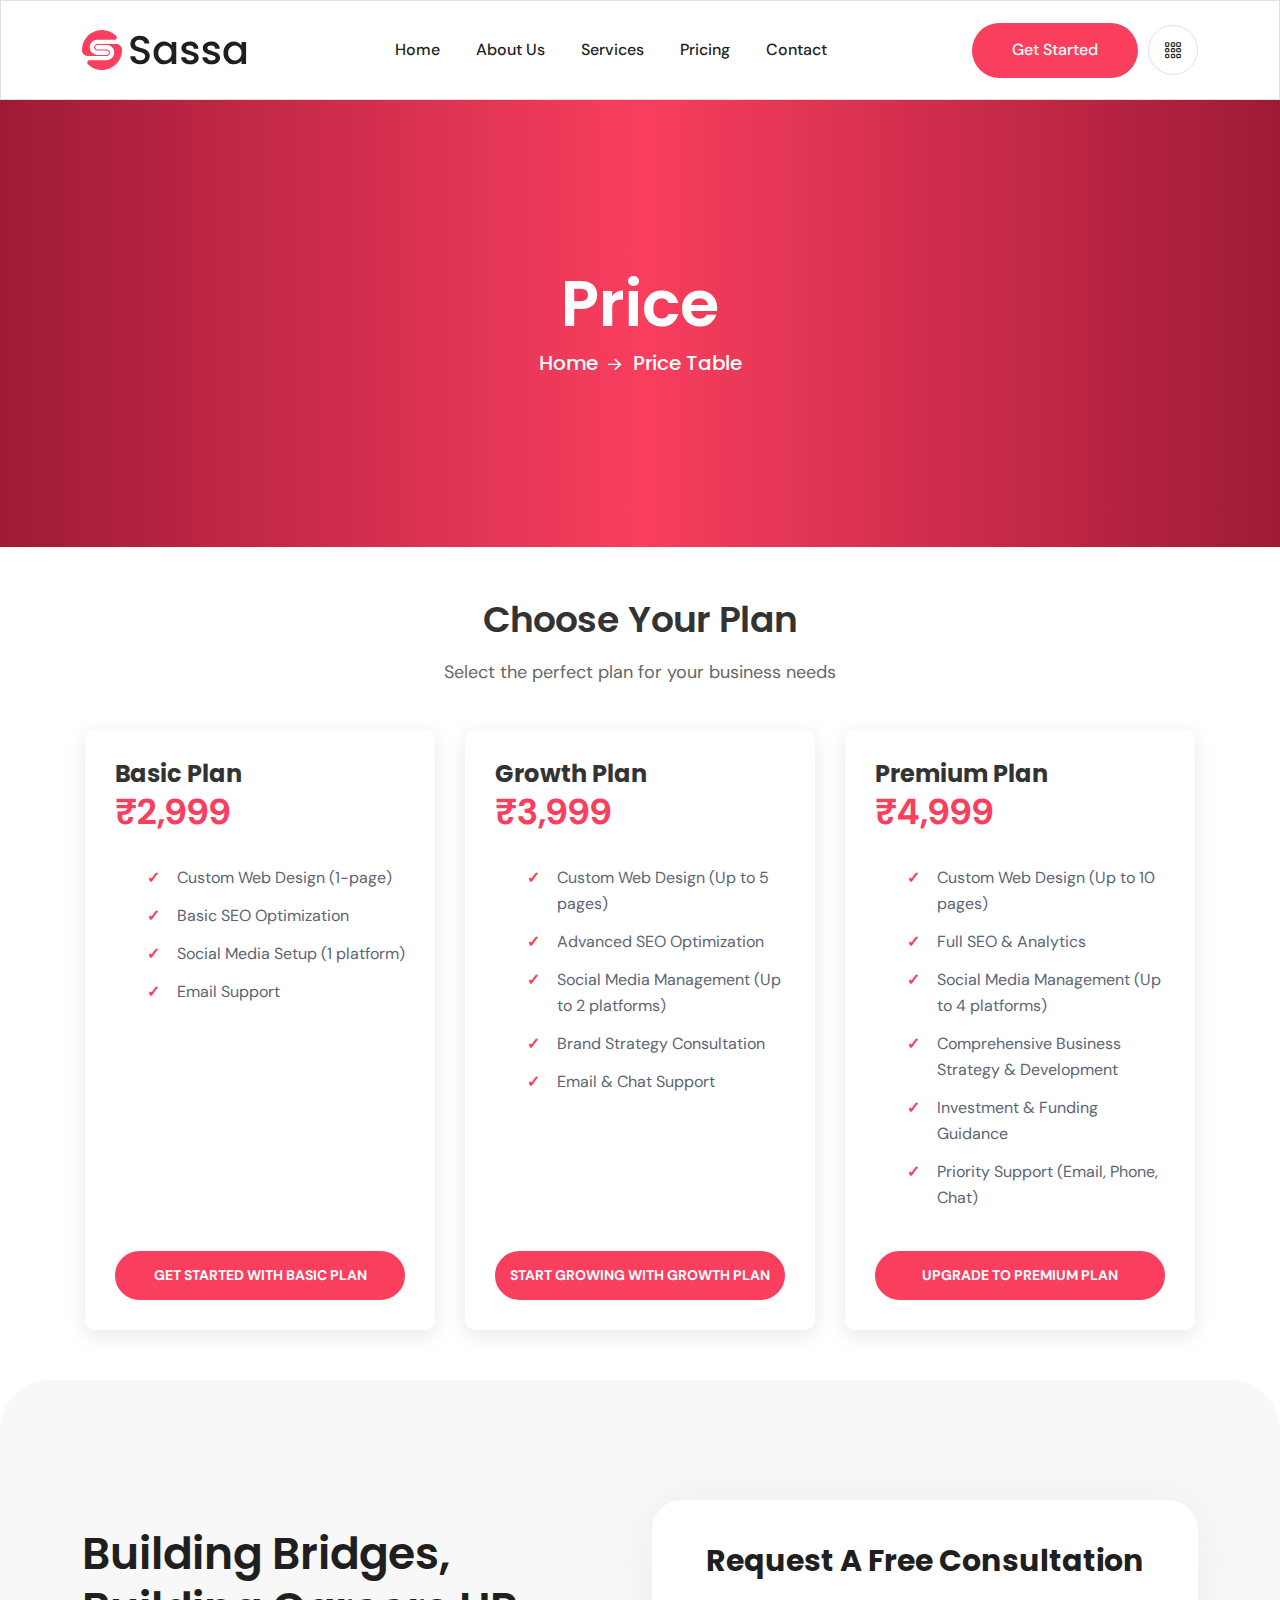
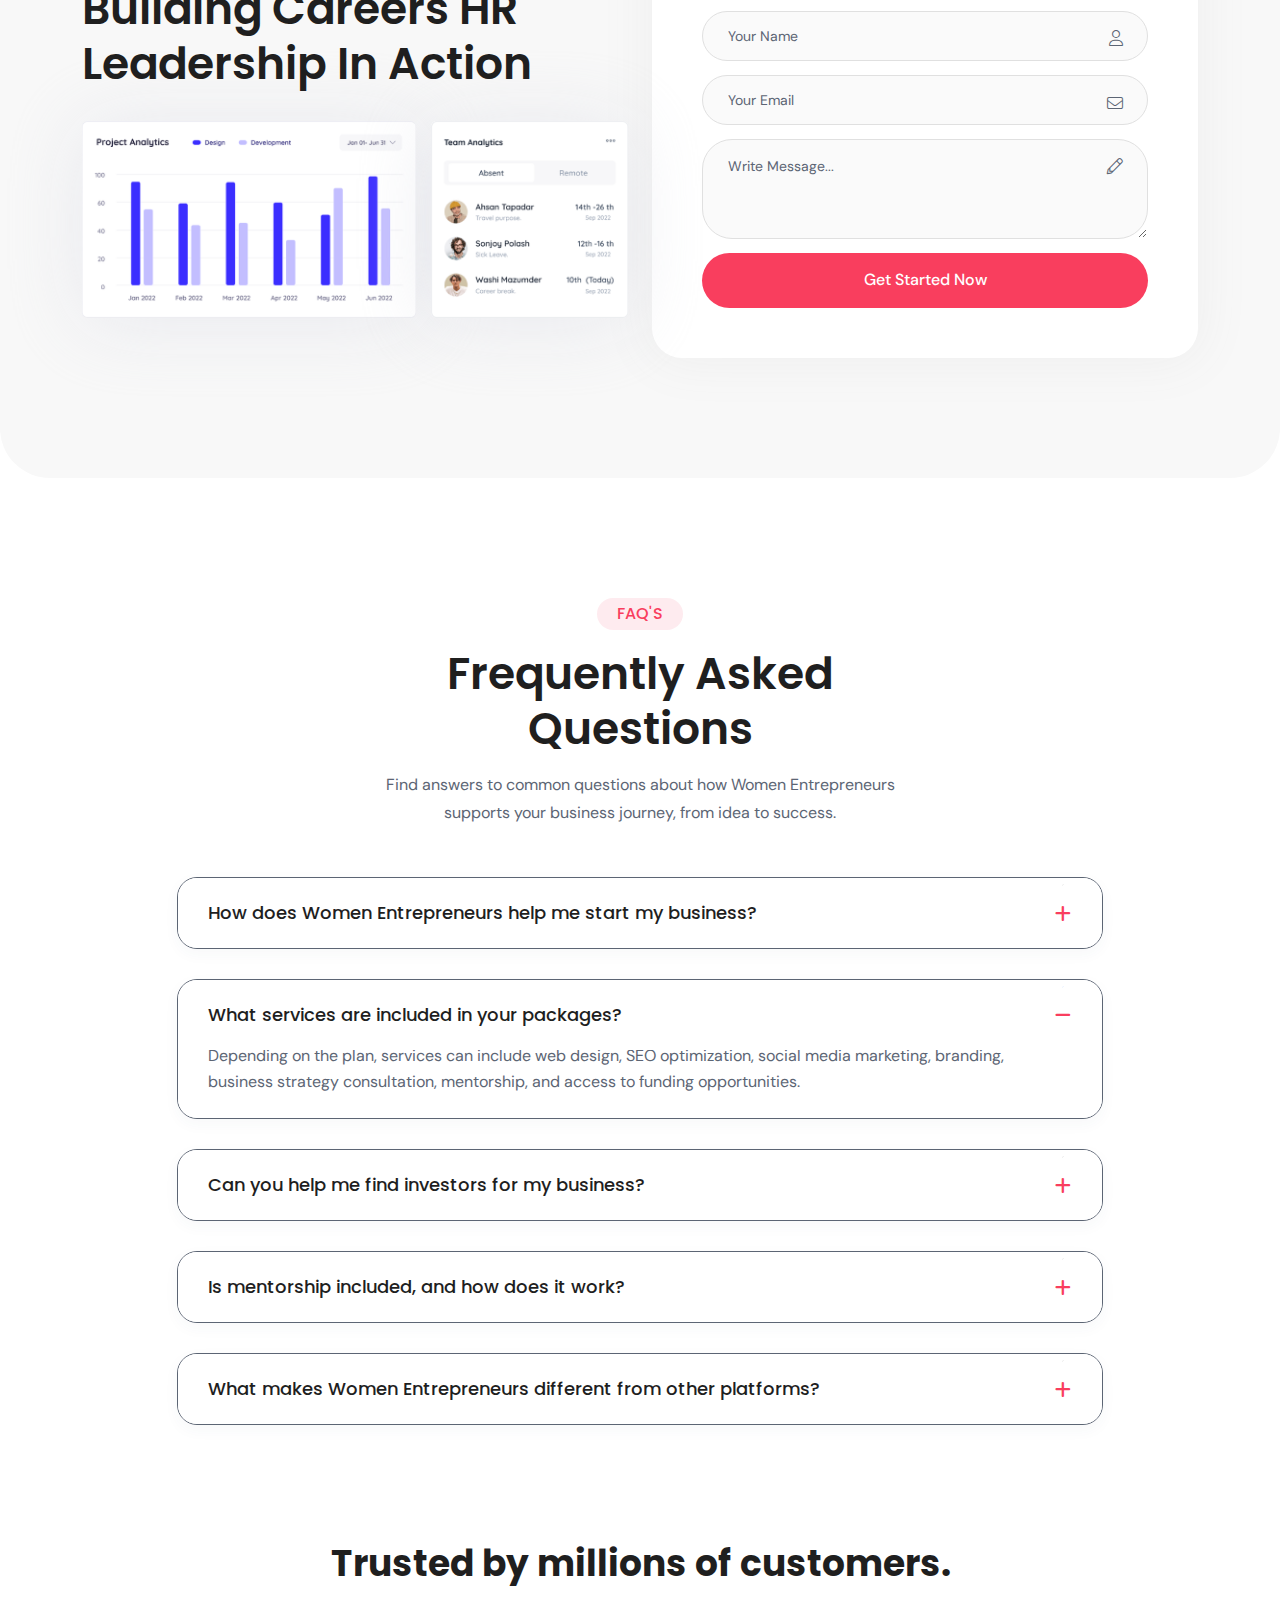
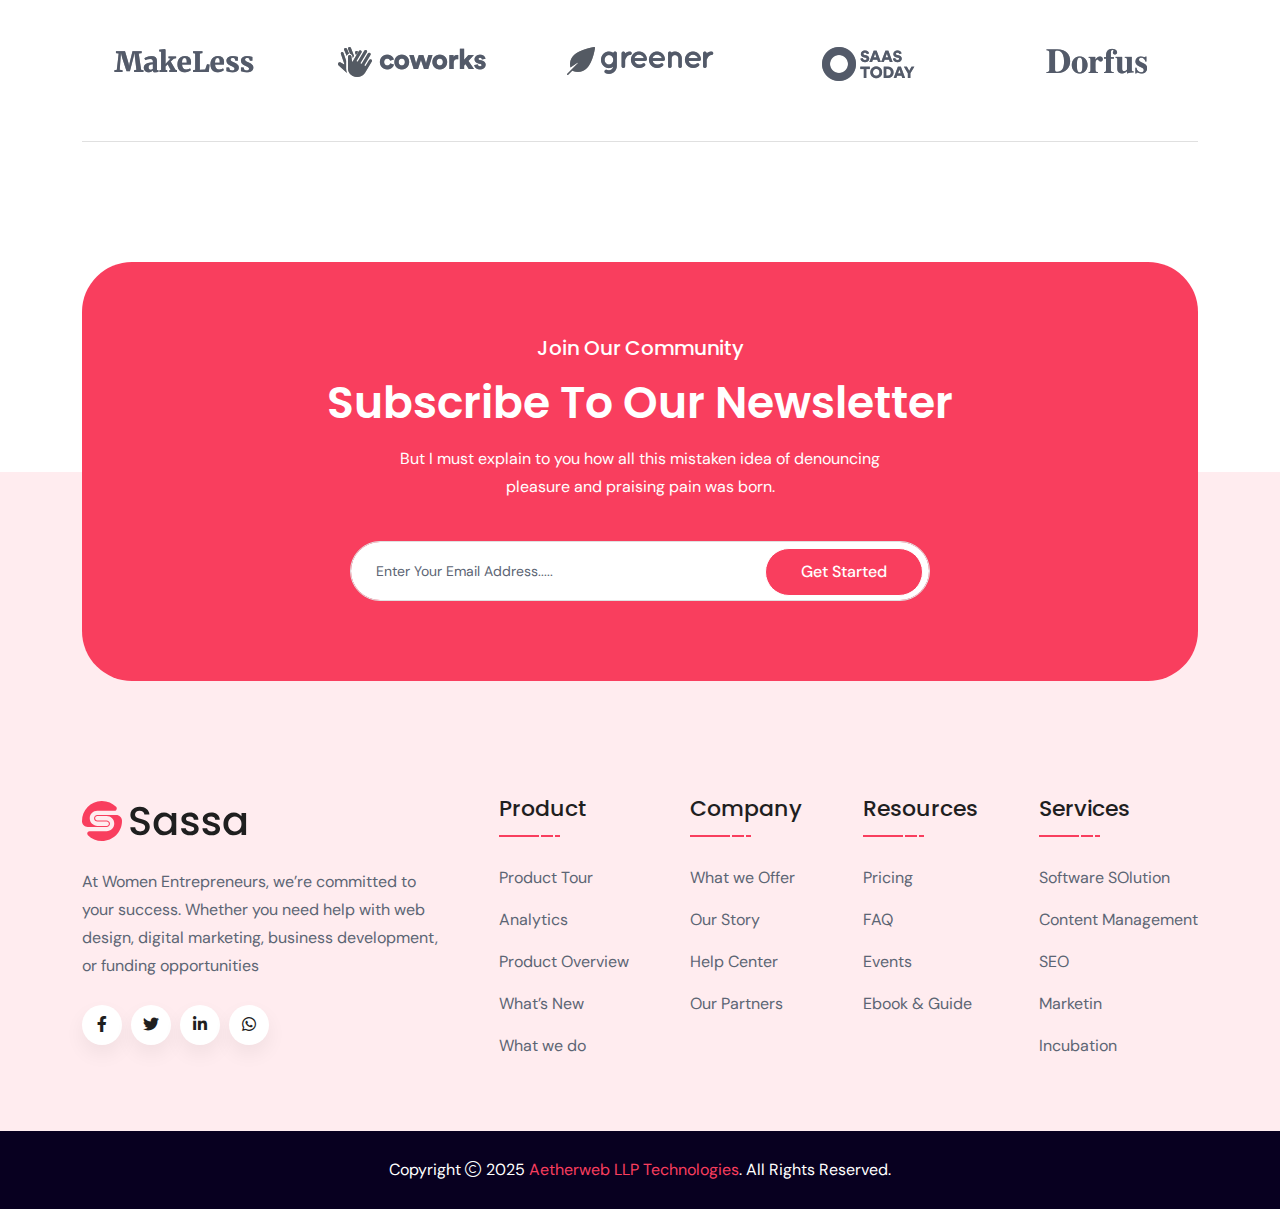
<file: pricing.html>
<!DOCTYPE html>
<html class="no-js" lang="zxx">
  <head>
    <meta charset="utf-8" />
    <meta http-equiv="x-ua-compatible" content="ie=edge" />
    <title>Women Entreprenuer</title>
    <meta name="author" content="Themeholy" />
    <meta
      name="description"
      content="Sassa - Saas Startup Multipurpose HTML Template"
    />
    <meta
      name="keywords"
      content="Sassa - Saas Startup Multipurpose HTML Template"
    />
    <meta name="robots" content="INDEX,FOLLOW" />

    <!-- Mobile Specific Metas -->
    <meta
      name="viewport"
      content="width=device-width, initial-scale=1, shrink-to-fit=no"
    />

    <!-- Favicons - Place favicon.ico in the root directory -->
    <link
      rel="apple-touch-icon"
      sizes="57x57"
      href="assets/img/favicons/apple-icon-57x57.png"
    />
    <link
      rel="apple-touch-icon"
      sizes="60x60"
      href="assets/img/favicons/apple-icon-60x60.png"
    />
    <link
      rel="apple-touch-icon"
      sizes="72x72"
      href="assets/img/favicons/apple-icon-72x72.png"
    />
    <link
      rel="apple-touch-icon"
      sizes="76x76"
      href="assets/img/favicons/apple-icon-76x76.png"
    />
    <link
      rel="apple-touch-icon"
      sizes="114x114"
      href="assets/img/favicons/apple-icon-114x114.png"
    />
    <link
      rel="apple-touch-icon"
      sizes="120x120"
      href="assets/img/favicons/apple-icon-120x120.png"
    />
    <link
      rel="apple-touch-icon"
      sizes="144x144"
      href="assets/img/favicons/apple-icon-144x144.png"
    />
    <link
      rel="apple-touch-icon"
      sizes="152x152"
      href="assets/img/favicons/apple-icon-152x152.png"
    />
    <link
      rel="apple-touch-icon"
      sizes="180x180"
      href="assets/img/favicons/apple-icon-180x180.png"
    />
    <link
      rel="icon"
      type="image/png"
      sizes="192x192"
      href="assets/img/favicons/android-icon-192x192.png"
    />
    <link
      rel="icon"
      type="image/png"
      sizes="32x32"
      href="assets/img/favicons/favicon-32x32.png"
    />
    <link
      rel="icon"
      type="image/png"
      sizes="96x96"
      href="assets/img/favicons/favicon-96x96.png"
    />
    <link
      rel="icon"
      type="image/png"
      sizes="16x16"
      href="assets/img/favicons/favicon-16x16.png"
    />
    <link rel="manifest" href="assets/img/favicons/manifest.json" />
    <meta name="msapplication-TileColor" content="#ffffff" />
    <meta
      name="msapplication-TileImage"
      content="assets/img/favicons/ms-icon-144x144.png"
    />
    <meta name="theme-color" content="#ffffff" />

    <!--==============================
	  Google Fonts
	============================== -->
    <link rel="preconnect" href="https://fonts.googleapis.com" />
    <link rel="preconnect" href="https://fonts.gstatic.com" crossorigin />
    <link
      href="https://fonts.googleapis.com/css2?family=DM+Sans:ital,opsz,wght@0,9..40,100..1000;1,9..40,100..1000&family=Poppins:ital,wght@0,100;0,200;0,300;0,400;0,500;0,600;0,700;0,800;0,900;1,100;1,200;1,300;1,400;1,500;1,600;1,700;1,800;1,900&display=swap"
      rel="stylesheet"
    />

    <!--==============================
	    All CSS File
	============================== -->
    <!-- Bootstrap -->
    <link rel="stylesheet" href="assets/css/bootstrap.min.css" />
    <!-- Fontawesome Icon -->
    <link rel="stylesheet" href="assets/css/fontawesome.min.css" />
    <!-- Magnific Popup -->
    <link rel="stylesheet" href="assets/css/magnific-popup.min.css" />
    <!-- Swiper Slider -->
    <link rel="stylesheet" href="assets/css/swiper-bundle.min.css" />
    <!-- Theme Custom CSS -->
    <link rel="stylesheet" href="assets/css/style.css" />
  </head>

  <body>
    <!--[if lte IE 9]>
      <p class="browserupgrade">
        You are using an <strong>outdated</strong> browser. Please
        <a href="https://browsehappy.com/">upgrade your browser</a> to improve
        your experience and security.
      </p>
    <![endif]-->

    <!--********************************
   		Code Start From Here 
	******************************** -->

    <!--==============================
     Preloader
  ==============================-->
    <div id="preloader" class="preloader">
      <button class="th-btn preloaderCls">Cancel Preloader</button>
      <div class="preloader">
        <div class="loading-container">
          <div class="loading"></div>
          <div class="preloader-logo">
            <a class="icon-masking" href=" #"
              ><span
                data-mask-src="assets/img/preloader.svg"
                class="mask-icon"
              ></span
              ><img src="assets/img/preloader.svg" alt="Sassa"
            /></a>
          </div>
        </div>
      </div>
    </div>

    <!--==============================
    Sidemenu
============================== -->
    <div class="sidemenu-wrapper d-none d-lg-block">
      <div class="sidemenu-content">
        <button class="closeButton sideMenuCls">
          <i class="far fa-times"></i>
        </button>
        <div class="widget footer-widget">
          <h3 class="widget_title">About Company</h3>
          <div class="th-widget-about">
            <p class="about-text">
              Professionally redefine transparent ROI through low-risk
              high-yield imperatives. Progressively create empowered. cost
              effective users via team driven.
            </p>
            <div class="th-social">
              <a href="https://www.facebook.com/"
                ><i class="fab fa-facebook-f"></i
              ></a>
              <a href="https://www.twitter.com/"
                ><i class="fab fa-twitter"></i
              ></a>
              <a href="https://www.linkedin.com/"
                ><i class="fab fa-linkedin-in"></i
              ></a>
              <a href="https://www.whatsapp.com/"
                ><i class="fab fa-whatsapp"></i
              ></a>
              <a href="https://www.youtube.com/"
                ><i class="fab fa-youtube"></i
              ></a>
            </div>
          </div>
        </div>

        <div class="widget footer-widget">
          <h3 class="widget_title">Get In Touch</h3>
          <div class="th-widget-contact">
            <div class="info-box">
              <div class="box-icon">
                <img src="assets/img/icon/location.svg" alt="" />
              </div>
              <p class="box-text">Two Horizon, Gurugram 122002</p>
            </div>
            <div class="info-box">
              <div class="box-icon">
                <img src="assets/img/icon/mail.svg" alt="" />
              </div>
              <p class="box-text">
                <a href="mailto:info@WomenEntrepneur.com" class="box-link"
                  >info@WomenEntrepneur.com</a
                >
                <a href="mailto:info.example@Sassa.com" class="box-link"
                  >info@WomenEntrepneur.com</a
                >
              </p>
            </div>
            <div class="info-box">
              <div class="box-icon">
                <img src="assets/img/icon/call.svg" alt="" />
              </div>
              <p class="box-text">
                <a href="tel:+16365414789" class="box-link">+91 7011665906</a>
              </p>
            </div>
          </div>
        </div>
      </div>
    </div>
    <!--==============================
  Mobile Menu
============================== -->
    <div class="th-menu-wrapper">
      <div class="th-menu-area text-center">
        <button class="th-menu-toggle"><i class="fal fa-times"></i></button>
        <div class="mobile-logo">
          <a href=" #"><img src="assets/img/logo.svg" alt="Sassa" /></a>
        </div>

        <div class="th-mobile-menu">
          <ul>
            <li><a href="index.html">Home</a></li>
            <li><a href="about.html">About Us</a></li>
            <li><a href="service.html">Services</a></li>
            <li><a href="pricing.html">Pricing</a></li>
            <li><a href="contact.html">Contact</a></li>
          </ul>
        </div>
      </div>
    </div>
    <!--==============================
  Header Area
==============================-->
    <header class="th-header header-layout3">
      <div class="sticky-wrapper">
        <!-- Main Menu Area -->
        <div class="menu-area">
          <div class="container">
            <div class="row align-items-center justify-content-between">
              <div class="col-auto">
                <div class="header-logo">
                  <a href=" #"
                    ><img src="assets/img/logo2.svg" alt="Sassa"
                  /></a>
                </div>
              </div>
              <div class="col-auto">
                <nav class="main-menu style2 d-none d-lg-inline-block">
                  <ul>
                    <li><a href="index.html">Home</a></li>
                    <li><a href="about.html">About Us</a></li>
                    <li><a href="service.html">Services</a></li>
                    <li><a href="pricing.html">Pricing</a></li>
                    <li><a href="contact.html">Contact</a></li>
                  </ul>
                </nav>
                <div class="header-button">
                  <button
                    type="button"
                    class="th-menu-toggle d-inline-block d-lg-none"
                  >
                    <i class="far fa-bars"></i>
                  </button>
                </div>
              </div>
              <div class="col-auto d-none d-lg-block">
                <div class="header-button">
                  <a href="contact.html" class="th-btn d-none d-xl-block"
                    >Get Started</a
                  >
                  <a href="#" class="icon-btn sideMenuToggler"
                    ><i class="fa-light fa-grid"></i
                  ></a>
                </div>
              </div>
            </div>
          </div>
        </div>
      </div>
    </header>

    <!--==============================
    Breadcumb
============================== -->
    <div
      class="breadcumb-wrapper"
      style="
        background-image: linear-gradient(to right, #9e1a36, #f93e5e, #9e1a36);
      "
    >
      <div class="container">
        <div class="breadcumb-content">
          <h1 class="breadcumb-title">Price</h1>
          <ul class="breadcumb-menu">
            <li><a href=" #">Home</a></li>
            <li>Price Table</li>
          </ul>
        </div>
      </div>
    </div>
    <!--==============================
Price Area  
==============================-->
    <section class="pricing-section">
      <div class="pricing-heading">
        <h2>Choose Your Plan</h2>
        <p>Select the perfect plan for your business needs</p>
      </div>

      <div class="pricing-container">
        <!-- Basic Plan -->
        <div class="pricing-card">
          <div class="pricing-card-header">
            <h3>Basic Plan</h3>
            <div class="price">₹2,999</div>
          </div>
          <div class="pricing-card-content">
            <ul class="features-list">
              <li>Custom Web Design (1-page)</li>
              <li>Basic SEO Optimization</li>
              <li>Social Media Setup (1 platform)</li>
              <li>Email Support</li>
            </ul>
          </div>
          <div class="pricing-card-footer">
            <a href="#" class="btn btn-primary">Get Started with Basic Plan</a>
          </div>
        </div>

        <!-- Growth Plan -->
        <div class="pricing-card">
          <div class="pricing-card-header">
            <h3>Growth Plan</h3>
            <div class="price">₹3,999</div>
          </div>
          <div class="pricing-card-content">
            <ul class="features-list">
              <li>Custom Web Design (Up to 5 pages)</li>
              <li>Advanced SEO Optimization</li>
              <li>Social Media Management (Up to 2 platforms)</li>
              <li>Brand Strategy Consultation</li>
              <li>Email & Chat Support</li>
            </ul>
          </div>
          <div class="pricing-card-footer">
            <a href="#" class="btn btn-primary"
              >Start Growing with Growth Plan</a
            >
          </div>
        </div>

        <!-- Premium Plan -->
        <div class="pricing-card">
          <div class="pricing-card-header">
            <h3>Premium Plan</h3>
            <div class="price">₹4,999</div>
          </div>
          <div class="pricing-card-content">
            <ul class="features-list">
              <li>Custom Web Design (Up to 10 pages)</li>
              <li>Full SEO & Analytics</li>
              <li>Social Media Management (Up to 4 platforms)</li>
              <li>Comprehensive Business Strategy & Development</li>
              <li>Investment & Funding Guidance</li>
              <li>Priority Support (Email, Phone, Chat)</li>
            </ul>
          </div>
          <div class="pricing-card-footer">
            <a href="#" class="btn btn-primary">Upgrade to Premium Plan</a>
          </div>
        </div>
      </div>
    </section>
    <!--==============================
About Area  
==============================-->
    <div class="ms-80 me-80 th-radius5 bg-smoke2 overflow-hidden space">
      <div class="container">
        <div class="row gy-5 align-items-center">
          <div class="col-xl-6">
            <div class="title-area mb-30">
              <h2 class="sec-title">
                Building Bridges, Building Careers HR Leadership in Action
              </h2>
            </div>
            <div class="img-box7">
              <div class="img1">
                <img src="assets/img/normal/consultation_2_1.png" alt="About" />
              </div>
              <div class="img2">
                <img src="assets/img/normal/consultation_1_2.png" alt="About" />
              </div>
            </div>
          </div>
          <div class="col-xl-6">
            <div class="consultation-area">
              <form
                action="mail.php"
                method="POST"
                class="consultation-form ajax-contact"
              >
                <h4 class="title mb-30 mt-n2 text-center">
                  Request A Free Consultation
                </h4>
                <div class="row">
                  <div class="col-md-12 form-group">
                    <input
                      type="text"
                      placeholder="Your Name"
                      class="form-control"
                    />
                    <i class="fal fa-user"></i>
                  </div>
                  <div class="col-md-12 form-group">
                    <input
                      type="text"
                      placeholder="Your Email"
                      class="form-control"
                    />
                    <i class="fal fa-envelope"></i>
                  </div>
                  <div class="col-12 form-group">
                    <textarea
                      placeholder="Write Message..."
                      class="form-control"
                    ></textarea>
                    <i class="fal fa-pencil"></i>
                  </div>
                  <div class="col-12 form-group mb-0">
                    <button class="th-btn btn-fw">Get Started Now</button>
                  </div>
                </div>
                <p class="form-messages mb-0 mt-3"></p>
              </form>
            </div>
          </div>
        </div>
      </div>
    </div>
    <!--==============================
Faq Area
==============================-->
    <div class="overflow-hidden space" id="faq-sec">
      <div class="container">
        <div class="row justify-content-center">
          <div class="col-lg-6">
            <div class="title-area text-center pe-xl-3 ps-xl-3">
              <span class="sub-title">FAQ'S</span>
              <h2 class="sec-title">Frequently Asked Questions</h2>
              <p>
                Find answers to common questions about how Women Entrepreneurs
                supports your business journey, from idea to success.
              </p>
            </div>
          </div>
        </div>
        <div class="row justify-content-center">
          <div class="col-lg-10">
            <div class="accordion-area accordion" id="faqAccordion">
              <!-- FAQ 1 -->
              <div class="accordion-card style3">
                <div class="accordion-header" id="collapse-item-1">
                  <button
                    class="accordion-button collapsed"
                    type="button"
                    data-bs-toggle="collapse"
                    data-bs-target="#collapse-1"
                    aria-expanded="false"
                    aria-controls="collapse-1"
                  >
                    How does Women Entrepreneurs help me start my business?
                  </button>
                </div>
                <div
                  id="collapse-1"
                  class="accordion-collapse collapse"
                  aria-labelledby="collapse-item-1"
                  data-bs-parent="#faqAccordion"
                >
                  <div class="accordion-body">
                    <p class="faq-text">
                      We offer everything you need to launch — custom website
                      development, branding, marketing strategies, mentorship,
                      and funding connections — all tailored specifically for
                      women entrepreneurs.
                    </p>
                  </div>
                </div>
              </div>

              <!-- FAQ 2 -->
              <div class="accordion-card style3 active">
                <div class="accordion-header" id="collapse-item-2">
                  <button
                    class="accordion-button"
                    type="button"
                    data-bs-toggle="collapse"
                    data-bs-target="#collapse-2"
                    aria-expanded="true"
                    aria-controls="collapse-2"
                  >
                    What services are included in your packages?
                  </button>
                </div>
                <div
                  id="collapse-2"
                  class="accordion-collapse collapse show"
                  aria-labelledby="collapse-item-2"
                  data-bs-parent="#faqAccordion"
                >
                  <div class="accordion-body">
                    <p class="faq-text">
                      Depending on the plan, services can include web design,
                      SEO optimization, social media marketing, branding,
                      business strategy consultation, mentorship, and access to
                      funding opportunities.
                    </p>
                  </div>
                </div>
              </div>

              <!-- FAQ 3 -->
              <div class="accordion-card style3">
                <div class="accordion-header" id="collapse-item-3">
                  <button
                    class="accordion-button collapsed"
                    type="button"
                    data-bs-toggle="collapse"
                    data-bs-target="#collapse-3"
                    aria-expanded="false"
                    aria-controls="collapse-3"
                  >
                    Can you help me find investors for my business?
                  </button>
                </div>
                <div
                  id="collapse-3"
                  class="accordion-collapse collapse"
                  aria-labelledby="collapse-item-3"
                  data-bs-parent="#faqAccordion"
                >
                  <div class="accordion-body">
                    <p class="faq-text">
                      Absolutely! We connect you with potential investors and
                      guide you through the funding process, including pitch
                      deck preparation and business plan development to increase
                      your chances of success.
                    </p>
                  </div>
                </div>
              </div>

              <!-- FAQ 4 -->
              <div class="accordion-card style3">
                <div class="accordion-header" id="collapse-item-4">
                  <button
                    class="accordion-button collapsed"
                    type="button"
                    data-bs-toggle="collapse"
                    data-bs-target="#collapse-4"
                    aria-expanded="false"
                    aria-controls="collapse-4"
                  >
                    Is mentorship included, and how does it work?
                  </button>
                </div>
                <div
                  id="collapse-4"
                  class="accordion-collapse collapse"
                  aria-labelledby="collapse-item-4"
                  data-bs-parent="#faqAccordion"
                >
                  <div class="accordion-body">
                    <p class="faq-text">
                      Yes! Our mentorship program connects you with experienced
                      entrepreneurs who provide one-on-one guidance, practical
                      advice, and help you navigate challenges at every stage of
                      your business journey.
                    </p>
                  </div>
                </div>
              </div>

              <!-- FAQ 5 -->
              <div class="accordion-card style3">
                <div class="accordion-header" id="collapse-item-5">
                  <button
                    class="accordion-button collapsed"
                    type="button"
                    data-bs-toggle="collapse"
                    data-bs-target="#collapse-5"
                    aria-expanded="false"
                    aria-controls="collapse-5"
                  >
                    What makes Women Entrepreneurs different from other
                    platforms?
                  </button>
                </div>
                <div
                  id="collapse-5"
                  class="accordion-collapse collapse"
                  aria-labelledby="collapse-item-5"
                  data-bs-parent="#faqAccordion"
                >
                  <div class="accordion-body">
                    <p class="faq-text">
                      We are women-focused, providing comprehensive services
                      designed specifically for the challenges women
                      entrepreneurs face. Plus, we offer ongoing mentorship,
                      access to funding, and a supportive community — not just a
                      one-time service.
                    </p>
                  </div>
                </div>
              </div>
            </div>
          </div>
        </div>
      </div>
    </div>

    <!--==============================
Brand Area  
==============================-->
    <div class="brand-sec4 overflow-hidden space-bottom">
      <div class="container">
        <div class="title-area mb-60 text-center">
          <h3 class="mt-n1">Trusted by millions of customers.</h3>
        </div>
        <div class="slider-area text-center">
          <div
            class="swiper th-slider brand-slider1"
            id="brandSlider1"
            data-slider-options='{"breakpoints":{"0":{"slidesPerView":2},"576":{"slidesPerView":"2"},"768":{"slidesPerView":"3"},"992":{"slidesPerView":"4"},"1200":{"slidesPerView":"5"},"1400":{"slidesPerView":"6"}}}'
          >
            <div class="swiper-wrapper">
              <div class="swiper-slide">
                <a href="about.html" class="brand-box">
                  <img src="assets/img/brand/brand_1_1.svg" alt="Brand Logo" />
                </a>
              </div>
              <div class="swiper-slide">
                <a href="about.html" class="brand-box">
                  <img src="assets/img/brand/brand_1_2.svg" alt="Brand Logo" />
                </a>
              </div>
              <div class="swiper-slide">
                <a href="about.html" class="brand-box">
                  <img src="assets/img/brand/brand_1_3.svg" alt="Brand Logo" />
                </a>
              </div>
              <div class="swiper-slide">
                <a href="about.html" class="brand-box">
                  <img src="assets/img/brand/brand_1_4.svg" alt="Brand Logo" />
                </a>
              </div>
              <div class="swiper-slide">
                <a href="about.html" class="brand-box">
                  <img src="assets/img/brand/brand_1_5.svg" alt="Brand Logo" />
                </a>
              </div>
              <div class="swiper-slide">
                <a href="about.html" class="brand-box">
                  <img src="assets/img/brand/brand_1_6.svg" alt="Brand Logo" />
                </a>
              </div>
              <div class="swiper-slide">
                <a href="about.html" class="brand-box">
                  <img src="assets/img/brand/brand_1_1.svg" alt="Brand Logo" />
                </a>
              </div>
              <div class="swiper-slide">
                <a href="about.html" class="brand-box">
                  <img src="assets/img/brand/brand_1_2.svg" alt="Brand Logo" />
                </a>
              </div>
              <div class="swiper-slide">
                <a href="about.html" class="brand-box">
                  <img src="assets/img/brand/brand_1_3.svg" alt="Brand Logo" />
                </a>
              </div>
              <div class="swiper-slide">
                <a href="about.html" class="brand-box">
                  <img src="assets/img/brand/brand_1_4.svg" alt="Brand Logo" />
                </a>
              </div>
              <div class="swiper-slide">
                <a href="about.html" class="brand-box">
                  <img src="assets/img/brand/brand_1_5.svg" alt="Brand Logo" />
                </a>
              </div>
              <div class="swiper-slide">
                <a href="about.html" class="brand-box">
                  <img src="assets/img/brand/brand_1_6.svg" alt="Brand Logo" />
                </a>
              </div>
            </div>
          </div>
        </div>
      </div>
    </div>
    <!--==============================
Cta Area  
==============================-->
    <section
      class="cta-sec"
      data-pos-for=".footer-wrapper"
      data-sec-pos="bottom-half"
    >
      <div class="container">
        <div class="cta-area space-extra2 bg-theme text-center">
          <div class="row justify-content-center">
            <div class="col-lg-7">
              <div class="title-area mb-25 mt-n2 text-center">
                <span class="sub-title sub-title6">Join Our Community</span>
                <h2 class="sec-title text-white">
                  Subscribe to our newsletter
                </h2>
                <p class="cta-text">
                  But I must explain to you how all this mistaken idea of
                  denouncing pleasure and praising pain was born.
                </p>
              </div>
              <form class="newsletter-form">
                <input
                  class="form-control"
                  type="email"
                  placeholder="Enter Your Email Address....."
                  required=""
                />
                <button type="submit" class="th-btn style4">Get Started</button>
              </form>
            </div>
          </div>
        </div>
      </div>
    </section>
    <!--==============================
	Footer Area
==============================-->
    <footer class="footer-wrapper footer-layout3">
      <div class="container">
        <div class="widget-area">
          <div class="row justify-content-between">
            <div class="col-md-6 col-xxl-3 col-xl-4">
              <div class="widget footer-widget">
                <div class="th-widget-about">
                  <div class="about-logo">
                    <a href="index.html"
                      ><img src="assets/img/logo2.svg" alt="Sassa"
                    /></a>
                  </div>
                  <p class="about-text">
                    At Women Entrepreneurs, we’re committed to your success.
                    Whether you need help with web design, digital marketing,
                    business development, or funding opportunities
                  </p>
                  <div class="th-social">
                    <a href="https://www.facebook.com/"
                      ><i class="fab fa-facebook-f"></i
                    ></a>
                    <a href="https://www.twitter.com/"
                      ><i class="fab fa-twitter"></i
                    ></a>
                    <a href="https://www.linkedin.com/"
                      ><i class="fab fa-linkedin-in"></i
                    ></a>
                    <a href="https://www.whatsapp.com/"
                      ><i class="fab fa-whatsapp"></i
                    ></a>
                  </div>
                </div>
              </div>
            </div>
            <div class="col-md-6 col-xl-auto">
              <div class="widget widget_nav_menu footer-widget">
                <h3 class="widget_title">Product</h3>
                <div class="menu-all-pages-container">
                  <ul class="menu">
                    <li><a href="about.html">Product Tour</a></li>
                    <li><a href="contact.html"> Analytics</a></li>
                    <li><a href="contact.html"> Product Overview</a></li>
                    <li><a href="contact.html"> What’s New</a></li>
                    <li><a href="contact.html">What we do</a></li>
                  </ul>
                </div>
              </div>
            </div>
            <div class="col-md-6 col-xl-auto">
              <div class="widget widget_nav_menu footer-widget">
                <h3 class="widget_title">Company</h3>
                <div class="menu-all-pages-container">
                  <ul class="menu">
                    <li><a href="about.html">What we Offer</a></li>
                    <li><a href="contact.html">Our Story</a></li>

                    <li><a href="contact.html">Help Center</a></li>
                    <li><a href="contact.html">Our Partners</a></li>
                  </ul>
                </div>
              </div>
            </div>
            <div class="col-md-6 col-xl-auto">
              <div class="widget widget_nav_menu footer-widget">
                <h3 class="widget_title">Resources</h3>
                <div class="menu-all-pages-container">
                  <ul class="menu">
                    <li><a href="pricing.html">Pricing</a></li>
                    <li><a href="#">FAQ</a></li>
                    <li><a href="#">Events</a></li>
                    <li><a href="contact.html">Ebook & Guide</a></li>
                  </ul>
                </div>
              </div>
            </div>
            <div class="col-md-6 col-xl-auto">
              <div class="widget widget_nav_menu footer-widget">
                <h3 class="widget_title">Services</h3>
                <div class="menu-all-pages-container">
                  <ul class="menu">
                    <li><a href="service.html">Software SOlution</a></li>
                    <li><a href="service.html">Content Management </a></li>
                    <li><a href="service.html">SEO </a></li>
                    <li><a href="service.html">Marketin</a></li>
                    <li><a href="service.html">Incubation</a></li>
                  </ul>
                </div>
              </div>
            </div>
          </div>
        </div>
      </div>
      <div class="copyright-wrap text-center">
        <div class="container">
          <p class="copyright-text">
            Copyright <i class="fal fa-copyright"></i> 2025
            <a href="https://Aetherweb.lif">Aetherweb LLP Technologies</a>. All
            Rights Reserved.
          </p>
        </div>
      </div>
    </footer>

    <!--********************************
			Code End  Here 
	******************************** -->

    <!-- Scroll To Top -->
    <div class="scroll-top">
      <svg
        class="progress-circle svg-content"
        width="100%"
        height="100%"
        viewBox="-1 -1 102 102"
      >
        <path
          d="M50,1 a49,49 0 0,1 0,98 a49,49 0 0,1 0,-98"
          style="
            transition: stroke-dashoffset 10ms linear 0s;
            stroke-dasharray: 307.919, 307.919;
            stroke-dashoffset: 307.919;
          "
        ></path>
      </svg>
    </div>

    <!--==============================
    All Js File
============================== -->
    <!-- Jquery -->
    <script src="assets/js/vendor/jquery-3.7.1.min.js"></script>
    <!-- Swiper Slider -->
    <script src="assets/js/swiper-bundle.min.js"></script>
    <!-- Bootstrap -->
    <script src="assets/js/bootstrap.min.js"></script>
    <!-- Magnific Popup -->
    <script src="assets/js/jquery.magnific-popup.min.js"></script>
    <!-- Counter Up -->
    <script src="assets/js/jquery.counterup.min.js"></script>
    <!-- Circle Progress -->
    <script src="assets/js/circle-progress.js"></script>
    <!-- Range Slider -->
    <script src="assets/js/jquery-ui.min.js"></script>
    <!-- Imagesloadedr -->
    <script src="assets/js/imagesloaded.pkgd.min.js"></script>
    <!-- isotope -->
    <script src="assets/js/isotope.pkgd.min.js"></script>
    <!-- Tilt.jquery -->
    <script src="assets/js/tilt.jquery.min.js"></script>
    <!-- Nice-select -->
    <script src="assets/js/nice-select.min.js"></script>
    <!-- wow -->
    <script src="assets/js/wow.min.js"></script>

    <!-- Main Js File -->
    <script src="assets/js/main.js"></script>
  </body>
</html>
</file>
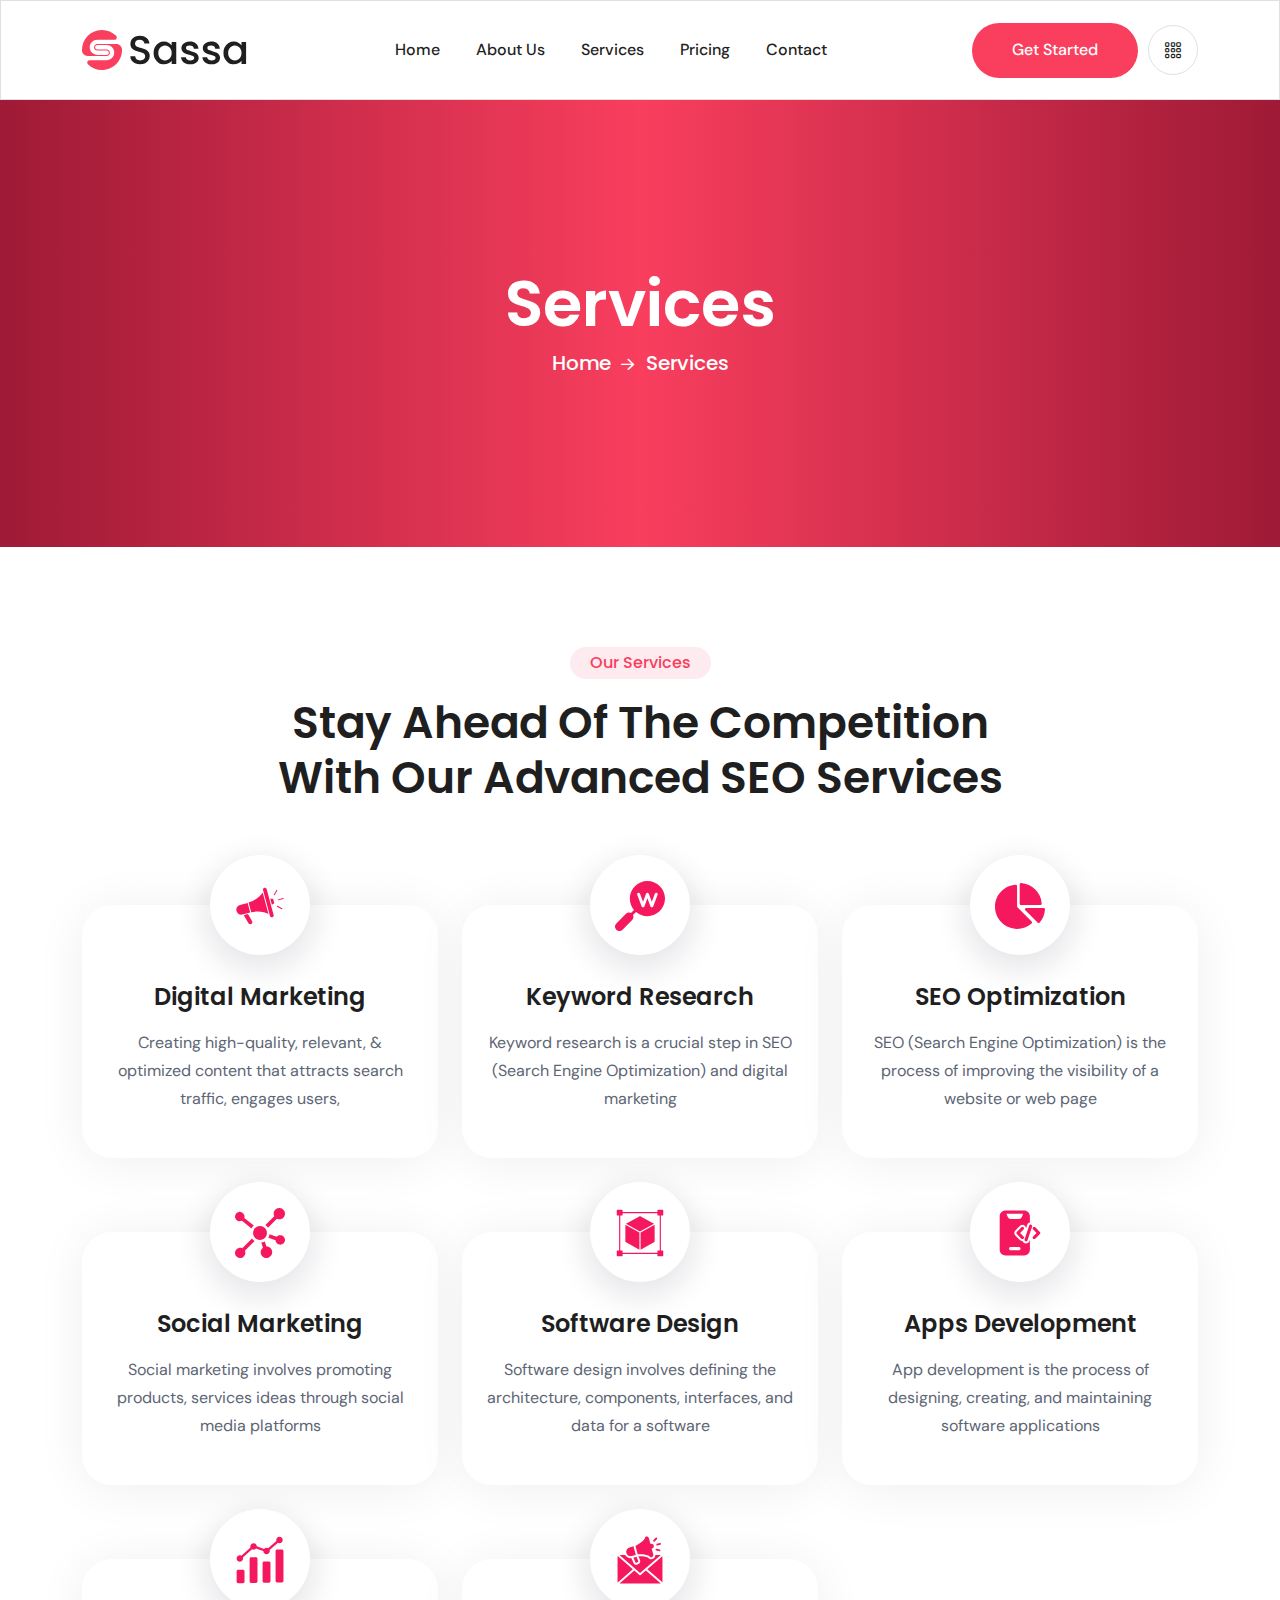
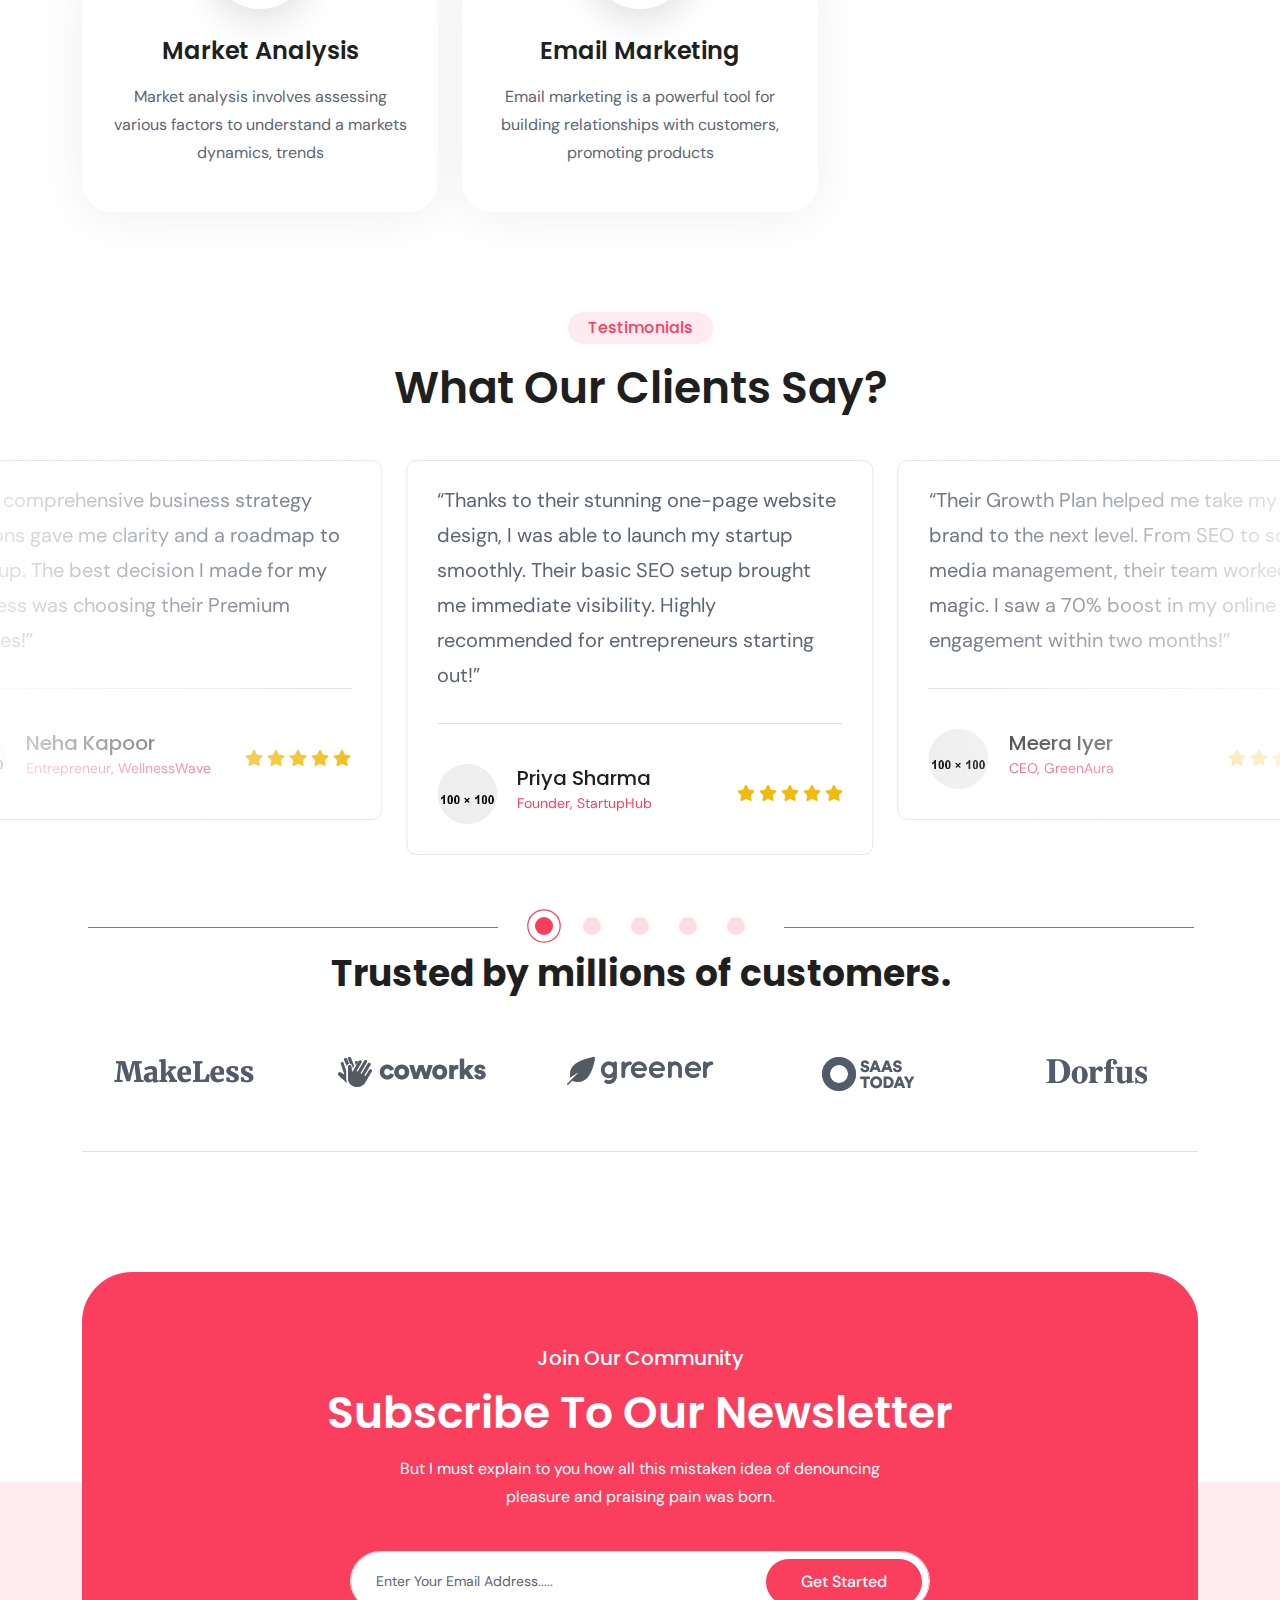
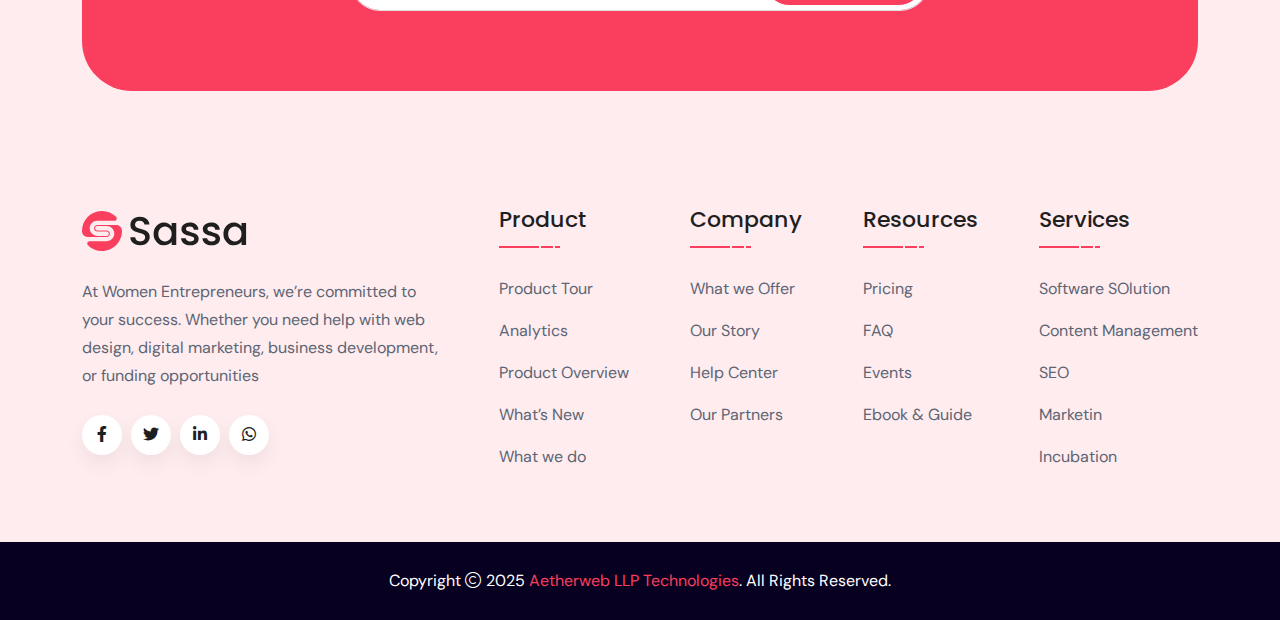
<file: service.html>
<!DOCTYPE html>
<html class="no-js" lang="zxx">
  <head>
    <meta charset="utf-8" />
    <meta http-equiv="x-ua-compatible" content="ie=edge" />
    <title>Women Entrepreneur</title>
    <meta name="author" content="Themeholy" />
    <meta
      name="description"
      content="Sassa - Saas Startup Multipurpose HTML Template"
    />
    <meta
      name="keywords"
      content="Sassa - Saas Startup Multipurpose HTML Template"
    />
    <meta name="robots" content="INDEX,FOLLOW" />

    <!-- Mobile Specific Metas -->
    <meta
      name="viewport"
      content="width=device-width, initial-scale=1, shrink-to-fit=no"
    />

    <!-- Favicons - Place favicon.ico in the root directory -->
    <link
      rel="apple-touch-icon"
      sizes="57x57"
      href="assets/img/favicons/apple-icon-57x57.png"
    />
    <link
      rel="apple-touch-icon"
      sizes="60x60"
      href="assets/img/favicons/apple-icon-60x60.png"
    />
    <link
      rel="apple-touch-icon"
      sizes="72x72"
      href="assets/img/favicons/apple-icon-72x72.png"
    />
    <link
      rel="apple-touch-icon"
      sizes="76x76"
      href="assets/img/favicons/apple-icon-76x76.png"
    />
    <link
      rel="apple-touch-icon"
      sizes="114x114"
      href="assets/img/favicons/apple-icon-114x114.png"
    />
    <link
      rel="apple-touch-icon"
      sizes="120x120"
      href="assets/img/favicons/apple-icon-120x120.png"
    />
    <link
      rel="apple-touch-icon"
      sizes="144x144"
      href="assets/img/favicons/apple-icon-144x144.png"
    />
    <link
      rel="apple-touch-icon"
      sizes="152x152"
      href="assets/img/favicons/apple-icon-152x152.png"
    />
    <link
      rel="apple-touch-icon"
      sizes="180x180"
      href="assets/img/favicons/apple-icon-180x180.png"
    />
    <link
      rel="icon"
      type="image/png"
      sizes="192x192"
      href="assets/img/favicons/android-icon-192x192.png"
    />
    <link
      rel="icon"
      type="image/png"
      sizes="32x32"
      href="assets/img/favicons/favicon-32x32.png"
    />
    <link
      rel="icon"
      type="image/png"
      sizes="96x96"
      href="assets/img/favicons/favicon-96x96.png"
    />
    <link
      rel="icon"
      type="image/png"
      sizes="16x16"
      href="assets/img/favicons/favicon-16x16.png"
    />
    <link rel="manifest" href="assets/img/favicons/manifest.json" />
    <meta name="msapplication-TileColor" content="#ffffff" />
    <meta
      name="msapplication-TileImage"
      content="assets/img/favicons/ms-icon-144x144.png"
    />
    <meta name="theme-color" content="#ffffff" />

    <!--==============================
	  Google Fonts
	============================== -->
    <link rel="preconnect" href="https://fonts.googleapis.com" />
    <link rel="preconnect" href="https://fonts.gstatic.com" crossorigin />
    <link
      href="https://fonts.googleapis.com/css2?family=DM+Sans:ital,opsz,wght@0,9..40,100..1000;1,9..40,100..1000&family=Poppins:ital,wght@0,100;0,200;0,300;0,400;0,500;0,600;0,700;0,800;0,900;1,100;1,200;1,300;1,400;1,500;1,600;1,700;1,800;1,900&display=swap"
      rel="stylesheet"
    />

    <!--==============================
	    All CSS File
	============================== -->
    <!-- Bootstrap -->
    <link rel="stylesheet" href="assets/css/bootstrap.min.css" />
    <!-- Fontawesome Icon -->
    <link rel="stylesheet" href="assets/css/fontawesome.min.css" />
    <!-- Magnific Popup -->
    <link rel="stylesheet" href="assets/css/magnific-popup.min.css" />
    <!-- Swiper Slider -->
    <link rel="stylesheet" href="assets/css/swiper-bundle.min.css" />
    <!-- Theme Custom CSS -->
    <link rel="stylesheet" href="assets/css/style.css" />
    <style>
      .box-icon img {
        filter: invert(43%) sepia(87%) saturate(7152%) hue-rotate(331deg)
          brightness(98%) contrast(97%);
      }
    </style>
  </head>

  <body>
    <!--[if lte IE 9]>
      <p class="browserupgrade">
        You are using an <strong>outdated</strong> browser. Please
        <a href="https://browsehappy.com/">upgrade your browser</a> to improve
        your experience and security.
      </p>
    <![endif]-->

    <!--********************************
   		Code Start From Here 
	******************************** -->

    <!--==============================
     Preloader
  ==============================-->
    <div id="preloader" class="preloader">
      <button class="th-btn preloaderCls">Cancel Preloader</button>
      <div class="preloader">
        <div class="loading-container">
          <div class="loading"></div>
          <div class="preloader-logo">
            <a class="icon-masking" href=" index.html"
              ><span
                data-mask-src="assets/img/preloader.svg"
                class="mask-icon"
              ></span
              ><img src="assets/img/preloader.svg" alt="Sassa"
            /></a>
          </div>
        </div>
      </div>
    </div>
    <!--==============================
    Sidemenu
============================== -->
    <div class="sidemenu-wrapper d-none d-lg-block">
      <div class="sidemenu-content">
        <button class="closeButton sideMenuCls">
          <i class="far fa-times"></i>
        </button>
        <div class="widget footer-widget">
          <h3 class="widget_title">About Company</h3>
          <div class="th-widget-about">
            <p class="about-text">
              Professionally redefine transparent ROI through low-risk
              high-yield imperatives. Progressively create empowered. cost
              effective users via team driven.
            </p>
            <div class="th-social">
              <a href="https://www.facebook.com/"
                ><i class="fab fa-facebook-f"></i
              ></a>
              <a href="https://www.twitter.com/"
                ><i class="fab fa-twitter"></i
              ></a>
              <a href="https://www.linkedin.com/"
                ><i class="fab fa-linkedin-in"></i
              ></a>
              <a href="https://www.whatsapp.com/"
                ><i class="fab fa-whatsapp"></i
              ></a>
              <a href="https://www.youtube.com/"
                ><i class="fab fa-youtube"></i
              ></a>
            </div>
          </div>
        </div>

        <div class="widget footer-widget">
          <h3 class="widget_title">Get In Touch</h3>
          <div class="th-widget-contact">
            <div class="info-box">
              <div class="box-icon">
                <img src="assets/img/icon/location.svg" alt="" />
              </div>
              <p class="box-text">Two Horizon, Gurugram 122002</p>
            </div>
            <div class="info-box">
              <div class="box-icon">
                <img src="assets/img/icon/mail.svg" alt="" />
              </div>
              <p class="box-text">
                <a href="mailto:info@WomenEntrepneur.com" class="box-link"
                  >info@WomenEntrepneur.com</a
                >
                <a href="mailto:info.example@Sassa.com" class="box-link"
                  >info@WomenEntrepneur.com</a
                >
              </p>
            </div>
            <div class="info-box">
              <div class="box-icon">
                <img src="assets/img/icon/call.svg" alt="" />
              </div>
              <p class="box-text">
                <a href="tel:+16365414789" class="box-link">+91 7011665906</a>
              </p>
            </div>
          </div>
        </div>
      </div>
    </div>
    <!--==============================
  Mobile Menu
============================== -->
    <div class="th-menu-wrapper">
      <div class="th-menu-area text-center">
        <button class="th-menu-toggle"><i class="fal fa-times"></i></button>
        <div class="mobile-logo">
          <a href=" index.html"
            ><img src="assets/img/logo.svg" alt="Sassa"
          /></a>
        </div>

        <div class="th-mobile-menu">
          <ul>
            <li><a href="index.html">Home</a></li>
            <li><a href="about.html">About Us</a></li>
            <li><a href="service.html">Services</a></li>
            <li><a href="pricing.html">Pricing</a></li>
            <li><a href="contact.html">Contact</a></li>
          </ul>
        </div>
      </div>
    </div>
    <!--==============================
  Header Area
==============================-->
    <header class="th-header header-layout3">
      <div class="sticky-wrapper">
        <!-- Main Menu Area -->
        <div class="menu-area">
          <div class="container">
            <div class="row align-items-center justify-content-between">
              <div class="col-auto">
                <div class="header-logo">
                  <a href=" index.html"
                    ><img src="assets/img/logo2.svg" alt="Sassa"
                  /></a>
                </div>
              </div>
              <div class="col-auto">
                <nav class="main-menu style2 d-none d-lg-inline-block">
                  <ul>
                    <li><a href="index.html">Home</a></li>
                    <li><a href="about.html">About Us</a></li>
                    <li><a href="service.html">Services</a></li>
                    <li><a href="pricing.html">Pricing</a></li>
                    <li><a href="contact.html">Contact</a></li>
                  </ul>
                </nav>
                <div class="header-button">
                  <button
                    type="button"
                    class="th-menu-toggle d-inline-block d-lg-none"
                  >
                    <i class="far fa-bars"></i>
                  </button>
                </div>
              </div>
              <div class="col-auto d-none d-lg-block">
                <div class="header-button">
                  <a href="contact.html" class="th-btn d-none d-xl-block"
                    >Get Started</a
                  >
                  <a href="#" class="icon-btn sideMenuToggler"
                    ><i class="fa-light fa-grid"></i
                  ></a>
                </div>
              </div>
            </div>
          </div>
        </div>
      </div>
    </header>

    <!--==============================
    Breadcumb
============================== -->
    <div
      class="breadcumb-wrapper"
      style="
        background-image: linear-gradient(to right, #9e1a36, #f93e5e, #9e1a36);
      "
    >
      <div class="container">
        <div class="breadcumb-content">
          <h1 class="breadcumb-title">Services</h1>
          <ul class="breadcumb-menu">
            <li><a href=" index.html">Home</a></li>
            <li>Services</li>
          </ul>
        </div>
      </div>
    </div>
    <!--==============================
Service Area  
==============================-->
    <section class=" " id="service-sec" style="margin-top: 100px">
      <div class="container">
        <div class="row justify-content-center">
          <div class="col-lg-8">
            <div class="title-area text-center">
              <span class="sub-title">Our Services</span>
              <h2 class="sec-title">
                Stay Ahead of the Competition with Our Advanced SEO Services
              </h2>
            </div>
          </div>
        </div>
        <div class="row gy-4">
          <div class="col-xxl-3 col-xl-4 col-md-6">
            <div class="service-featured style2">
              <div class="box-icon">
                <img src="assets/img/icon/service_1_1.svg" alt="Icon" />
              </div>
              <h3 class="box-title">
                <a href="service-details.html">Digital Marketing</a>
              </h3>
              <p class="box-text">
                Creating high-quality, relevant, & optimized content that
                attracts search traffic, engages users,
              </p>
            </div>
          </div>

          <div class="col-xxl-3 col-xl-4 col-md-6">
            <div class="service-featured style2">
              <div class="box-icon">
                <img src="assets/img/icon/service_1_2.svg" alt="Icon" />
              </div>
              <h3 class="box-title">
                <a href="service-details.html">Keyword Research</a>
              </h3>
              <p class="box-text">
                Keyword research is a crucial step in SEO (Search Engine
                Optimization) and digital marketing
              </p>
            </div>
          </div>

          <div class="col-xxl-3 col-xl-4 col-md-6">
            <div class="service-featured style2">
              <div class="box-icon">
                <img src="assets/img/icon/service_1_3.svg" alt="Icon" />
              </div>
              <h3 class="box-title">
                <a href="service-details.html">SEO Optimization</a>
              </h3>
              <p class="box-text">
                SEO (Search Engine Optimization) is the process of improving the
                visibility of a website or web page
              </p>
            </div>
          </div>

          <div class="col-xxl-3 col-xl-4 col-md-6">
            <div class="service-featured style2">
              <div class="box-icon">
                <img src="assets/img/icon/service_1_4.svg" alt="Icon" />
              </div>
              <h3 class="box-title">
                <a href="service-details.html">Social Marketing</a>
              </h3>
              <p class="box-text">
                Social marketing involves promoting products, services ideas
                through social media platforms
              </p>
            </div>
          </div>

          <div class="col-xxl-3 col-xl-4 col-md-6">
            <div class="service-featured style2">
              <div class="box-icon">
                <img src="assets/img/icon/service_1_5.svg" alt="Icon" />
              </div>
              <h3 class="box-title">
                <a href="service-details.html">Software Design</a>
              </h3>
              <p class="box-text">
                Software design involves defining the architecture, components,
                interfaces, and data for a software
              </p>
            </div>
          </div>

          <div class="col-xxl-3 col-xl-4 col-md-6">
            <div class="service-featured style2">
              <div class="box-icon">
                <img src="assets/img/icon/service_1_6.svg" alt="Icon" />
              </div>
              <h3 class="box-title">
                <a href="service-details.html">Apps Development</a>
              </h3>
              <p class="box-text">
                App development is the process of designing, creating, and
                maintaining software applications
              </p>
            </div>
          </div>

          <div class="col-xxl-3 col-xl-4 col-md-6">
            <div class="service-featured style2">
              <div class="box-icon">
                <img src="assets/img/icon/service_1_7.svg" alt="Icon" />
              </div>
              <h3 class="box-title">
                <a href="service-details.html">Market Analysis</a>
              </h3>
              <p class="box-text">
                Market analysis involves assessing various factors to understand
                a markets dynamics, trends
              </p>
            </div>
          </div>

          <div class="col-xxl-3 col-xl-4 col-md-6">
            <div class="service-featured style2">
              <div class="box-icon">
                <img src="assets/img/icon/service_1_8.svg" alt="Icon" />
              </div>
              <h3 class="box-title">
                <a href="service-details.html">Email Marketing</a>
              </h3>
              <p class="box-text">
                Email marketing is a powerful tool for building relationships
                with customers, promoting products
              </p>
            </div>
          </div>
        </div>
      </div>
    </section>

    <!--==============================
Testimonial Area  
==============================-->
    <section class="overflow-hidden" style="margin-top: 100px" id="testi-sec">
      <div class="container">
        <div class="row justify-content-center">
          <div class="col-xl-6">
            <div class="title-area mb-20 text-center">
              <span class="sub-title">Testimonials</span>
              <h2 class="sec-title">What our clients say?</h2>
            </div>
          </div>
        </div>
      </div>
      <div class="container-fluid p-0">
        <div class="slider-area testi-box-area">
          <div
            class="swiper th-slider has-shadow testiSlider3"
            id="testiSlide3"
            data-slider-options='{"centeredSlides":true,"loop":true,"breakpoints":{"0":{"slidesPerView":1},"576":{"slidesPerView":"1"},"768":{"slidesPerView":"2"},"992":{"slidesPerView":"2"},"1200":{"slidesPerView":"3"},"1400":{"slidesPerView":"3"}}}'
          >
            <div class="swiper-wrapper">
              <div class="swiper-slide">
                <div class="testi-box th-ani">
                  <p class="box-text">
                    “Thanks to their stunning one-page website design, I was
                    able to launch my startup smoothly. Their basic SEO setup
                    brought me immediate visibility. Highly recommended for
                    entrepreneurs starting out!”
                  </p>
                  <div class="box-wrapper">
                    <div class="box-profile">
                      <div class="box-author">
                        <img
                          src="assets/img/testimonial/testi_2_1.jpg"
                          alt="Avatar"
                        />
                      </div>
                      <div class="box-info">
                        <h3 class="box-title">Priya Sharma</h3>
                        <span class="box-desig">Founder, StartupHub</span>
                      </div>
                    </div>
                    <div class="box-review">
                      <i class="fa-solid fa-star"></i>
                      <i class="fa-solid fa-star"></i>
                      <i class="fa-solid fa-star"></i>
                      <i class="fa-solid fa-star"></i>
                      <i class="fa-solid fa-star"></i>
                    </div>
                  </div>
                </div>
              </div>

              <div class="swiper-slide">
                <div class="testi-box th-ani">
                  <p class="box-text">
                    “Their Growth Plan helped me take my brand to the next
                    level. From SEO to social media management, their team
                    worked like magic. I saw a 70% boost in my online engagement
                    within two months!”
                  </p>
                  <div class="box-wrapper">
                    <div class="box-profile">
                      <div class="box-author">
                        <img
                          src="assets/img/testimonial/testi_2_2.jpg"
                          alt="Avatar"
                        />
                      </div>
                      <div class="box-info">
                        <h3 class="box-title">Meera Iyer</h3>
                        <span class="box-desig">CEO, GreenAura</span>
                      </div>
                    </div>
                    <div class="box-review">
                      <i class="fa-solid fa-star"></i>
                      <i class="fa-solid fa-star"></i>
                      <i class="fa-solid fa-star"></i>
                      <i class="fa-solid fa-star"></i>
                      <i class="fa-solid fa-star"></i>
                    </div>
                  </div>
                </div>
              </div>

              <div class="swiper-slide">
                <div class="testi-box th-ani">
                  <p class="box-text">
                    “The Premium Plan was a game-changer for my business. Their
                    detailed analytics, customized web pages, and funding advice
                    made a real difference. The team’s professionalism truly
                    stands out!”
                  </p>
                  <div class="box-wrapper">
                    <div class="box-profile">
                      <div class="box-author">
                        <img
                          src="assets/img/testimonial/testi_2_3.jpg"
                          alt="Avatar"
                        />
                      </div>
                      <div class="box-info">
                        <h3 class="box-title">Aditi Reddy</h3>
                        <span class="box-desig"
                          >Managing Director, EliteCrafts</span
                        >
                      </div>
                    </div>
                    <div class="box-review">
                      <i class="fa-solid fa-star"></i>
                      <i class="fa-solid fa-star"></i>
                      <i class="fa-solid fa-star"></i>
                      <i class="fa-solid fa-star"></i>
                      <i class="fa-solid fa-star"></i>
                    </div>
                  </div>
                </div>
              </div>

              <div class="swiper-slide">
                <div class="testi-box th-ani">
                  <p class="box-text">
                    “I am impressed by the seamless integration of SEO and
                    social media strategies. My boutique gained immense traction
                    online, and the design of the website was simply gorgeous!”
                  </p>
                  <div class="box-wrapper">
                    <div class="box-profile">
                      <div class="box-author">
                        <img
                          src="assets/img/testimonial/testi_2_4.png"
                          alt="Avatar"
                        />
                      </div>
                      <div class="box-info">
                        <h3 class="box-title">Roshni Patel</h3>
                        <span class="box-desig">Owner, Bliss Boutique</span>
                      </div>
                    </div>
                    <div class="box-review">
                      <i class="fa-solid fa-star"></i>
                      <i class="fa-solid fa-star"></i>
                      <i class="fa-solid fa-star"></i>
                      <i class="fa-solid fa-star"></i>
                      <i class="fa-solid fa-star"></i>
                    </div>
                  </div>
                </div>
              </div>

              <div class="swiper-slide">
                <div class="testi-box th-ani">
                  <p class="box-text">
                    “Their comprehensive business strategy sessions gave me
                    clarity and a roadmap to scale up. The best decision I made
                    for my business was choosing their Premium services!”
                  </p>
                  <div class="box-wrapper">
                    <div class="box-profile">
                      <div class="box-author">
                        <img
                          src="assets/img/testimonial/testi_2_5.jpg"
                          alt="Avatar"
                        />
                      </div>
                      <div class="box-info">
                        <h3 class="box-title">Neha Kapoor</h3>
                        <span class="box-desig"
                          >Entrepreneur, WellnessWave</span
                        >
                      </div>
                    </div>
                    <div class="box-review">
                      <i class="fa-solid fa-star"></i>
                      <i class="fa-solid fa-star"></i>
                      <i class="fa-solid fa-star"></i>
                      <i class="fa-solid fa-star"></i>
                      <i class="fa-solid fa-star"></i>
                    </div>
                  </div>
                </div>
              </div>
            </div>
            <div class="slider-pagination"></div>
            <button
              data-slider-prev="#testiSlide3"
              class="slider-arrow slider-prev"
            >
              <i class="far fa-arrow-left"></i>
            </button>
            <button
              data-slider-next="#testiSlide3"
              class="slider-arrow slider-next"
            >
              <i class="far fa-arrow-right"></i>
            </button>
          </div>
        </div>
      </div>
    </section>
    <!--==============================
Brand Area  
==============================-->
    <div class="brand-sec4 overflow-hidden space-bottom">
      <div class="container">
        <div class="title-area mb-60 text-center">
          <h3 class="mt-n1">Trusted by millions of customers.</h3>
        </div>
        <div class="slider-area text-center">
          <div
            class="swiper th-slider brand-slider1"
            id="brandSlider1"
            data-slider-options='{"breakpoints":{"0":{"slidesPerView":2},"576":{"slidesPerView":"2"},"768":{"slidesPerView":"3"},"992":{"slidesPerView":"4"},"1200":{"slidesPerView":"5"},"1400":{"slidesPerView":"6"}}}'
          >
            <div class="swiper-wrapper">
              <div class="swiper-slide">
                <a href="about.html" class="brand-box">
                  <img src="assets/img/brand/brand_1_1.svg" alt="Brand Logo" />
                </a>
              </div>
              <div class="swiper-slide">
                <a href="about.html" class="brand-box">
                  <img src="assets/img/brand/brand_1_2.svg" alt="Brand Logo" />
                </a>
              </div>
              <div class="swiper-slide">
                <a href="about.html" class="brand-box">
                  <img src="assets/img/brand/brand_1_3.svg" alt="Brand Logo" />
                </a>
              </div>
              <div class="swiper-slide">
                <a href="about.html" class="brand-box">
                  <img src="assets/img/brand/brand_1_4.svg" alt="Brand Logo" />
                </a>
              </div>
              <div class="swiper-slide">
                <a href="about.html" class="brand-box">
                  <img src="assets/img/brand/brand_1_5.svg" alt="Brand Logo" />
                </a>
              </div>
              <div class="swiper-slide">
                <a href="about.html" class="brand-box">
                  <img src="assets/img/brand/brand_1_6.svg" alt="Brand Logo" />
                </a>
              </div>
              <div class="swiper-slide">
                <a href="about.html" class="brand-box">
                  <img src="assets/img/brand/brand_1_1.svg" alt="Brand Logo" />
                </a>
              </div>
              <div class="swiper-slide">
                <a href="about.html" class="brand-box">
                  <img src="assets/img/brand/brand_1_2.svg" alt="Brand Logo" />
                </a>
              </div>
              <div class="swiper-slide">
                <a href="about.html" class="brand-box">
                  <img src="assets/img/brand/brand_1_3.svg" alt="Brand Logo" />
                </a>
              </div>
              <div class="swiper-slide">
                <a href="about.html" class="brand-box">
                  <img src="assets/img/brand/brand_1_4.svg" alt="Brand Logo" />
                </a>
              </div>
              <div class="swiper-slide">
                <a href="about.html" class="brand-box">
                  <img src="assets/img/brand/brand_1_5.svg" alt="Brand Logo" />
                </a>
              </div>
              <div class="swiper-slide">
                <a href="about.html" class="brand-box">
                  <img src="assets/img/brand/brand_1_6.svg" alt="Brand Logo" />
                </a>
              </div>
            </div>
          </div>
        </div>
      </div>
    </div>
    <!--==============================
Cta Area  
==============================-->
    <section
      class="cta-sec"
      data-pos-for=".footer-wrapper"
      data-sec-pos="bottom-half"
    >
      <div class="container">
        <div class="cta-area space-extra2 bg-theme text-center">
          <div class="row justify-content-center">
            <div class="col-lg-7">
              <div class="title-area mb-25 mt-n2 text-center">
                <span class="sub-title sub-title6">Join Our Community</span>
                <h2 class="sec-title text-white">
                  Subscribe to our newsletter
                </h2>
                <p class="cta-text">
                  But I must explain to you how all this mistaken idea of
                  denouncing pleasure and praising pain was born.
                </p>
              </div>
              <form class="newsletter-form">
                <input
                  class="form-control"
                  type="email"
                  placeholder="Enter Your Email Address....."
                  required=""
                />
                <button type="submit" class="th-btn style4">Get Started</button>
              </form>
            </div>
          </div>
        </div>
      </div>
    </section>
    <!--==============================
	Footer Area
==============================-->
    <footer class="footer-wrapper footer-layout3">
      <div class="container">
        <div class="widget-area">
          <div class="row justify-content-between">
            <div class="col-md-6 col-xxl-3 col-xl-4">
              <div class="widget footer-widget">
                <div class="th-widget-about">
                  <div class="about-logo">
                    <a href="index.html"
                      ><img src="assets/img/logo2.svg" alt="Sassa"
                    /></a>
                  </div>
                  <p class="about-text">
                    At Women Entrepreneurs, we’re committed to your success.
                    Whether you need help with web design, digital marketing,
                    business development, or funding opportunities
                  </p>
                  <div class="th-social">
                    <a href="https://www.facebook.com/"
                      ><i class="fab fa-facebook-f"></i
                    ></a>
                    <a href="https://www.twitter.com/"
                      ><i class="fab fa-twitter"></i
                    ></a>
                    <a href="https://www.linkedin.com/"
                      ><i class="fab fa-linkedin-in"></i
                    ></a>
                    <a href="https://www.whatsapp.com/"
                      ><i class="fab fa-whatsapp"></i
                    ></a>
                  </div>
                </div>
              </div>
            </div>
            <div class="col-md-6 col-xl-auto">
              <div class="widget widget_nav_menu footer-widget">
                <h3 class="widget_title">Product</h3>
                <div class="menu-all-pages-container">
                  <ul class="menu">
                    <li><a href="about.html">Product Tour</a></li>
                    <li><a href="contact.html"> Analytics</a></li>
                    <li><a href="contact.html"> Product Overview</a></li>
                    <li><a href="contact.html"> What’s New</a></li>
                    <li><a href="contact.html">What we do</a></li>
                  </ul>
                </div>
              </div>
            </div>
            <div class="col-md-6 col-xl-auto">
              <div class="widget widget_nav_menu footer-widget">
                <h3 class="widget_title">Company</h3>
                <div class="menu-all-pages-container">
                  <ul class="menu">
                    <li><a href="about.html">What we Offer</a></li>
                    <li><a href="contact.html">Our Story</a></li>

                    <li><a href="contact.html">Help Center</a></li>
                    <li><a href="contact.html">Our Partners</a></li>
                  </ul>
                </div>
              </div>
            </div>
            <div class="col-md-6 col-xl-auto">
              <div class="widget widget_nav_menu footer-widget">
                <h3 class="widget_title">Resources</h3>
                <div class="menu-all-pages-container">
                  <ul class="menu">
                    <li><a href="pricing.html">Pricing</a></li>
                    <li><a href="#">FAQ</a></li>
                    <li><a href="#">Events</a></li>
                    <li><a href="contact.html">Ebook & Guide</a></li>
                  </ul>
                </div>
              </div>
            </div>
            <div class="col-md-6 col-xl-auto">
              <div class="widget widget_nav_menu footer-widget">
                <h3 class="widget_title">Services</h3>
                <div class="menu-all-pages-container">
                  <ul class="menu">
                    <li><a href="service.html">Software SOlution</a></li>
                    <li><a href="service.html">Content Management </a></li>
                    <li><a href="service.html">SEO </a></li>
                    <li><a href="service.html">Marketin</a></li>
                    <li><a href="service.html">Incubation</a></li>
                  </ul>
                </div>
              </div>
            </div>
          </div>
        </div>
      </div>
      <div class="copyright-wrap text-center">
        <div class="container">
          <p class="copyright-text">
            Copyright <i class="fal fa-copyright"></i> 2025
            <a href="https://Aetherweb.lif">Aetherweb LLP Technologies</a>. All
            Rights Reserved.
          </p>
        </div>
      </div>
    </footer>

    <!--********************************
			Code End  Here 
	******************************** -->

    <!-- Scroll To Top -->
    <div class="scroll-top">
      <svg
        class="progress-circle svg-content"
        width="100%"
        height="100%"
        viewBox="-1 -1 102 102"
      >
        <path
          d="M50,1 a49,49 0 0,1 0,98 a49,49 0 0,1 0,-98"
          style="
            transition: stroke-dashoffset 10ms linear 0s;
            stroke-dasharray: 307.919, 307.919;
            stroke-dashoffset: 307.919;
          "
        ></path>
      </svg>
    </div>

    <!--==============================
    All Js File
============================== -->
    <!-- Jquery -->
    <script src="assets/js/vendor/jquery-3.7.1.min.js"></script>
    <!-- Swiper Slider -->
    <script src="assets/js/swiper-bundle.min.js"></script>
    <!-- Bootstrap -->
    <script src="assets/js/bootstrap.min.js"></script>
    <!-- Magnific Popup -->
    <script src="assets/js/jquery.magnific-popup.min.js"></script>
    <!-- Counter Up -->
    <script src="assets/js/jquery.counterup.min.js"></script>
    <!-- Circle Progress -->
    <script src="assets/js/circle-progress.js"></script>
    <!-- Range Slider -->
    <script src="assets/js/jquery-ui.min.js"></script>
    <!-- Imagesloadedr -->
    <script src="assets/js/imagesloaded.pkgd.min.js"></script>
    <!-- isotope -->
    <script src="assets/js/isotope.pkgd.min.js"></script>
    <!-- Tilt.jquery -->
    <script src="assets/js/tilt.jquery.min.js"></script>
    <!-- Nice-select -->
    <script src="assets/js/nice-select.min.js"></script>
    <!-- wow -->
    <script src="assets/js/wow.min.js"></script>

    <!-- Main Js File -->
    <script src="assets/js/main.js"></script>
  </body>
</html>
</file>
